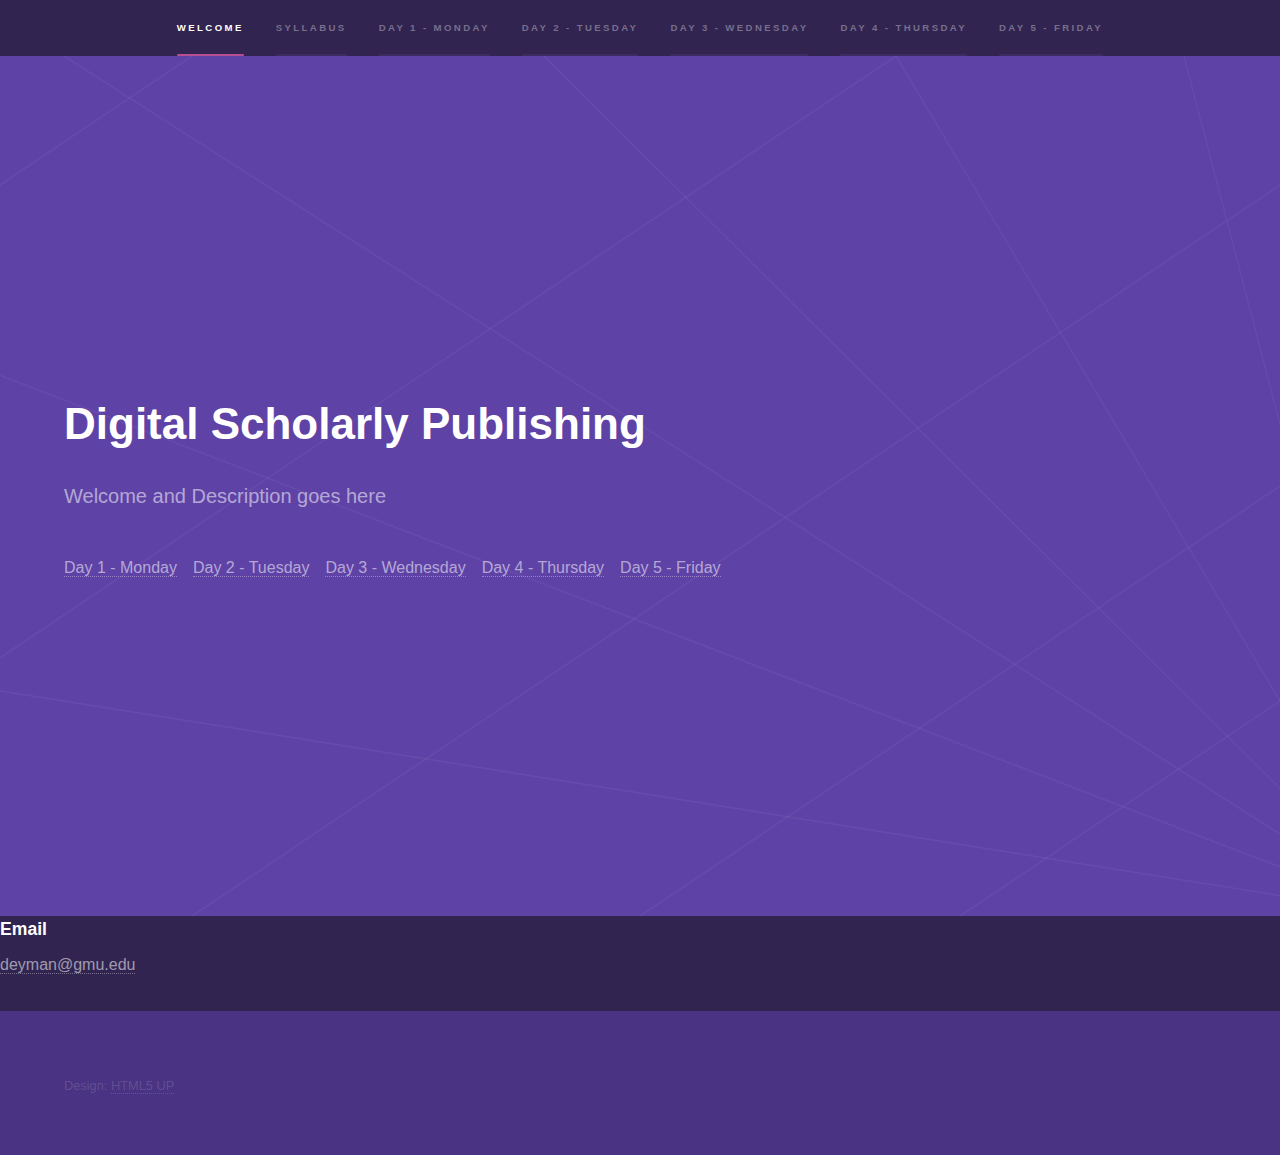
<file: index.html>
<!DOCTYPE HTML>
<!--
	Hyperspace by HTML5 UP
	html5up.net | @ajlkn
	Free for personal and commercial use under the CCA 3.0 license (html5up.net/license)
-->
<html>
	<head>
		<title>NDSU Summer Seminar: Digital Scholarly Publishing</title>
		<meta charset="utf-8" />
		<meta name="viewport" content="width=device-width, initial-scale=1, user-scalable=no" />
		<link rel="stylesheet" href="assets/css/main.css" />
		<noscript><link rel="stylesheet" href="assets/css/noscript.css" /></noscript>
	</head>
	<body class="is-preload">

		<!-- Sidebar -->
			<section id="sidebar">
				<div class="inner">
					<nav>
						<ul>
							<li><a href="#intro">Welcome</a></li>
							<li><a href="syllabus.pdf">Syllabus</a></li>
							<li><a href="dayone.html">Day 1 - Monday</a></li>
							<li><a href="daytwo.html">Day 2 - Tuesday</a></li>
							<li><a href="daythree.html">Day 3 - Wednesday</a></li>
							<li><a href="dayfour.html">Day 4 - Thursday</a></li>
							<li><a href="dayfive.html">Day 5 - Friday</a></li>
						</ul>
					</nav>
				</div>
			</section>

		<!-- Wrapper -->
			<div id="wrapper">

				<!-- Intro -->
					<section id="intro" class="wrapper style1 fullscreen fade-up">
						<div class="inner">
							<h1>Digital Scholarly Publishing</h1>
							<p>Welcome and Description goes here</p>
							<ul class="actions">
								<li><a href="dayone.html">Day 1 - Monday</a></li>
							<li><a href="daytwo.html">Day 2 - Tuesday</a></li>
							<li><a href="daythree.html">Day 3 - Wednesday</a></li>
							<li><a href="dayfour.html">Day 4 - Thursday</a></li>
							<li><a href="dayfive.html">Day 5 - Friday</a></li>
							</ul>
						</div>
					</section>

				
								<section>
									<ul class="contact">
									
										<li>
											<h3>Email</h3>
											<a href="mailto:deyman@gmu.edu">deyman@gmu.edu</a>
										</li>
										
								</section>
							</div>
						</div>
					</section>

			</div>

		<!-- Footer -->
			<footer id="footer" class="wrapper style1-alt">
				<div class="inner">
					<ul class="menu">
						<li>Design: <a href="http://html5up.net">HTML5 UP</a></li>
					</ul>
				</div>
			</footer>

		<!-- Scripts -->
			<script src="assets/js/jquery.min.js"></script>
			<script src="assets/js/jquery.scrollex.min.js"></script>
			<script src="assets/js/jquery.scrolly.min.js"></script>
			<script src="assets/js/browser.min.js"></script>
			<script src="assets/js/breakpoints.min.js"></script>
			<script src="assets/js/util.js"></script>
			<script src="assets/js/main.js"></script>

	</body>
</html>
</file>
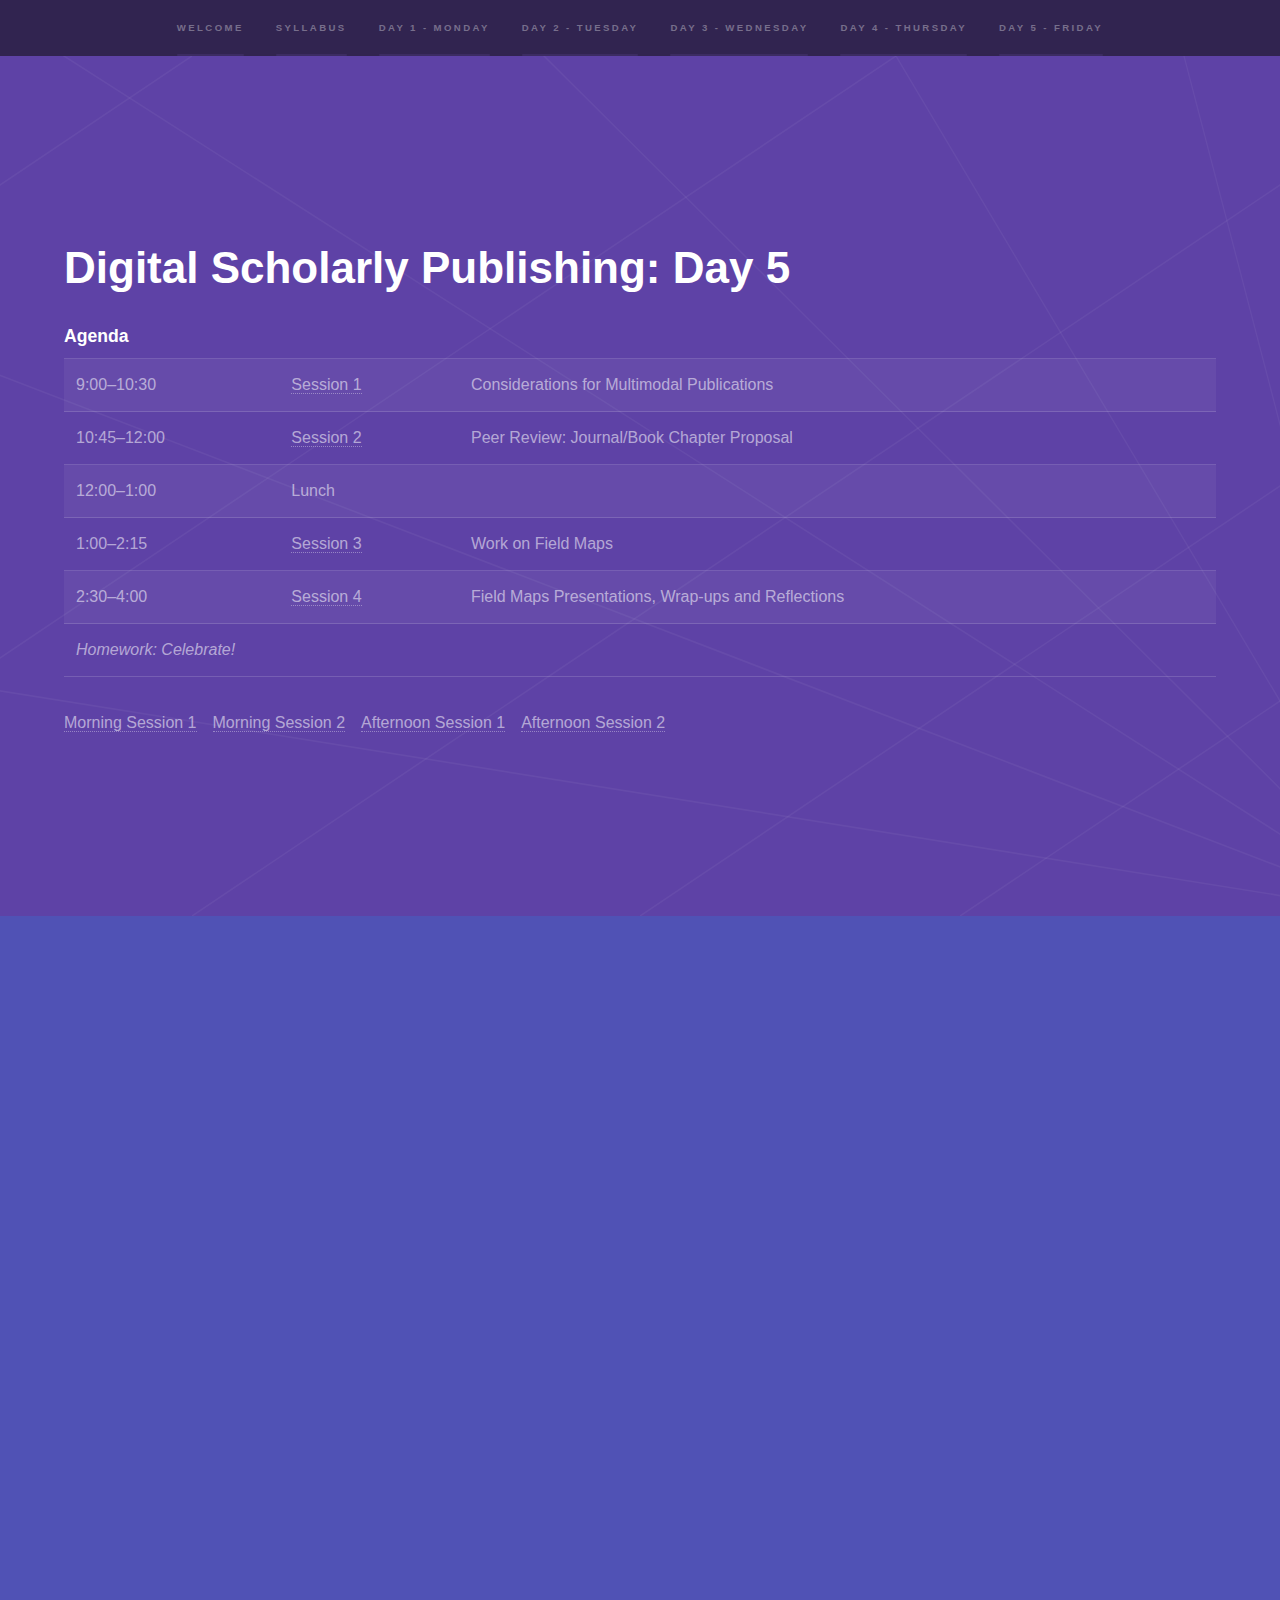
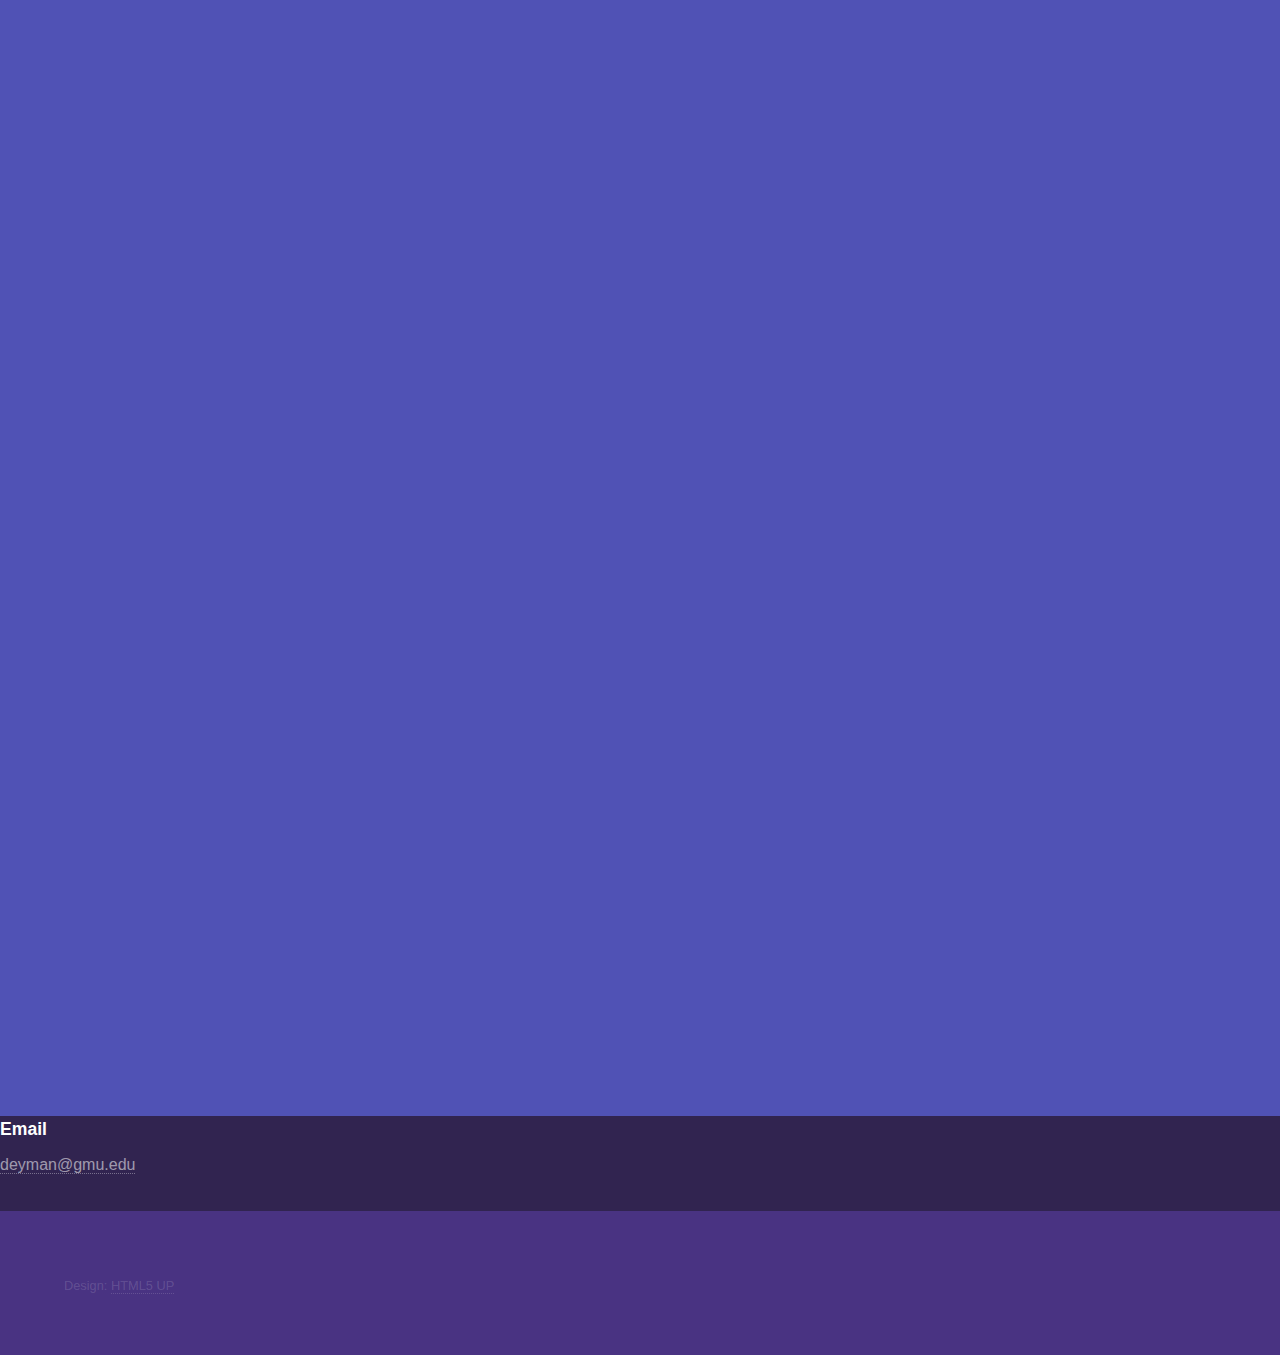
<file: dayfive.html>
<!DOCTYPE HTML>
<!--
	Hyperspace by HTML5 UP
	html5up.net | @ajlkn
	Free for personal and commercial use under the CCA 3.0 license (html5up.net/license)
-->
<html>
	<head>
		<title>NDSU Summer Seminar: Digital Scholarly Publishing</title>
		<meta charset="utf-8" />
		<meta name="viewport" content="width=device-width, initial-scale=1, user-scalable=no" />
		<link rel="stylesheet" href="assets/css/main.css" />
		<noscript><link rel="stylesheet" href="assets/css/noscript.css" /></noscript>
	</head>
	<body class="is-preload">

		<!-- Sidebar -->
			<section id="sidebar">
				<div class="inner">
					<nav>
						<ul>
							<li><a href="index.html">Welcome</a></li>
							<li><a href="syllabus.pdf">Syllabus</a></li>
							<li><a href="dayone.html">Day 1 - Monday</a></li>
							<li><a href="daytwo.html">Day 2 - Tuesday</a></li>
							<li><a href="daythree.html">Day 3 - Wednesday</a></li>
							<li><a href="dayfour.html">Day 4 - Thursday</a></li>
							<li><a href="dayfive.html">Day 5 - Friday</a></li>
						</ul>
					</nav>
				</div>
			</section>

		<!-- Wrapper -->
			<div id="wrapper">

				<!-- Intro -->
					<section id="intro" class="wrapper style1 fullscreen fade-up">
						<div class="inner">
							<h1>Digital Scholarly Publishing: Day 5</h1>
							<h3>Agenda</h3>
							<table>
                                <tr><td>9:00&ndash;10:30</td><td><a href="#one">Session 1</a></td><td>Considerations for Multimodal Publications</td></tr>
                                <tr><td>10:45&ndash;12:00</td><td><a href="#two">Session 2</a></td><td>Peer Review: Journal/Book Chapter Proposal</td></tr>
                                <tr><td>12:00&ndash;1:00</td><td colspan="2">Lunch</td></tr>
							<tr><td>1:00&ndash;2:15</td><td><a href="#three">Session 3</a></td><td>Work on Field Maps</td></tr>
                            <tr><td>2:30&ndash;4:00</td><td><a href="#four">Session 4</a></td><td>Field Maps Presentations, Wrap-ups and Reflections</td></tr>
                                <tr><td colspan="3"><em>Homework: Celebrate!</em></td></tr>
                                </table>
							<ul class="actions">
								<li><a href="#one">Morning Session 1</a></li>
							<li><a href="#two">Morning Session 2</a></li>
							<li><a href="#three">Afternoon Session 1</a></li>
							<li><a href="#four">Afternoon Session 2</a></li>
							</ul>
						</div>
					</section>

				<!-- One -->
					<section id="one" class="wrapper style2 spotlights">
						<section>
							
							<div class="content">
								<div class="inner">
									<h2>Morning Session 1 - Considerations for Multimodal Publications</h2>
									<p>We'll take a closer look at the affordances and constraints of creating multimodal scholarship, from expertise to labor to field acceptance and value.</p>
								</div>
							</div>
						</section>
						
					</section>

				<!-- Two -->
				<section id="two" class="wrapper style2 spotlights">
					<section>
						
						<div class="content">
							<div class="inner">
								<h2>Morning Session 2 - Peer Review: Journal/Book Chapter Proposal</h2>
								<p>We'll carry out peer-reviews of our proposals in this session. We'll also look at writing the cover email that accompanies the submission.</p>
							</div>
						</div>
					</section>
					
				</section>

				<!-- Three -->
				<section id="three" class="wrapper style2 spotlights">
					<section>
						
						<div class="content">
							<div class="inner">
								<h2>Afternoon Session 1 - Field Maps</h2>
								<p>You'll have some time to finish up your field maps and prepare for presenting them. We may begin presentations in the second half of this session to make sure we have enough time to provide Q&A.</p>
							</div>
						</div>
					</section>
					
				</section>

				<!-- Four -->
				<section id="four" class="wrapper style2 spotlights">
					<section>
						<div class="content">
							<div class="inner">
								<h2>Afternoon Session 2 - Field Map Presentations, Reflections, and Wrap-Up</h2>
								<p>We'll finish our presentations and then take some time to reflect on what we've learned and what we hope to take with us from the seminar.</p>
							</div>
						</div>
					</section>
					
				</section>

				<!-- homework -->
				<section id="homework" class="wrapper style2 spotlights">
					<section>
						
						<div class="content">
							<div class="inner">
								<h2>Homework</h2>
								<p>Some description</p>
								<ul>
									<li>List Readings Here</li>
									<li>Tasks</li>
								</ul>
							</div>
						</div>
					</section>
					
				</section>


								<section>
									<ul class="contact">
									
										<li>
											<h3>Email</h3>
											<a href="mailto:deyman@gmu.edu">deyman@gmu.edu</a>
										</li>
										
								</section>
							

			</div>

		<!-- Footer -->
			<footer id="footer" class="wrapper style1-alt">
				<div class="inner">
					<ul class="menu">
						<li>Design: <a href="http://html5up.net">HTML5 UP</a></li>
					</ul>
				</div>
			</footer>

		<!-- Scripts -->
			<script src="assets/js/jquery.min.js"></script>
			<script src="assets/js/jquery.scrollex.min.js"></script>
			<script src="assets/js/jquery.scrolly.min.js"></script>
			<script src="assets/js/browser.min.js"></script>
			<script src="assets/js/breakpoints.min.js"></script>
			<script src="assets/js/util.js"></script>
			<script src="assets/js/main.js"></script>

	</body>
</html>
</file>
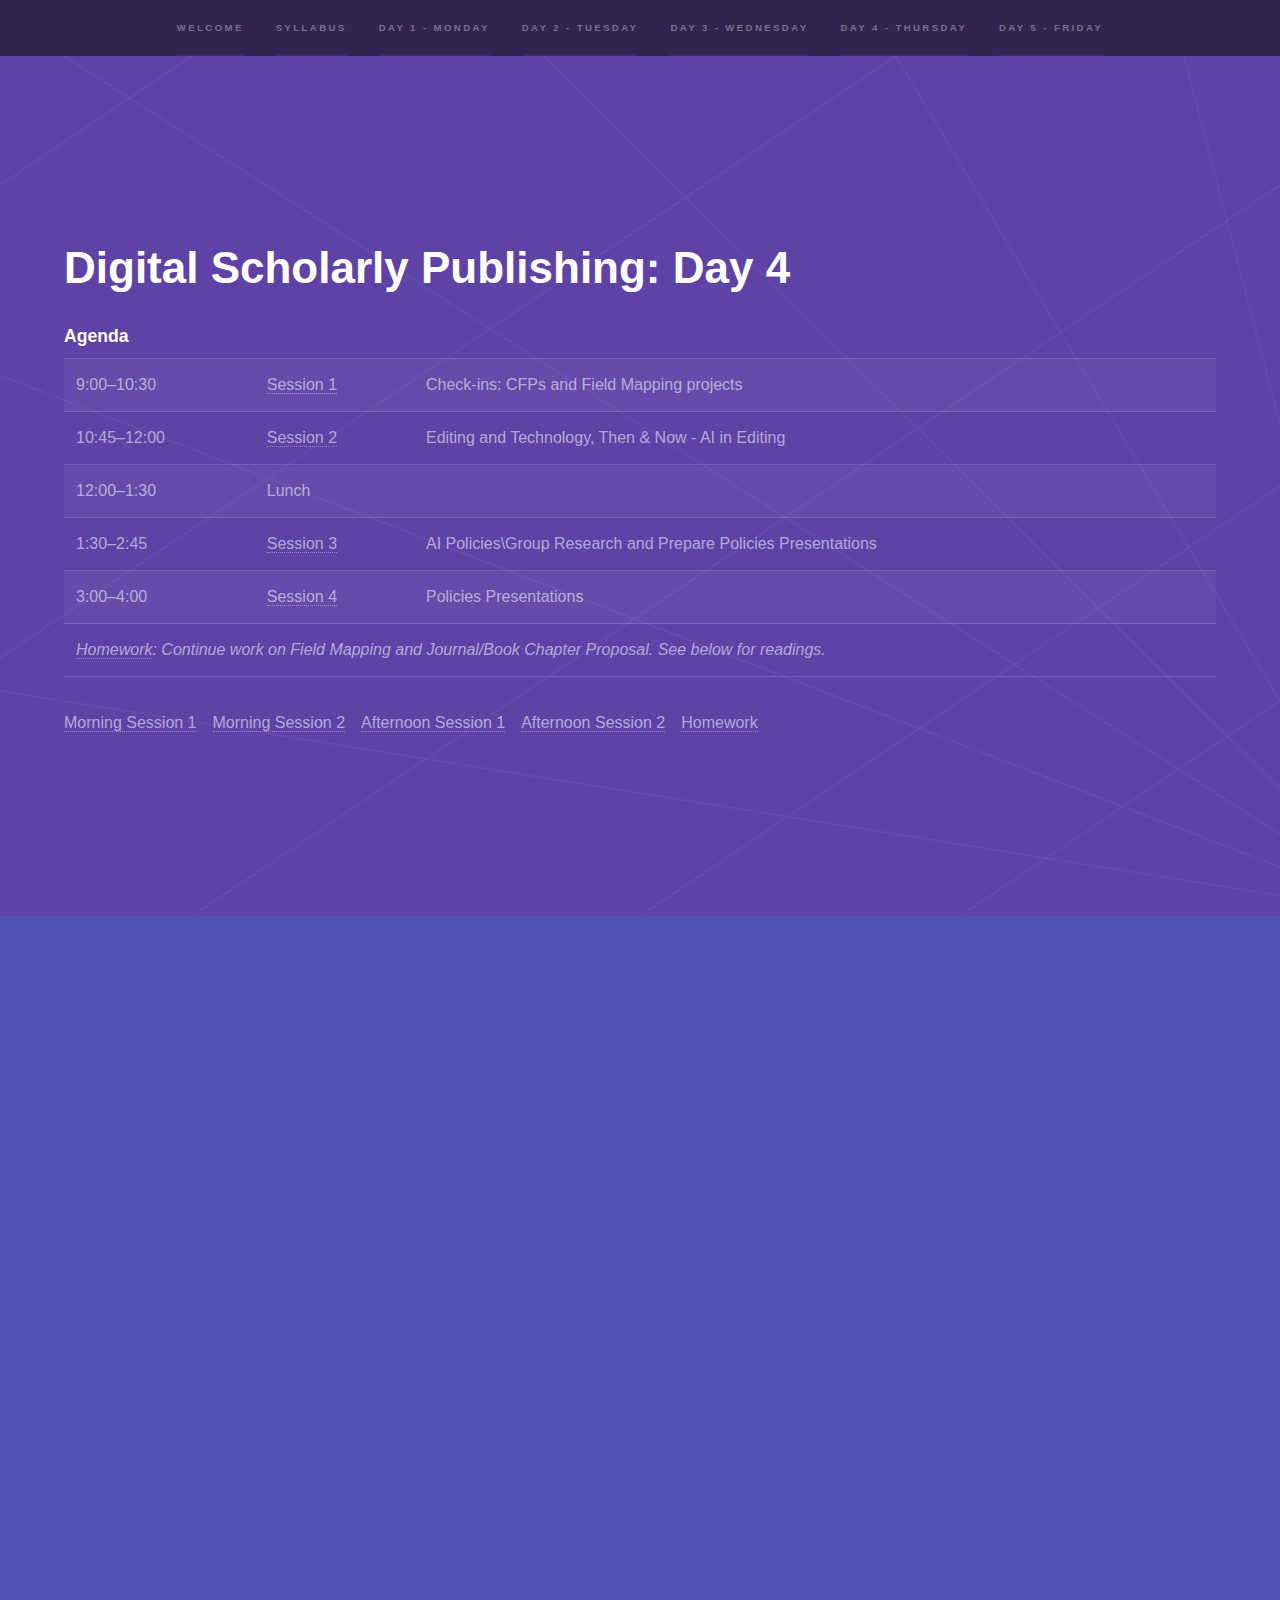
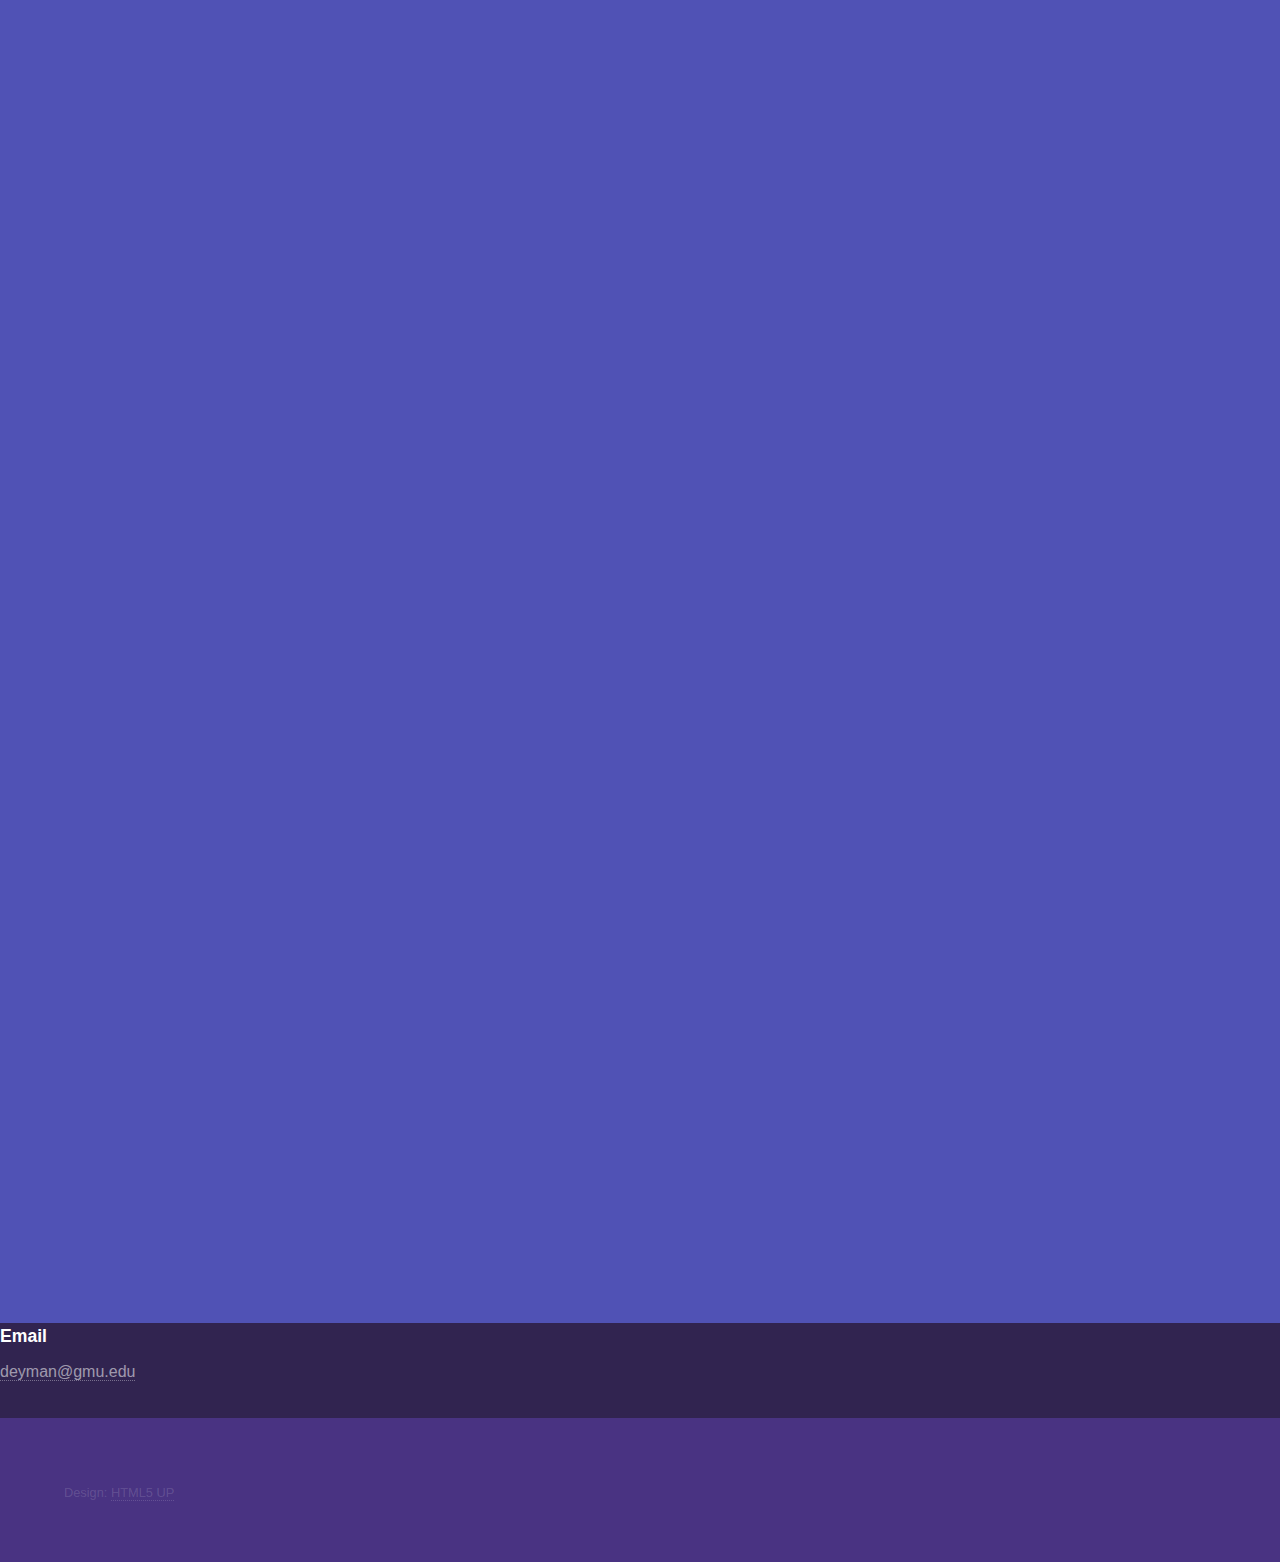
<file: dayfour.html>
<!DOCTYPE HTML>
<!--
	Hyperspace by HTML5 UP
	html5up.net | @ajlkn
	Free for personal and commercial use under the CCA 3.0 license (html5up.net/license)
-->
<html>
	<head>
		<title>NDSU Summer Seminar: Digital Scholarly Publishing</title>
		<meta charset="utf-8" />
		<meta name="viewport" content="width=device-width, initial-scale=1, user-scalable=no" />
		<link rel="stylesheet" href="assets/css/main.css" />
		<noscript><link rel="stylesheet" href="assets/css/noscript.css" /></noscript>
	</head>
	<body class="is-preload">

		<!-- Sidebar -->
			<section id="sidebar">
				<div class="inner">
					<nav>
						<ul>
							<li><a href="index.html">Welcome</a></li>
							<li><a href="syllabus.pdf">Syllabus</a></li>
							<li><a href="dayone.html">Day 1 - Monday</a></li>
							<li><a href="daytwo.html">Day 2 - Tuesday</a></li>
							<li><a href="daythree.html">Day 3 - Wednesday</a></li>
							<li><a href="dayfour.html">Day 4 - Thursday</a></li>
							<li><a href="dayfive.html">Day 5 - Friday</a></li>
						</ul>
					</nav>
				</div>
			</section>

		<!-- Wrapper -->
			<div id="wrapper">

				<!-- Intro -->
					<section id="intro" class="wrapper style1 fullscreen fade-up">
						<div class="inner">
							<h1>Digital Scholarly Publishing: Day 4</h1>
							<h3>Agenda</h3>
							<table>
								<tr><td>9:00&ndash;10:30</td><td><a href="#one">Session 1</a></td><td>Check-ins: CFPs and Field Mapping projects</td></tr>
								<tr><td>10:45&ndash;12:00</td><td><a href="#two">Session 2</a></td><td>Editing and Technology, Then & Now - AI in Editing</td></tr>
								<tr><td>12:00&ndash;1:30</td><td colspan="2">Lunch</td></tr>
							<tr><td>1:30&ndash;2:45</td><td><a href="#three">Session 3</a></td><td>AI Policies\Group Research and Prepare Policies Presentations</td></tr>
							<tr><td>3:00&ndash;4:00</td><td><a href="#four">Session 4</a></td><td>Policies Presentations</td></tr>
								<tr><td colspan="3"><em><a href="#homework">Homework</a>: Continue work on Field Mapping and Journal/Book Chapter Proposal. See below for readings.</em></td></tr>
								</table>
							<ul class="actions">
								<li><a href="#one">Morning Session 1</a></li>
							<li><a href="#two">Morning Session 2</a></li>
							<li><a href="#three">Afternoon Session 1</a></li>
							<li><a href="#four">Afternoon Session 2</a></li>
							<li><a href="#homework">Homework</a></li>
							</ul>
						</div>
					</section>

				<!-- One -->
					<section id="one" class="wrapper style2 spotlights">
						<section>
							
							<div class="content">
								<div class="inner">
									<h2>Morning Session 1 - Editing and Technology</h2>
									<p>We'll talk about how technology has changed the nature of publishing and consider some of the "lessons learned" from when said technology goes terribly wrong.</p>
								</div>
							</div>
						</section>
						
					</section>

				<!-- Two -->
				<section id="two" class="wrapper style2 spotlights">
					<section>
						
						<div class="content">
							<div class="inner">
								<h2>Morning Session 2 - The AI Question</h2>
								<p>We'll take some to consider AI - how it should or should not be used for authoring, reviewing, and editing.</p>
							</div>
						</div>
					</section>
					
				</section>

				<!-- Three -->
				<section id="three" class="wrapper style2 spotlights">
					<section>
						
						<div class="content">
							<div class="inner">
								<h2>Afternoon Session 1 - Editorial Policies</h2>
								<p>In this session, we'll work in teams to look at editorial policies, with a special interest in policies about AI. But we are also interested in how publishing venues talk about plagiarism, data, fair use, and IRB approvals. We'll create brief presentations about these policies to share with faculty and peers.</p>
							</div>
						</div>
					</section>
					
				</section>

				<!-- Four -->
				<section id="four" class="wrapper style2 spotlights">
					<section>
						<div class="content">
							<div class="inner">
								<h2>Afternoon Session 2 - Policy Presentations</h2>
								<p>We'll finish up crafting our presentations and then move on to presenting them. We'll have three or four presentations, so we can take a good 15 minutes each. Think of the structure and format as similar to a conference presentation.</p>
							</div>
						</div>
					</section>
					
				</section>

				<!-- homework -->
				<section id="homework" class="wrapper style2 spotlights">
					<section>
						
						<div class="content">
							<div class="inner">
								<h2>Homework</h2>
								<p>Continue work on Field Mapping and Journal/Book Chapter Proposal.</p>
<h3>Readings</h3>
<ul>
<li><a href="https://digital-scholarship.ghost.io/defining-born-digital-scholarship/" target="_blank">Defining Born-Digital Scholarship</a></li>
<li><a href="readings/ExPoints-49.pdf" target="_blank">Text/Design/Code</a></li>
</ul>
<p>Pick one of the following readings to review fully; skim the others if you have time. </p>
								<ul>
									<li><a href="readings/tham+grace.pdf" target="_blank">Tham and Grace: Designing born-digital scholarship</a></li>
									<li><a href="readings/chapter11.pdf" target="_blank">Ball, Morrison, Eyman: The Rise of Multimodality in Academic Publishing</a></li>
                  <li><a href="readings/DHchapter-eymanball-draft2.pdf" target="_blank">Eyman and Ball: Digital Humanities Scholarship and Electronic Publication</a></li>
                  <li><a href="readings/chapter5.pdf" target="_blank">Muhlhauser and Sheffield: Complicating Techno-Afterglow: Pursuing Compositional Equity and Making Labor Visible in Digital Scholarly Production</a></li>
								</ul>
							</div>
						</div>
					</section>
					
				</section>


								<section>
									<ul class="contact">
									
										<li>
											<h3>Email</h3>
											<a href="mailto:deyman@gmu.edu">deyman@gmu.edu</a>
										</li>
										
								</section>
							

			</div>

		<!-- Footer -->
			<footer id="footer" class="wrapper style1-alt">
				<div class="inner">
					<ul class="menu">
						<li>Design: <a href="http://html5up.net">HTML5 UP</a></li>
					</ul>
				</div>
			</footer>

		<!-- Scripts -->
			<script src="assets/js/jquery.min.js"></script>
			<script src="assets/js/jquery.scrollex.min.js"></script>
			<script src="assets/js/jquery.scrolly.min.js"></script>
			<script src="assets/js/browser.min.js"></script>
			<script src="assets/js/breakpoints.min.js"></script>
			<script src="assets/js/util.js"></script>
			<script src="assets/js/main.js"></script>

	</body>
</html>
</file>
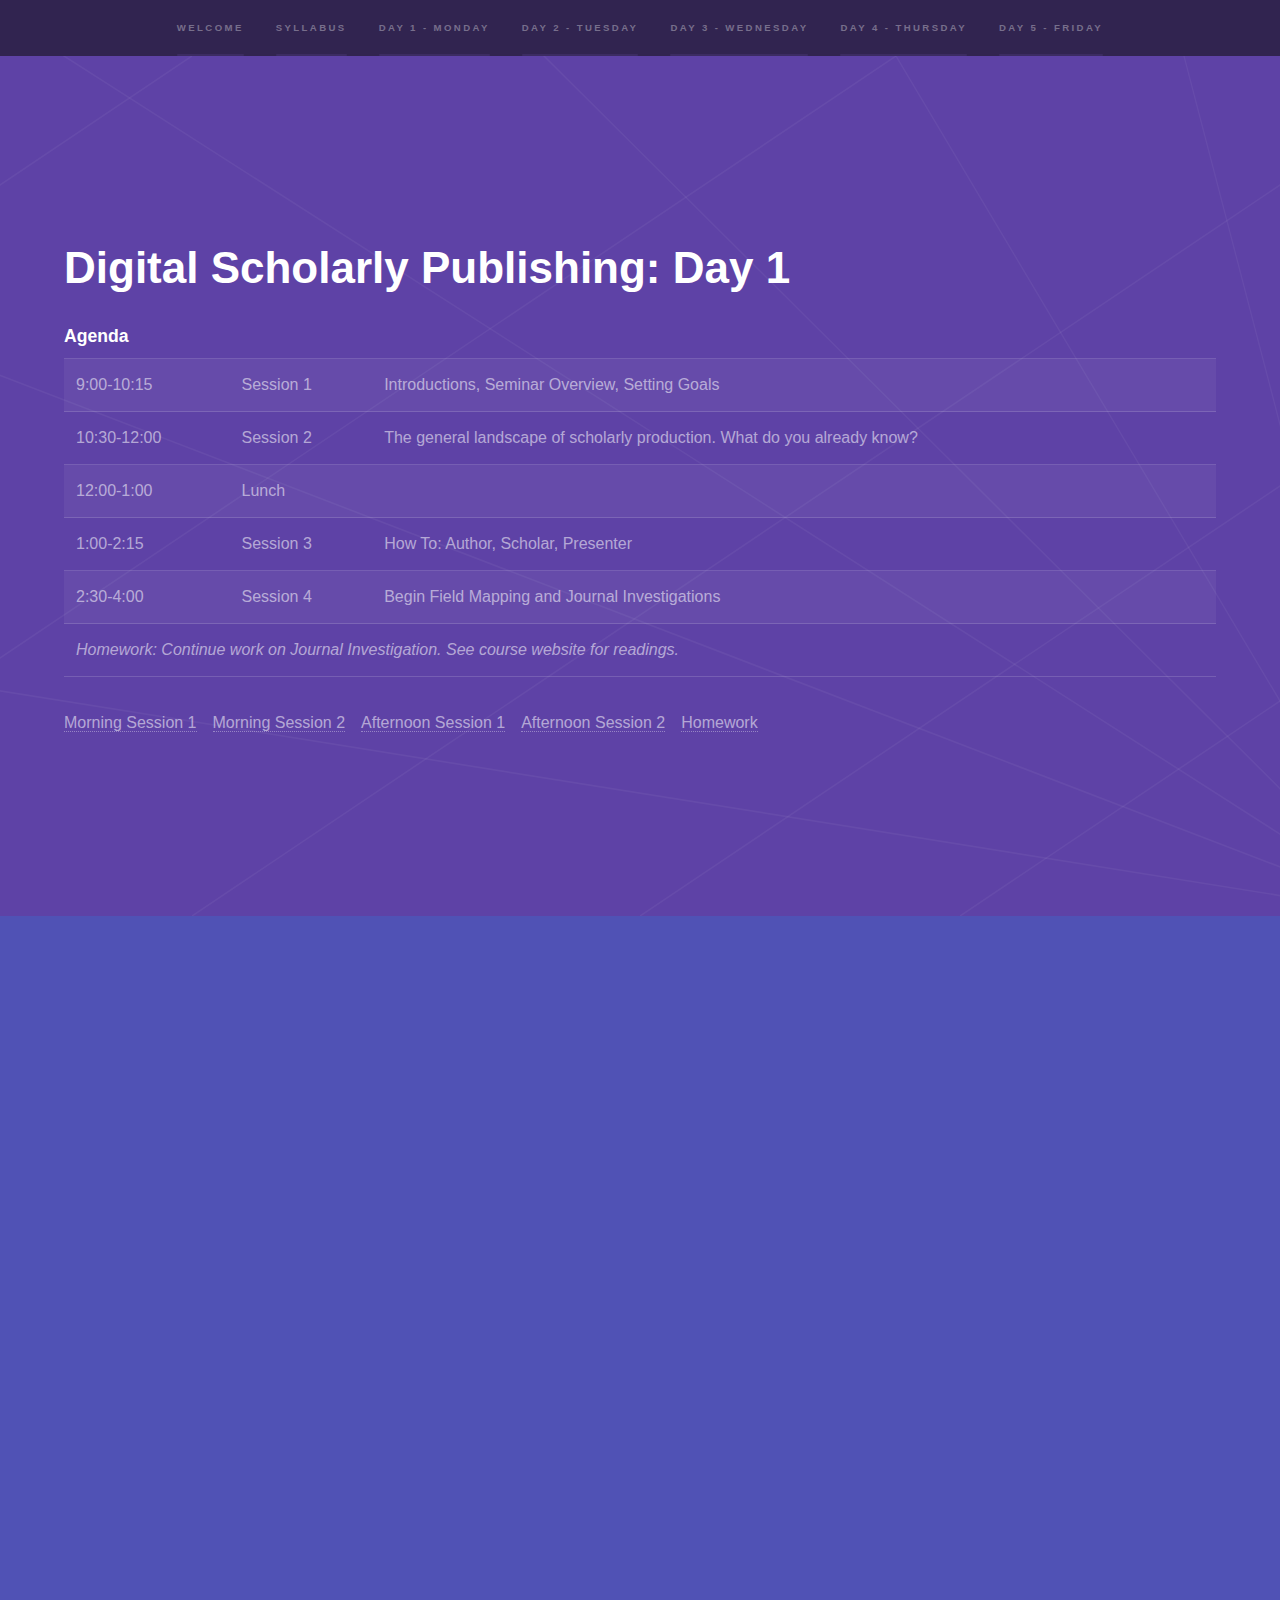
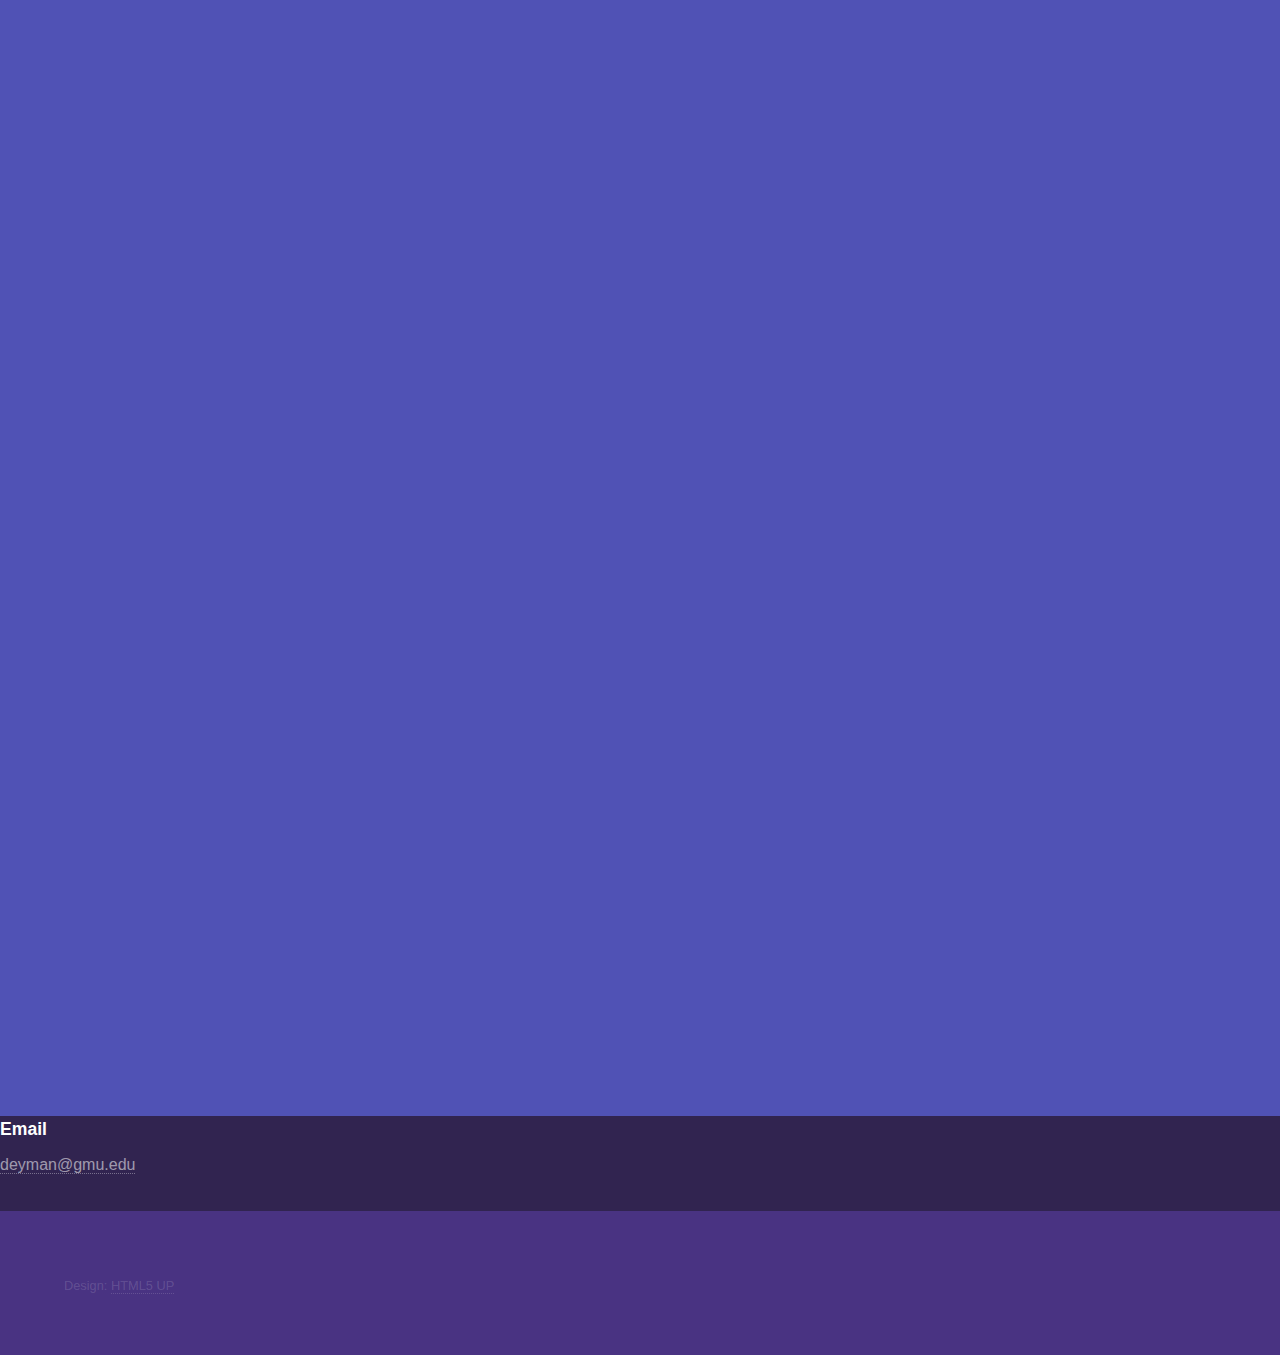
<file: dayone.html>
<!DOCTYPE HTML>
<!--
	Hyperspace by HTML5 UP
	html5up.net | @ajlkn
	Free for personal and commercial use under the CCA 3.0 license (html5up.net/license)
-->
<html>
	<head>
		<title>NDSU Summer Seminar: Digital Scholarly Publishing</title>
		<meta charset="utf-8" />
		<meta name="viewport" content="width=device-width, initial-scale=1, user-scalable=no" />
		<link rel="stylesheet" href="assets/css/main.css" />
		<noscript><link rel="stylesheet" href="assets/css/noscript.css" /></noscript>
	</head>
	<body class="is-preload">

		<!-- Sidebar -->
			<section id="sidebar">
				<div class="inner">
					<nav>
						<ul>
							<li><a href="index.html">Welcome</a></li>
							<li><a href="syllabus.pdf">Syllabus</a></li>
							<li><a href="dayone.html">Day 1 - Monday</a></li>
							<li><a href="daytwo.html">Day 2 - Tuesday</a></li>
							<li><a href="daythree.html">Day 3 - Wednesday</a></li>
							<li><a href="dayfour.html">Day 4 - Thursday</a></li>
							<li><a href="dayfive.html">Day 5 - Friday</a></li>
						</ul>
					</nav>
				</div>
			</section>

		<!-- Wrapper -->
			<div id="wrapper">

				<!-- Intro -->
					<section id="intro" class="wrapper style1 fullscreen fade-up">
						<div class="inner">
							<h1>Digital Scholarly Publishing: Day 1</h1>
							<h3>Agenda</h3>
							<table>
							<tr><td>9:00-10:15</td><td>Session 1</td><td>Introductions, Seminar Overview, Setting Goals</td></tr>
							<tr><td>10:30-12:00</td><td>Session 2</td><td>The general landscape of scholarly production. What do you already know?</td></tr>
							<tr><td>12:00-1:00</td><td colspan="2">Lunch</td></tr>
							<tr><td>1:00-2:15</td><td>Session 3</td><td>How To: Author, Scholar, Presenter</td></tr>
							<tr><td>2:30-4:00</td><td>Session 4</td><td>Begin Field Mapping and Journal Investigations</td></tr>
							<tr><td colspan="3"><em>Homework: Continue work on Journal Investigation. See course website for readings.</em></td></tr>
							</table>
</table>

							<ul class="actions">
								<li><a href="#one">Morning Session 1</a></li>
							<li><a href="#two">Morning Session 2</a></li>
							<li><a href="#three">Afternoon Session 1</a></li>
							<li><a href="#four">Afternoon Session 2</a></li>
							<li><a href="#homework">Homework</a></li>
							</ul>
						</div>
					</section>

				<!-- One -->
					<section id="one" class="wrapper style2 spotlights">
						<section>
							
							<div class="content">
								<div class="inner">
									<h2>Morning Session 1</h2>
									<p>Some description</p>
									<ul>
										<li>Introductions</li>
										<li>**Topic**</li>
										<li>Tasks</li>
									</ul>
								</div>
							</div>
						</section>
						
					</section>

				<!-- Two -->
				<section id="two" class="wrapper style2 spotlights">
					<section>
						
						<div class="content">
							<div class="inner">
								<h2>Morning Session 2</h2>
								<p>Some description</p>
								<ul>
									<li>Introductions</li>
									<li>**Topic**</li>
									<li>Tasks</li>
								</ul>
							</div>
						</div>
					</section>
					
				</section>

				<!-- Three -->
				<section id="three" class="wrapper style2 spotlights">
					<section>
						
						<div class="content">
							<div class="inner">
								<h2>Afternoon Session 1</h2>
								<p>Some description</p>
								<ul>
									<li>Introductions</li>
									<li>**Topic**</li>
									<li>Tasks</li>
								</ul>
							</div>
						</div>
					</section>
					
				</section>

				<!-- Four -->
				<section id="four" class="wrapper style2 spotlights">
					<section>
						<div class="content">
							<div class="inner">
								<h2>Afternoon Session 2</h2>
								<p>Some description</p>
								<ul>
									<li>Introductions</li>
									<li>**Topic**</li>
									<li>Tasks</li>
								</ul>
							</div>
						</div>
					</section>
					
				</section>

				<!-- homework -->
				<section id="homework" class="wrapper style2 spotlights">
					<section>
						
						<div class="content">
							<div class="inner">
								<h2>Homework</h2>
								<p>Some description</p>
								<ul>
									<li>List Readings Here</li>
									<li>Tasks</li>
								</ul>
							</div>
						</div>
					</section>
					
				</section>


								<section>
									<ul class="contact">
									
										<li>
											<h3>Email</h3>
											<a href="mailto:deyman@gmu.edu">deyman@gmu.edu</a>
										</li>
										
								</section>
							

			</div>

		<!-- Footer -->
			<footer id="footer" class="wrapper style1-alt">
				<div class="inner">
					<ul class="menu">
						<li>Design: <a href="http://html5up.net">HTML5 UP</a></li>
					</ul>
				</div>
			</footer>

		<!-- Scripts -->
			<script src="assets/js/jquery.min.js"></script>
			<script src="assets/js/jquery.scrollex.min.js"></script>
			<script src="assets/js/jquery.scrolly.min.js"></script>
			<script src="assets/js/browser.min.js"></script>
			<script src="assets/js/breakpoints.min.js"></script>
			<script src="assets/js/util.js"></script>
			<script src="assets/js/main.js"></script>

	</body>
</html>
</file>
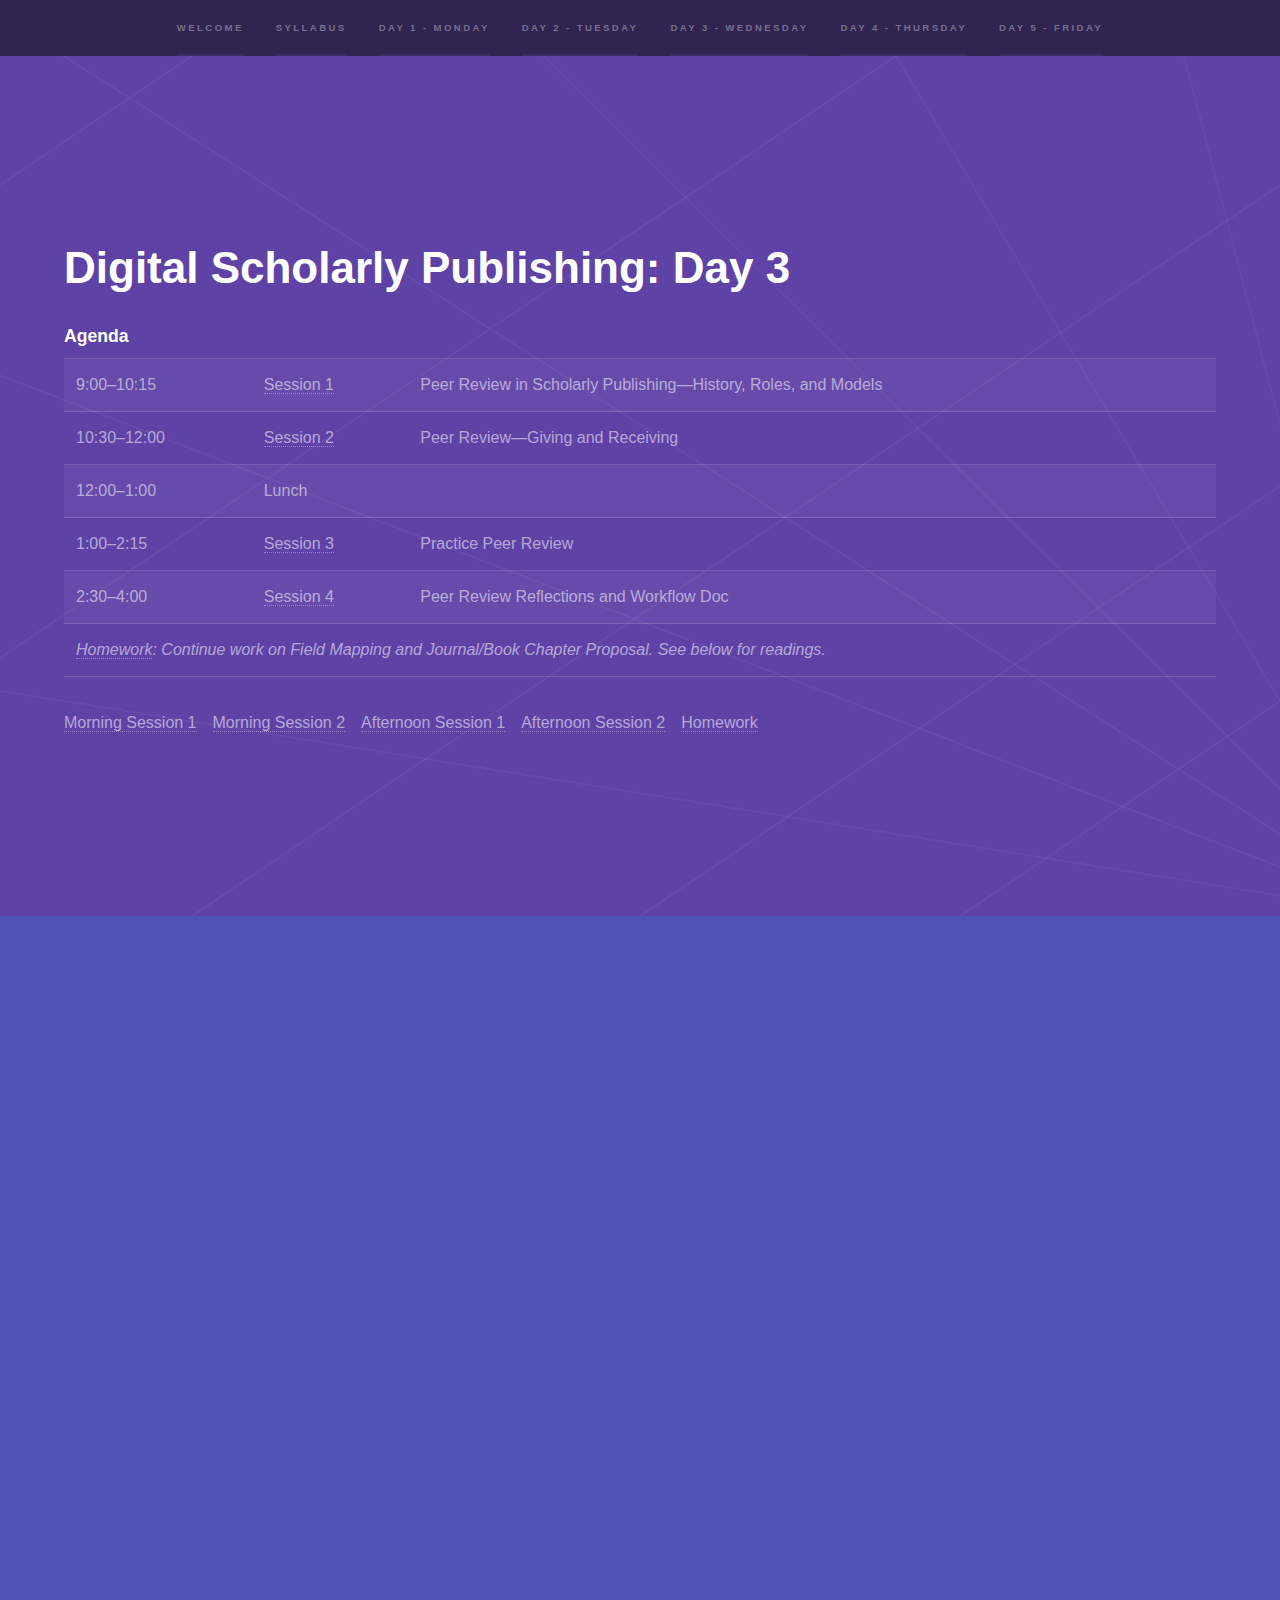
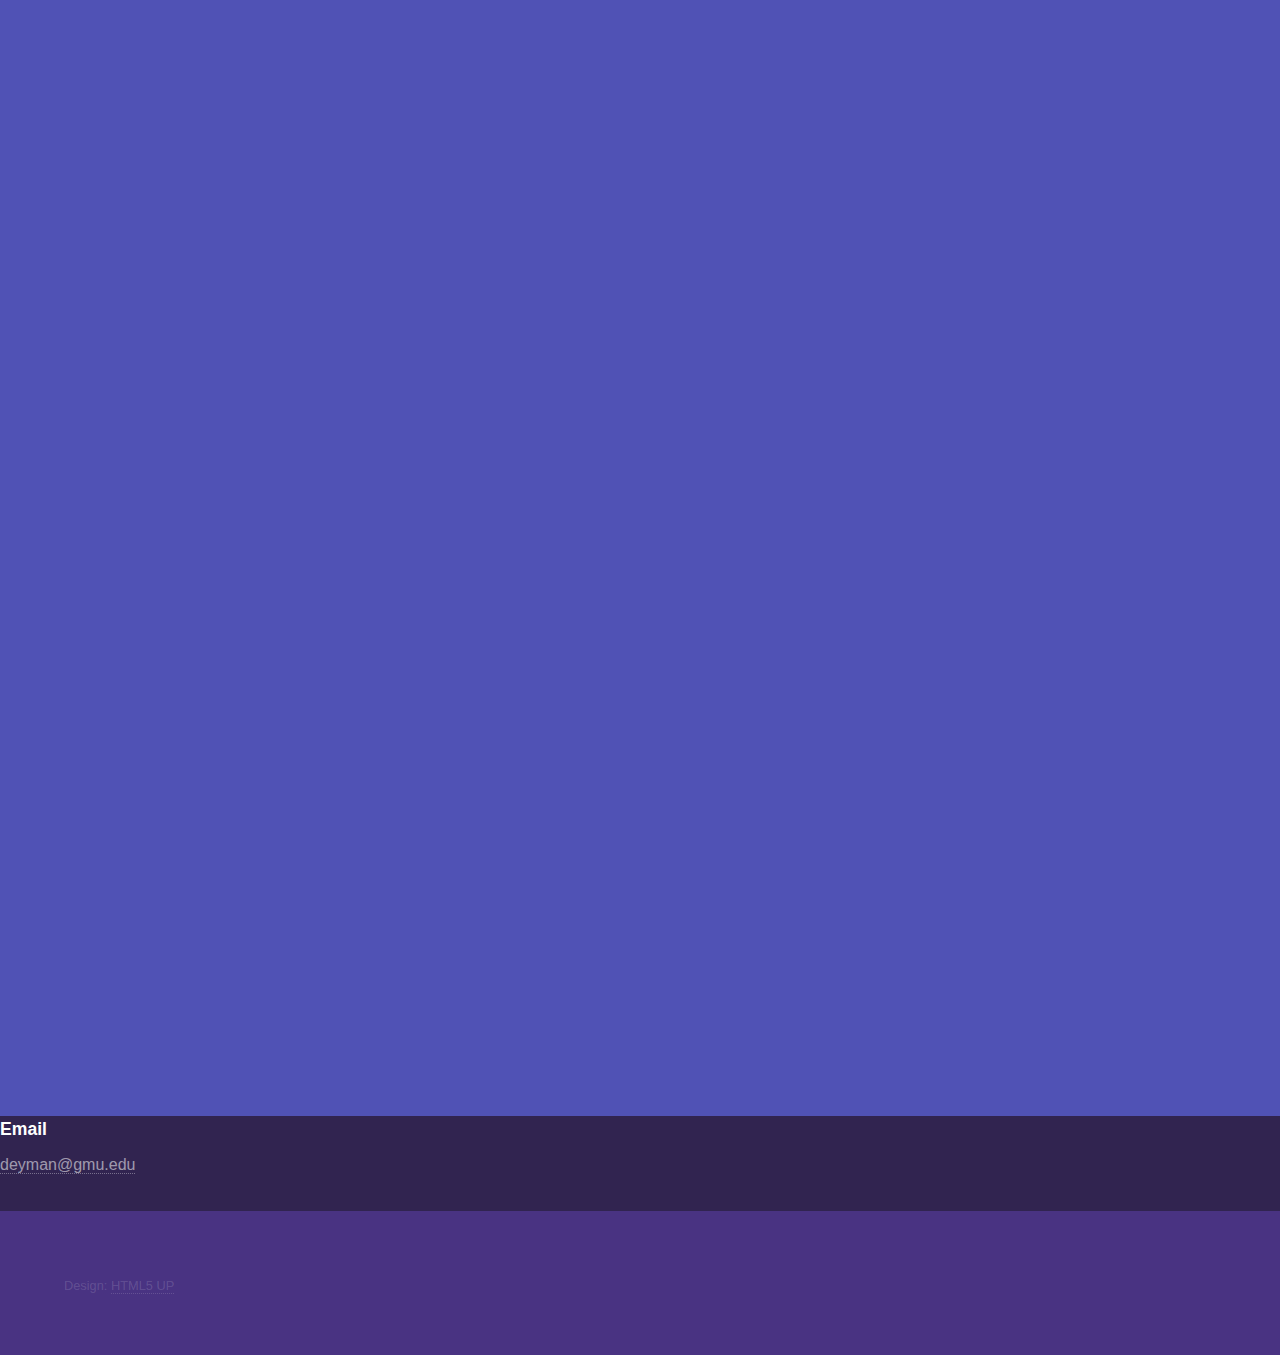
<file: daythree.html>
<!DOCTYPE HTML>
<!--
	Hyperspace by HTML5 UP
	html5up.net | @ajlkn
	Free for personal and commercial use under the CCA 3.0 license (html5up.net/license)
-->
<html>
	<head>
		<title>NDSU Summer Seminar: Digital Scholarly Publishing</title>
		<meta charset="utf-8" />
		<meta name="viewport" content="width=device-width, initial-scale=1, user-scalable=no" />
		<link rel="stylesheet" href="assets/css/main.css" />
		<noscript><link rel="stylesheet" href="assets/css/noscript.css" /></noscript>
	</head>
	<body class="is-preload">

		<!-- Sidebar -->
			<section id="sidebar">
				<div class="inner">
					<nav>
						<ul>
							<li><a href="index.html">Welcome</a></li>
							<li><a href="syllabus.pdf">Syllabus</a></li>
							<li><a href="dayone.html">Day 1 - Monday</a></li>
							<li><a href="daytwo.html">Day 2 - Tuesday</a></li>
							<li><a href="daythree.html">Day 3 - Wednesday</a></li>
							<li><a href="dayfour.html">Day 4 - Thursday</a></li>
							<li><a href="dayfive.html">Day 5 - Friday</a></li>
						</ul>
					</nav>
				</div>
			</section>

		<!-- Wrapper -->
			<div id="wrapper">

				<!-- Intro -->
					<section id="intro" class="wrapper style1 fullscreen fade-up">
						<div class="inner">
							<h1>Digital Scholarly Publishing: Day 3</h1>
							<h3>Agenda</h3>
							<table>
								<tr><td>9:00&ndash;10:15</td><td><a href="#one">Session 1</a></td><td>Peer Review in Scholarly Publishing&mdash;History, Roles, and Models</td></tr>
								<tr><td>10:30&ndash;12:00</td><td><a href="#two">Session 2</a></td><td>Peer Review&mdash;Giving and Receiving</td></tr>
								<tr><td>12:00&ndash;1:00</td><td colspan="2">Lunch</td></tr>
							<tr><td>1:00&ndash;2:15</td><td><a href="#three">Session 3</a></td><td>Practice Peer Review</td></tr>
							<tr><td>2:30&ndash;4:00</td><td><a href="#four">Session 4</a></td><td>Peer Review Reflections and Workflow Doc</td></tr>
								<tr><td colspan="3"><em><a href="#homework">Homework</a>: Continue work on Field Mapping and Journal/Book Chapter Proposal. See below for readings.</em></td></tr>
								</table>
							<ul class="actions">
								<li><a href="#one">Morning Session 1</a></li>
							<li><a href="#two">Morning Session 2</a></li>
							<li><a href="#three">Afternoon Session 1</a></li>
							<li><a href="#four">Afternoon Session 2</a></li>
							<li><a href="#homework">Homework</a></li>
							</ul>
						</div>
					</section>

				<!-- One -->
					<section id="one" class="wrapper style2 spotlights">
						<section>
							
							<div class="content">
								<div class="inner">
									<h2>Morning Session 1</h2>
									<p>Some description</p>
									<ul>
										<li>Introductions</li>
										<li>**Topic**</li>
										<li>Tasks</li>
									</ul>
								</div>
							</div>
						</section>
						
					</section>

				<!-- Two -->
				<section id="two" class="wrapper style2 spotlights">
					<section>
						
						<div class="content">
							<div class="inner">
								<h2>Morning Session 2</h2>
								<p>Some description</p>
								<ul>
									<li>Introductions</li>
									<li>**Topic**</li>
									<li>Tasks</li>
								</ul>
							</div>
						</div>
					</section>
					
				</section>

				<!-- Three -->
				<section id="three" class="wrapper style2 spotlights">
					<section>
						
						<div class="content">
							<div class="inner">
								<h2>Afternoon Session 1</h2>
								<p>Some description</p>
								<ul>
									<li>Introductions</li>
									<li>**Topic**</li>
									<li>Tasks</li>
								</ul>
							</div>
						</div>
					</section>
					
				</section>

				<!-- Four -->
				<section id="four" class="wrapper style2 spotlights">
					<section>
						<div class="content">
							<div class="inner">
								<h2>Afternoon Session 2</h2>
								<p>Some description</p>
								<ul>
									<li>Introductions</li>
									<li>**Topic**</li>
									<li>Tasks</li>
								</ul>
							</div>
						</div>
					</section>
					
				</section>

				<!-- homework -->
				<section id="homework" class="wrapper style2 spotlights">
					<section>
						
						<div class="content">
							<div class="inner">
								<h2>Homework</h2>
								<p>Some description</p>
								<ul>
									<li>List Readings Here</li>
									<li>Tasks</li>
								</ul>
							</div>
						</div>
					</section>
					
				</section>


								<section>
									<ul class="contact">
									
										<li>
											<h3>Email</h3>
											<a href="mailto:deyman@gmu.edu">deyman@gmu.edu</a>
										</li>
										
								</section>
							

			</div>

		<!-- Footer -->
			<footer id="footer" class="wrapper style1-alt">
				<div class="inner">
					<ul class="menu">
						<li>Design: <a href="http://html5up.net">HTML5 UP</a></li>
					</ul>
				</div>
			</footer>

		<!-- Scripts -->
			<script src="assets/js/jquery.min.js"></script>
			<script src="assets/js/jquery.scrollex.min.js"></script>
			<script src="assets/js/jquery.scrolly.min.js"></script>
			<script src="assets/js/browser.min.js"></script>
			<script src="assets/js/breakpoints.min.js"></script>
			<script src="assets/js/util.js"></script>
			<script src="assets/js/main.js"></script>

	</body>
</html>
</file>
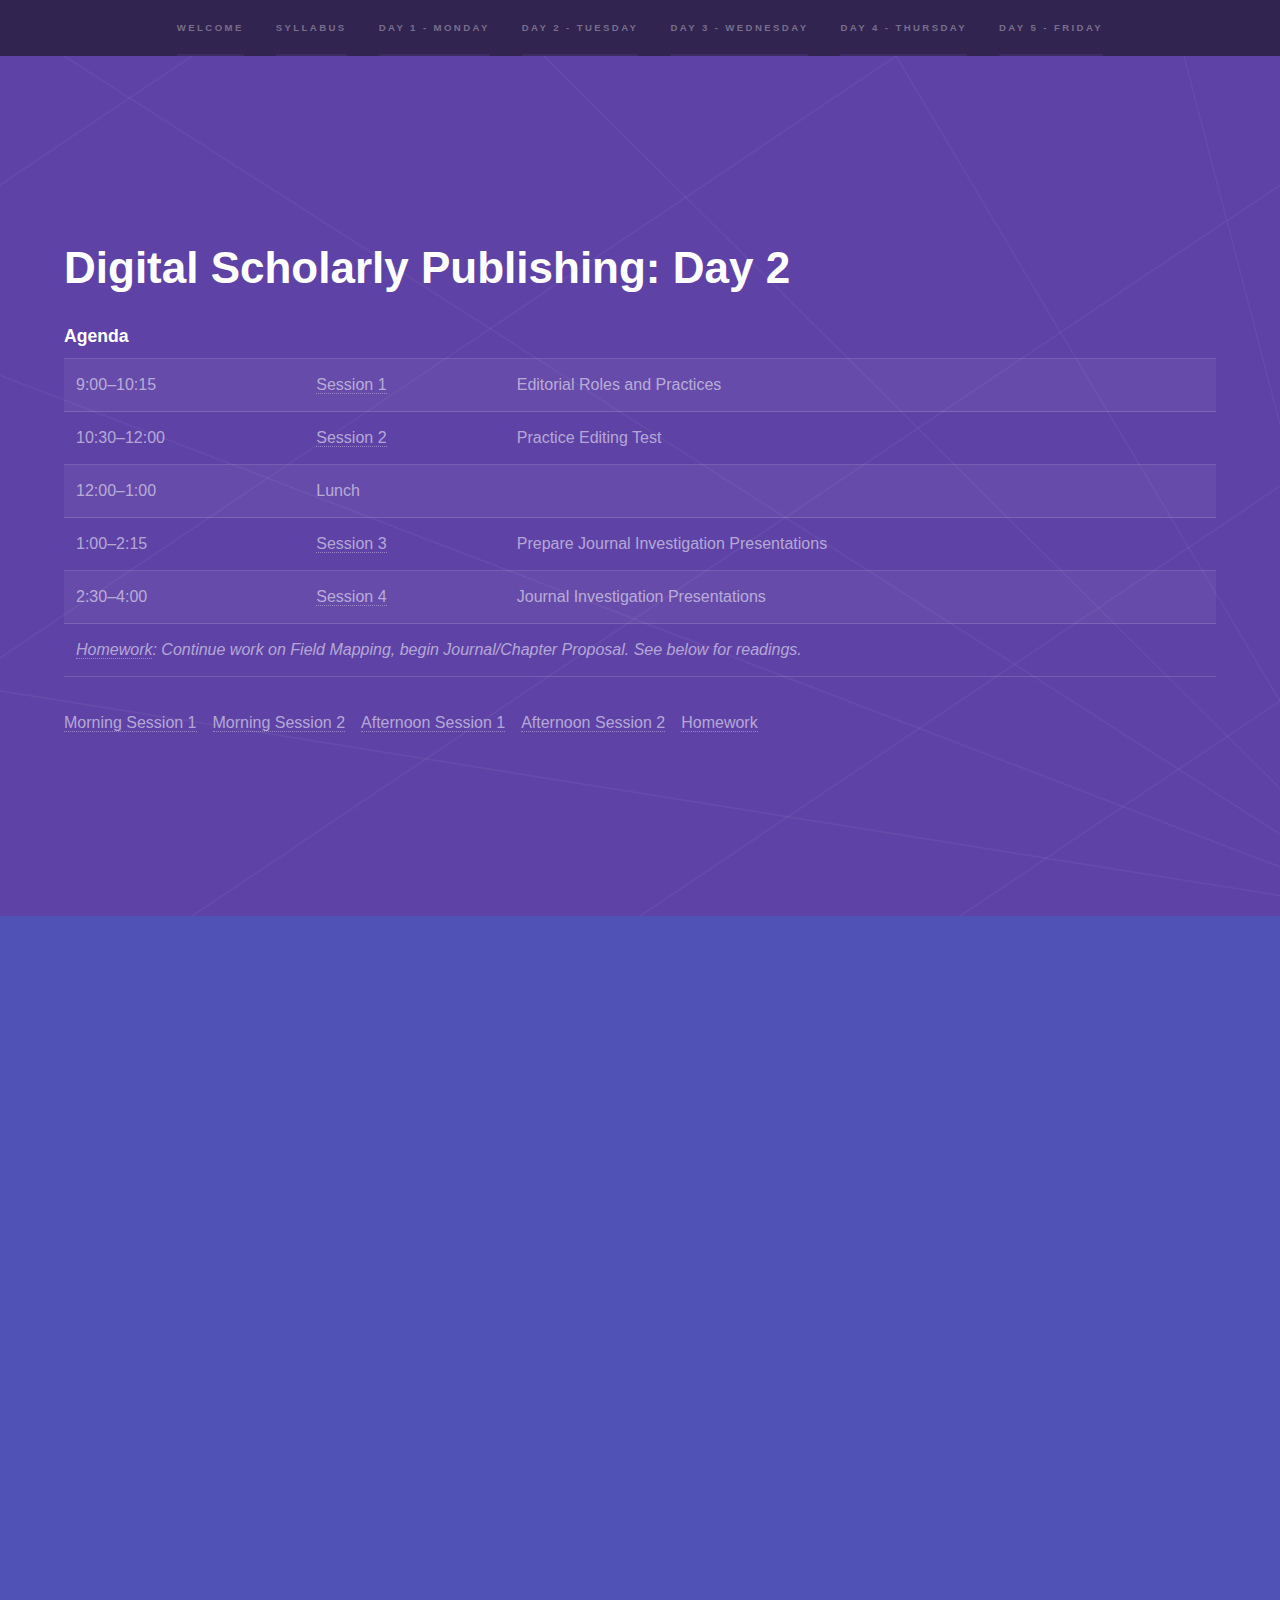
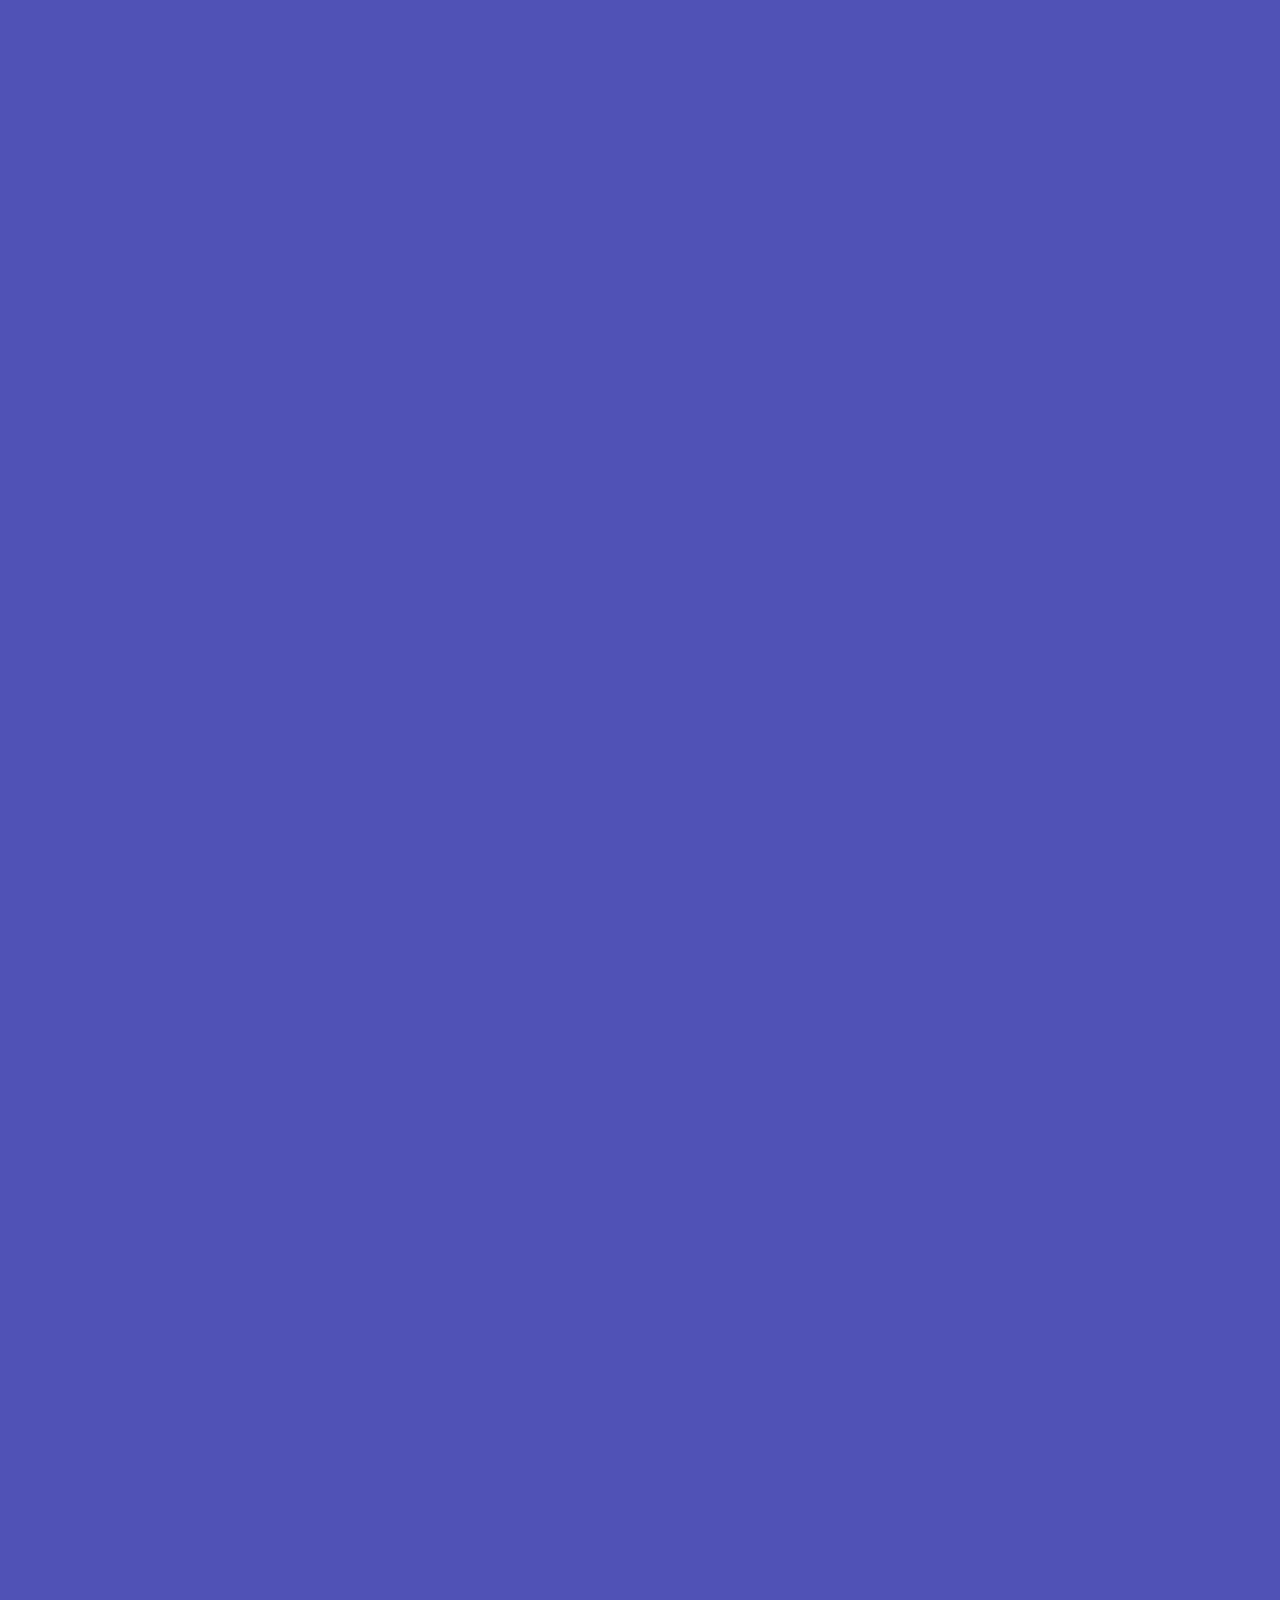
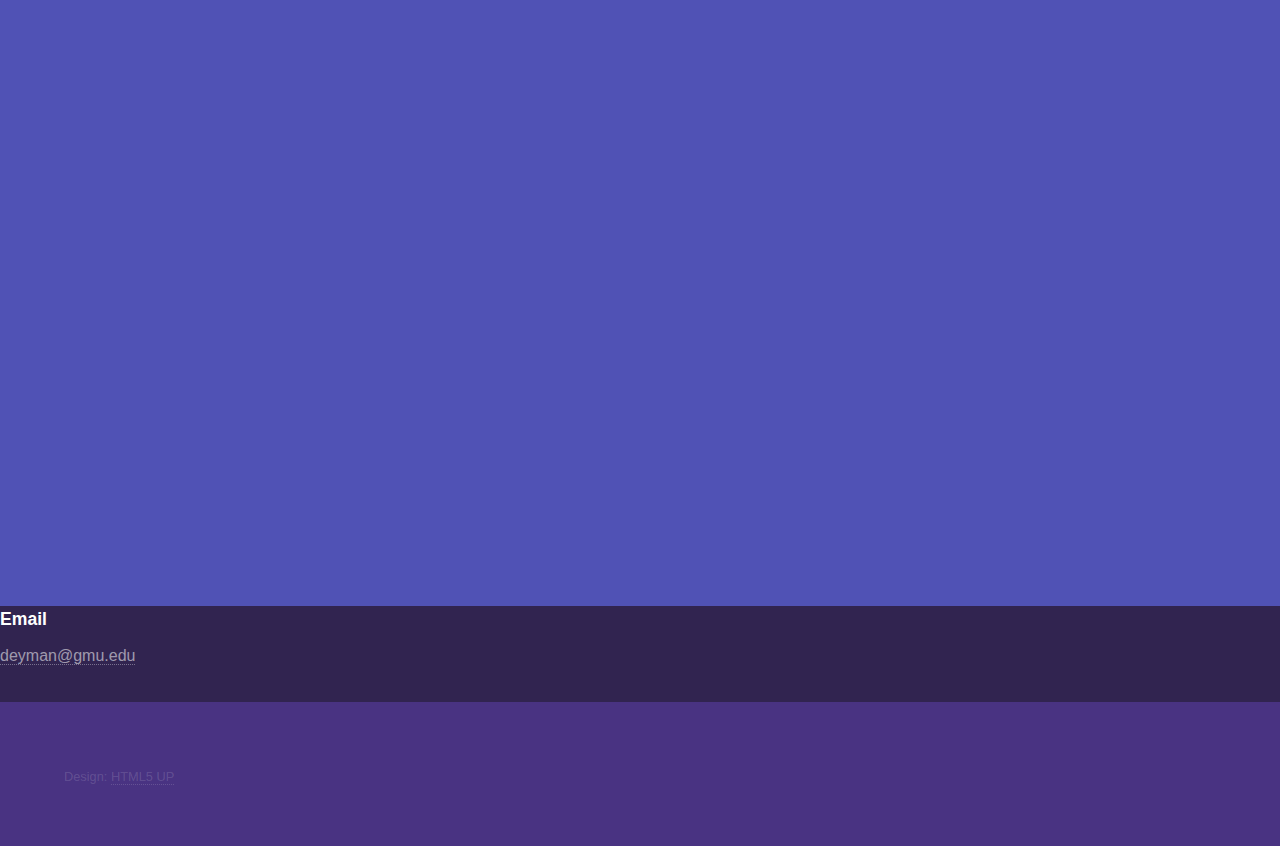
<file: daytwo.html>
<!DOCTYPE HTML>
<!--
	Hyperspace by HTML5 UP
	html5up.net | @ajlkn
	Free for personal and commercial use under the CCA 3.0 license (html5up.net/license)
-->
<html>
	<head>
		<title>NDSU Summer Seminar: Digital Scholarly Publishing</title>
		<meta charset="utf-8" />
		<meta name="viewport" content="width=device-width, initial-scale=1, user-scalable=no" />
		<link rel="stylesheet" href="assets/css/main.css" />
		<noscript><link rel="stylesheet" href="assets/css/noscript.css" /></noscript>
	</head>
	<body class="is-preload">

		<!-- Sidebar -->
			<section id="sidebar">
				<div class="inner">
					<nav>
						<ul>
							<li><a href="index.html">Welcome</a></li>
							<li><a href="syllabus.pdf">Syllabus</a></li>
							<li><a href="dayone.html">Day 1 - Monday</a></li>
							<li><a href="daytwo.html">Day 2 - Tuesday</a></li>
							<li><a href="daythree.html">Day 3 - Wednesday</a></li>
							<li><a href="dayfour.html">Day 4 - Thursday</a></li>
							<li><a href="dayfive.html">Day 5 - Friday</a></li>
						</ul>
					</nav>
				</div>
			</section>

		<!-- Wrapper -->
			<div id="wrapper">

				<!-- Intro -->
					<section id="intro" class="wrapper style1 fullscreen fade-up">
						<div class="inner">
							<h1>Digital Scholarly Publishing: Day 2</h1>
							<h3>Agenda</h3>
							<table>
								<tr><td>9:00&ndash;10:15</td><td><a href="#one">Session 1</a></td><td>Editorial Roles and Practices</td></tr>
								<tr><td>10:30&ndash;12:00</td><td><a href="#two">Session 2</a></td><td>Practice Editing Test</td></tr>
								<tr><td>12:00&ndash;1:00</td><td colspan="2">Lunch</td></tr>
							<tr><td>1:00&ndash;2:15</td><td><a href="#three">Session 3</a></td><td>Prepare Journal Investigation Presentations</td></tr>
							<tr><td>2:30&ndash;4:00</td><td><a href="#four">Session 4</a></td><td>Journal Investigation Presentations</td></tr>
								<tr><td colspan="3"><em><a href="#homework">Homework</a>: Continue work on Field Mapping, begin Journal/Chapter Proposal. See below for readings.</em></td></tr>
								</table>
							<ul class="actions">
								<li><a href="#one">Morning Session 1</a></li>
							<li><a href="#two">Morning Session 2</a></li>
							<li><a href="#three">Afternoon Session 1</a></li>
							<li><a href="#four">Afternoon Session 2</a></li>
							<li><a href="#homework">Homework</a></li>
							</ul>
						</div>
					</section>

				<!-- One -->
					<section id="one" class="wrapper style2 spotlights">
						<section>
							
							<div class="content">
								<div class="inner">
									<h2>Morning Session 1 - Editorial Roles and Practices</h2>

									<p>There's relatively little scholarship about the role of editors in writing studies or in the humanities generally - much of the interest and research about editors and editing is situated mostly in the sciences. In this session, We'll look at a few different journals to see what editorial roles they explictly reference and I'll provide a closer look at the organizational structure for <em>Kairos</em>.</p>
<p>Journal Links</p>
<ul>
<li><a href="https://compstudiesjournal.com/staff/" target="_blank"><em>Composition Studies</em></a></li>
<li><a href="https://licsjournal.org/index.php/LiCS/about/editorialTeam" target="_blank"><em>Literacy in Composition Studies</em></a></li>
<li><a href="https://cuny.manifoldapp.org/read/about-jitp/section/309f1b26-876a-4049-8ffe-75b7d596da02#masthead" target="_blank"><em>Journal of Interactive Technology and Pedagogy</em></a></li>
<li><a href="https://techcommsocialjustice.org/index.php/tcsj/about/editorialTeam" target="_blank"><em>Technical Communication and socil Justice</em></a></li>
<li><a href="https://enculturation.net/editors" target="_blank"><em>Enculturation</em></a></li>
<li><a href="https://journalofmultimodalrhetorics.com/editorial-staff/board" target="_blank"><em>Journal of Multimodal Rhetorics</em></a></li>
<li><a href="https://kairos.technorhetoric.net/staff.html" target="_blank"><em>Kairos</em></a></li>
</ul>
								</div>
							</div>
						</section>
						
					</section>

				<!-- Two -->
				<section id="two" class="wrapper style2 spotlights">
					<section>
						
						<div class="content">
							<div class="inner">
								<h2>Morning Session 2 - The <em>Kairos</em> Editing Test</h2>
								<p>We'll work in teams to complete the editing test we ask <em>Kairos</em> Assistant Editor applicants to complete as part of the interview process. Because we focus on webtexts rather than traditional print texts, we have both textual and design copyediting tasks in the test.</p>
                <p>I'll provide the login information and test access/requirements in class.</p>
								
							</div>
						</div>
					</section>
					
				</section>

				<!-- Three -->
				<section id="three" class="wrapper style2 spotlights">
					<section>
						
						<div class="content">
							<div class="inner">
								<h2>Afternoon Session 1 - Craft JI Presentations</h2>
<p><a href="examplerubric.docx">Example Journal Rubric/"Cheat Sheet"</a></p>
								<p>We'll take time in class to work on our journal investigation presentations. I suspect we won't need the full time alloted (especiallly if you started the presentations yesterday), so if time allows, we can also discuss other issues that have come up so far in the seminar, or issues that you want to consider that aren't in the main syllabus.</p>
<ul>
<li>Your presentation should have a slide deck.</li>
<li>Each presentation should be 5-7 minutes long.</li>
<li>Start with exigence: why are <em>you</em> interested in this specific journal.</li>
<li>Spend more time on the journal's scope, audience, and position in the field than details about editorial staff or submission requirements (but feel free to note if there is something different or interesting that you've found).</li>
</ul>
							</div>
						</div>
					</section>
					
				</section>

				<!-- Four -->
				<section id="four" class="wrapper style2 spotlights">
					<section>
						<div class="content">
							<div class="inner">
								<h2>Afternoon Session 2 - Journal Investigation Presentations</h2>
								<p>In this final session of the day, we'll present and discuss our journal investigations.</p>
							</div>
						</div>
					</section>
					
				</section>

				<!-- homework -->
				<section id="homework" class="wrapper style2 spotlights">
					<section>
						
						<div class="content">
							<div class="inner">
								<h2>Homework</h2>
								<p>Continue work on Journal/Chapter Proposal. Begin working on field maps.</p>
<h3>Field Mapping</h3>
<p>The field mapping exercise is similar to the journal investigation&mdash;in fact, the journal investigation can be part of it!&mdash;but it takes a larger view of the field as a whole. Your goal is to identify key</p>
<ul>
<li><strong>People</strong> (based on publications, service to the field, or teaching)</li>
<li><strong>Texts</strong> (you need not have already read them)</li>
<li><strong>Publications</strong> (journals, book series, websites)</li>
<li><strong>Events</strong> (conferences and workshops)</li>
<li><strong>Organizations</strong> (sponsors of publications, conferences, professional development)</li>
<li><strong>Programs</strong> (like the PhD program you are in right now)</li>
<li><strong>Opportunities</strong> (awards, grants, mentoring)</li>
<li><strong>Resources</strong> (anything not covered in the above descriptions)</li>
</ul>
<p>Your aim is to create a map that will help you figure out how you fit in the field, how to make sure you have a solid scholarly foundation, how to build your professional networks, and how to find and take advantage of opportunities and resources.</p>
<p>We'll work on this in the coming days, with more specific details about how to conduct the research for building the map.</p>




<h3>Readings</h3>
								<ul>
									<li><a href="https://digital-scholarship.ghost.io/what-is-peer-review-who-are-peer-reviewers/" target="_blank">What is Peer Review & Who Are Peer Reviewers?</a></li>
<li><a href="https://digital-scholarship.ghost.io/peer-review-models-editorial-anonymous-reviewing/" target="_blank">Peer Review Models: Editorial & Anonymous Reviewing</a></li>
<li><a href="https://digital-scholarship.ghost.io/can-ai-peer-review/" target="_blank">Can AI Peer Review?</a></li>
<li><a href="https://docs.google.com/document/d/1lZmZqeNNnYfYgmTKSbL2ijYbR4OMovv6A-bDwJRnwx8/edit?tab=t.0#heading=h.x3763zo5d2qe" target="_blank">Anti-Racist Scholarly Reviewing Practices</a></li>
								</ul>
							</div>
						</div>
					</section>
					
				</section>


								<section>
									<ul class="contact">
									
										<li>
											<h3>Email</h3>
											<a href="mailto:deyman@gmu.edu">deyman@gmu.edu</a>
										</li>
										
								</section>
							

			</div>

		<!-- Footer -->
			<footer id="footer" class="wrapper style1-alt">
				<div class="inner">
					<ul class="menu">
						<li>Design: <a href="http://html5up.net">HTML5 UP</a></li>
					</ul>
				</div>
			</footer>

		<!-- Scripts -->
			<script src="assets/js/jquery.min.js"></script>
			<script src="assets/js/jquery.scrollex.min.js"></script>
			<script src="assets/js/jquery.scrolly.min.js"></script>
			<script src="assets/js/browser.min.js"></script>
			<script src="assets/js/breakpoints.min.js"></script>
			<script src="assets/js/util.js"></script>
			<script src="assets/js/main.js"></script>

	</body>
</html>
</file>
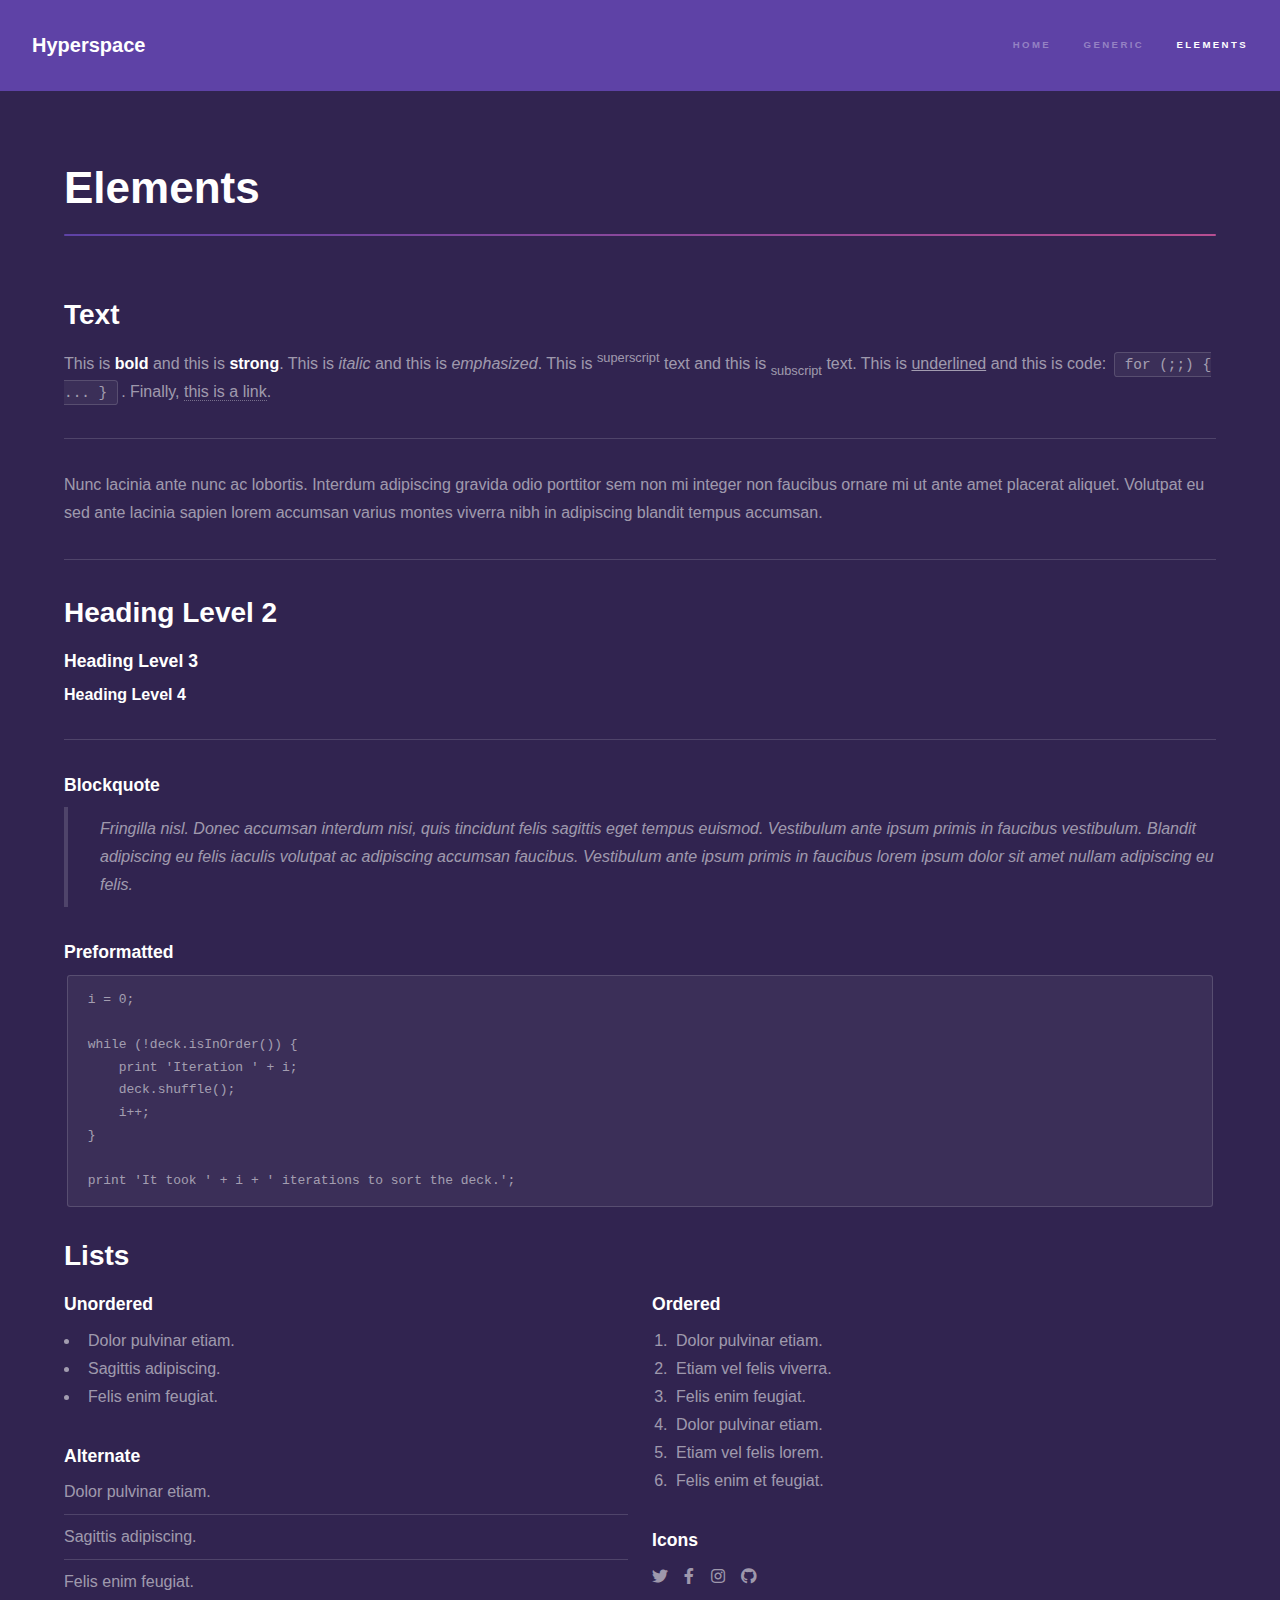
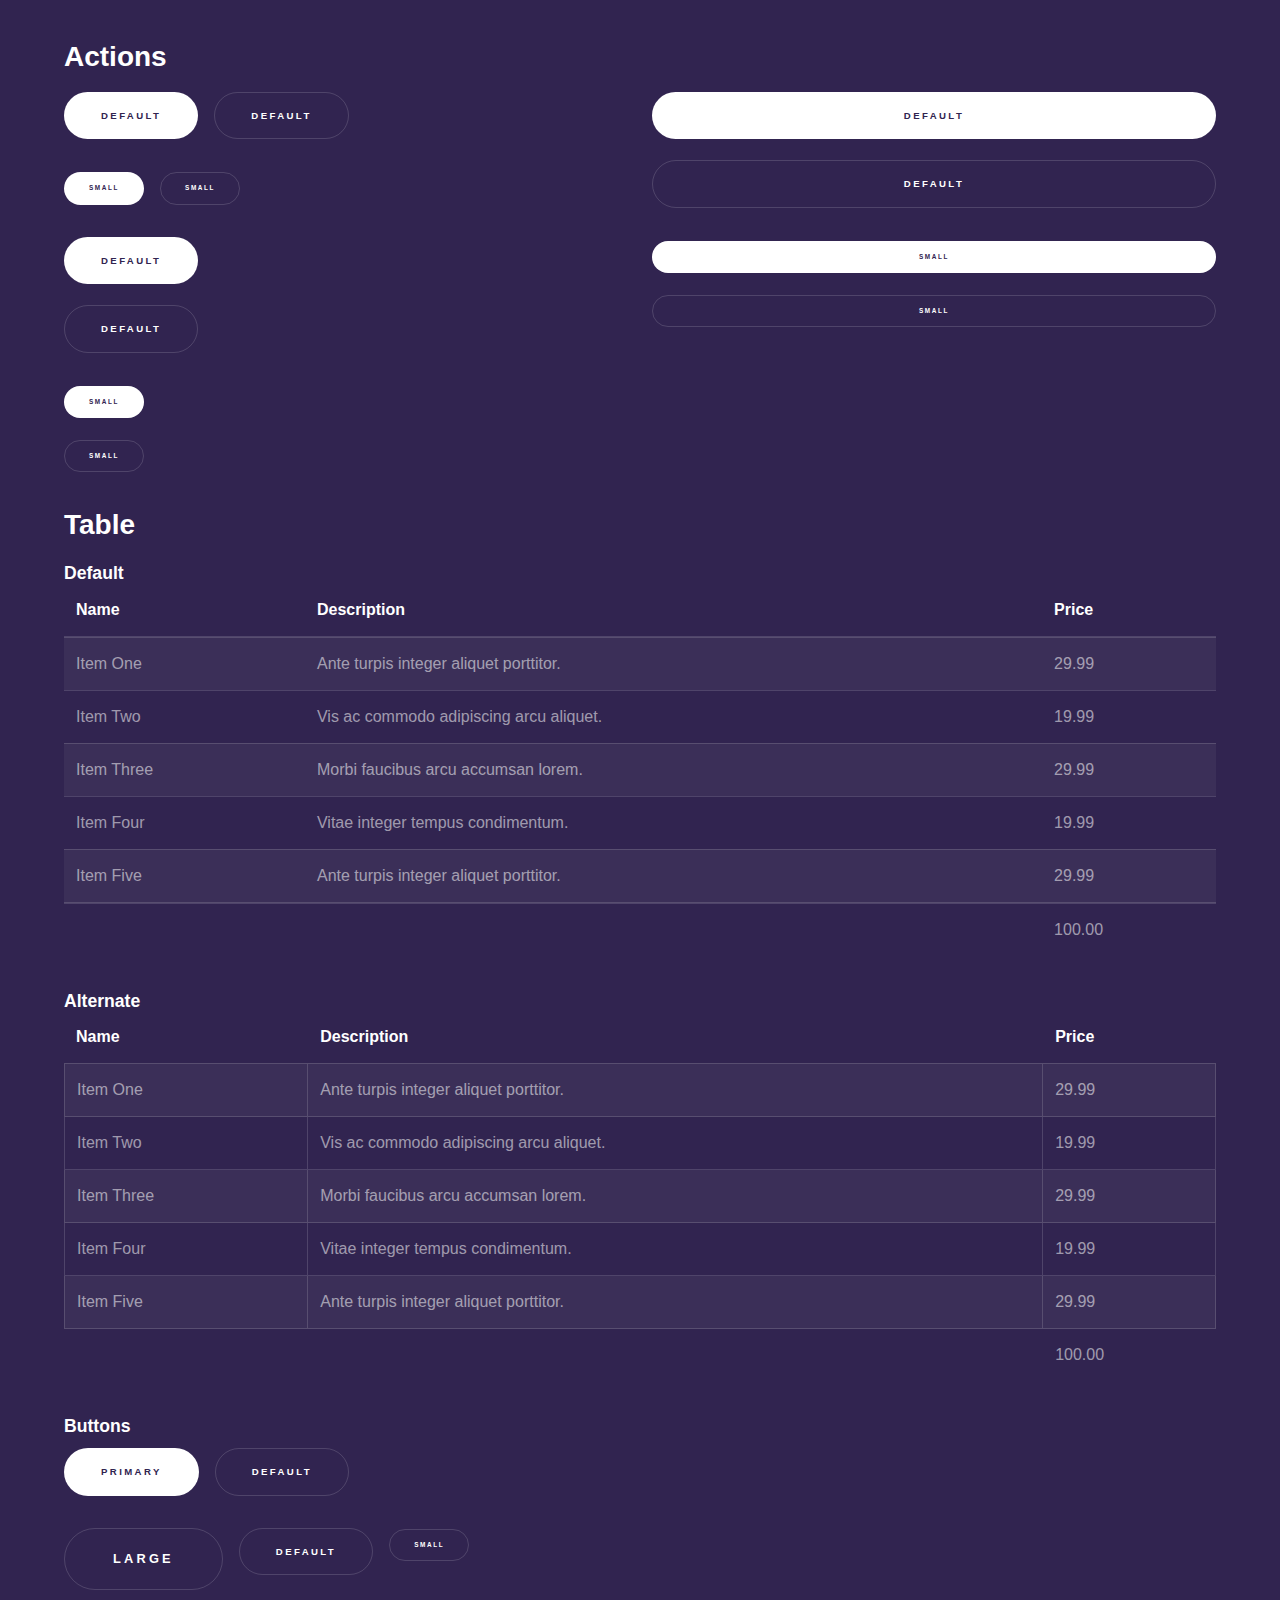
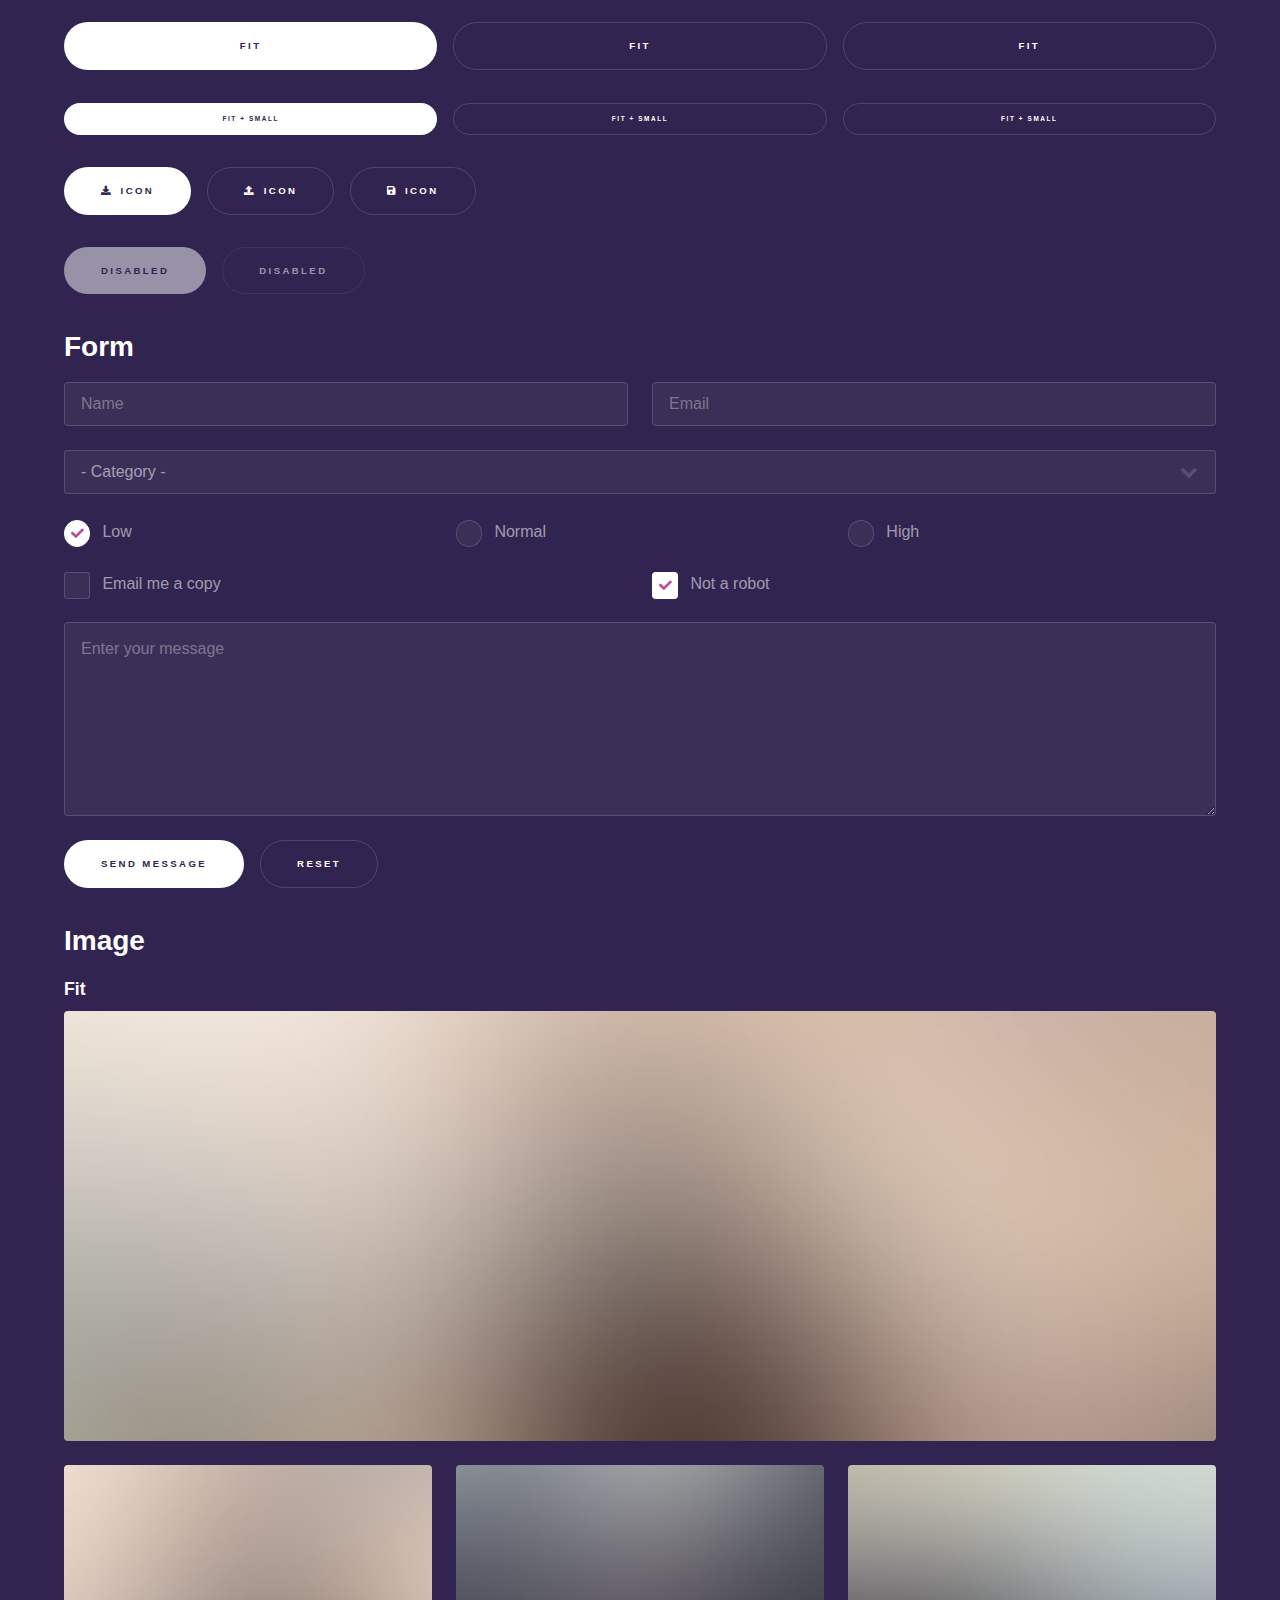
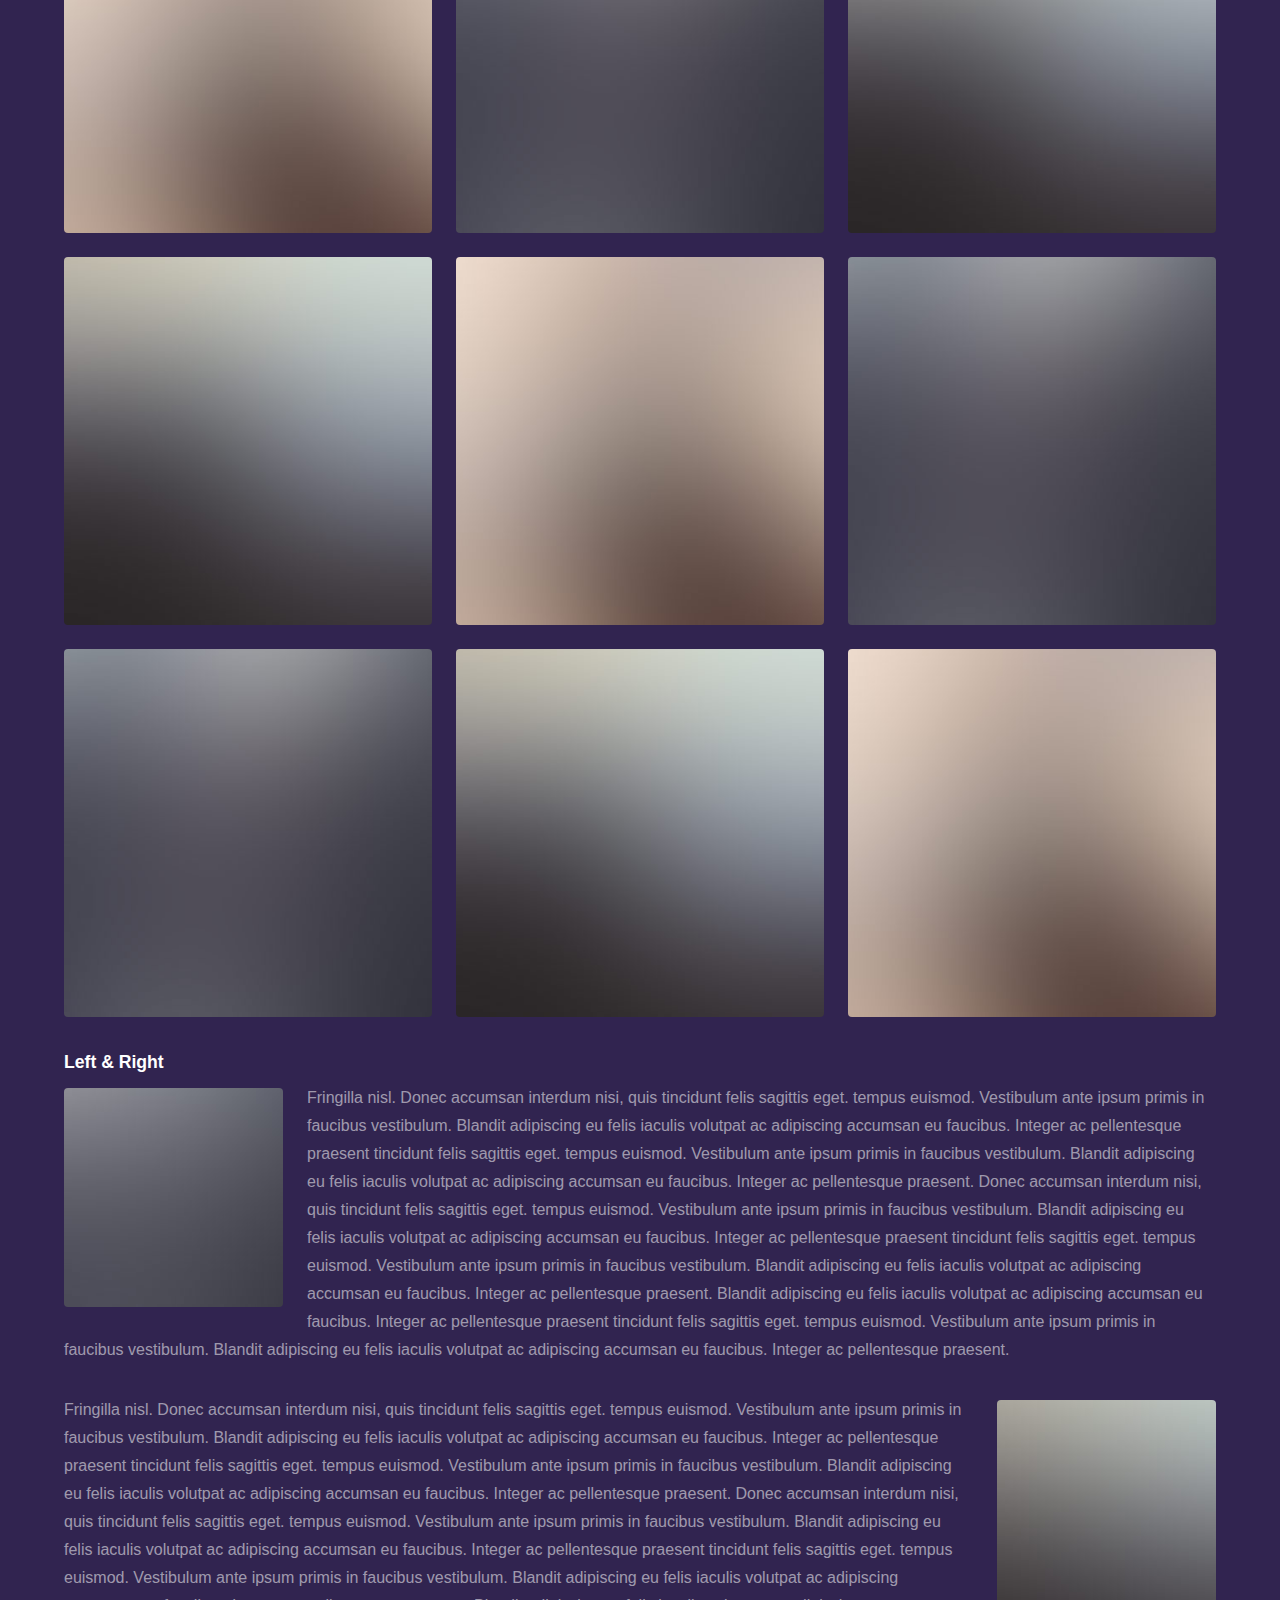
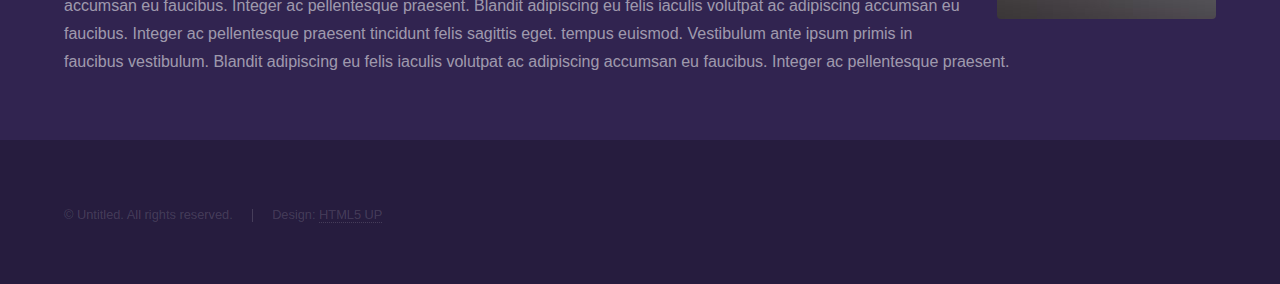
<file: elements.html>
<!DOCTYPE HTML>
<!--
	Hyperspace by HTML5 UP
	html5up.net | @ajlkn
	Free for personal and commercial use under the CCA 3.0 license (html5up.net/license)
-->
<html>
	<head>
		<title>Elements - Hyperspace by HTML5 UP</title>
		<meta charset="utf-8" />
		<meta name="viewport" content="width=device-width, initial-scale=1, user-scalable=no" />
		<link rel="stylesheet" href="assets/css/main.css" />
		<noscript><link rel="stylesheet" href="assets/css/noscript.css" /></noscript>
	</head>
	<body class="is-preload">

		<!-- Header -->
			<header id="header">
				<a href="index.html" class="title">Hyperspace</a>
				<nav>
					<ul>
						<li><a href="index.html">Home</a></li>
						<li><a href="generic.html">Generic</a></li>
						<li><a href="elements.html"  class="active">Elements</a></li>
					</ul>
				</nav>
			</header>

		<!-- Wrapper -->
			<div id="wrapper">

				<!-- Main -->
					<section id="main" class="wrapper">
						<div class="inner">
							<h1 class="major">Elements</h1>

							<!-- Text -->
								<section>
									<h2>Text</h2>
									<p>This is <b>bold</b> and this is <strong>strong</strong>. This is <i>italic</i> and this is <em>emphasized</em>.
									This is <sup>superscript</sup> text and this is <sub>subscript</sub> text.
									This is <u>underlined</u> and this is code: <code>for (;;) { ... }</code>. Finally, <a href="#">this is a link</a>.</p>
									<hr />
									<p>Nunc lacinia ante nunc ac lobortis. Interdum adipiscing gravida odio porttitor sem non mi integer non faucibus ornare mi ut ante amet placerat aliquet. Volutpat eu sed ante lacinia sapien lorem accumsan varius montes viverra nibh in adipiscing blandit tempus accumsan.</p>
									<hr />
									<h2>Heading Level 2</h2>
									<h3>Heading Level 3</h3>
									<h4>Heading Level 4</h4>
									<hr />
									<h3>Blockquote</h3>
									<blockquote>Fringilla nisl. Donec accumsan interdum nisi, quis tincidunt felis sagittis eget tempus euismod. Vestibulum ante ipsum primis in faucibus vestibulum. Blandit adipiscing eu felis iaculis volutpat ac adipiscing accumsan faucibus. Vestibulum ante ipsum primis in faucibus lorem ipsum dolor sit amet nullam adipiscing eu felis.</blockquote>
									<h3>Preformatted</h3>
									<pre><code>i = 0;

while (!deck.isInOrder()) {
    print 'Iteration ' + i;
    deck.shuffle();
    i++;
}

print 'It took ' + i + ' iterations to sort the deck.';</code></pre>
								</section>

							<!-- Lists -->
								<section>
									<h2>Lists</h2>
									<div class="row">
										<div class="col-6 col-12-medium">
											<h3>Unordered</h3>
											<ul>
												<li>Dolor pulvinar etiam.</li>
												<li>Sagittis adipiscing.</li>
												<li>Felis enim feugiat.</li>
											</ul>
											<h3>Alternate</h3>
											<ul class="alt">
												<li>Dolor pulvinar etiam.</li>
												<li>Sagittis adipiscing.</li>
												<li>Felis enim feugiat.</li>
											</ul>
										</div>
										<div class="col-6 col-12-medium">
											<h3>Ordered</h3>
											<ol>
												<li>Dolor pulvinar etiam.</li>
												<li>Etiam vel felis viverra.</li>
												<li>Felis enim feugiat.</li>
												<li>Dolor pulvinar etiam.</li>
												<li>Etiam vel felis lorem.</li>
												<li>Felis enim et feugiat.</li>
											</ol>
											<h3>Icons</h3>
											<ul class="icons">
												<li><a href="#" class="icon brands fa-twitter"><span class="label">Twitter</span></a></li>
												<li><a href="#" class="icon brands fa-facebook-f"><span class="label">Facebook</span></a></li>
												<li><a href="#" class="icon brands fa-instagram"><span class="label">Instagram</span></a></li>
												<li><a href="#" class="icon brands fa-github"><span class="label">Github</span></a></li>
											</ul>
										</div>
									</div>
									<h2>Actions</h2>
									<div class="row">
										<div class="col-6 col-12-medium">
											<ul class="actions">
												<li><a href="#" class="button primary">Default</a></li>
												<li><a href="#" class="button">Default</a></li>
											</ul>
											<ul class="actions small">
												<li><a href="#" class="button primary small">Small</a></li>
												<li><a href="#" class="button small">Small</a></li>
											</ul>
											<ul class="actions stacked">
												<li><a href="#" class="button primary">Default</a></li>
												<li><a href="#" class="button">Default</a></li>
											</ul>
											<ul class="actions stacked">
												<li><a href="#" class="button primary small">Small</a></li>
												<li><a href="#" class="button small">Small</a></li>
											</ul>
										</div>
										<div class="col-6 col-12-medium">
											<ul class="actions stacked">
												<li><a href="#" class="button primary fit">Default</a></li>
												<li><a href="#" class="button fit">Default</a></li>
											</ul>
											<ul class="actions stacked">
												<li><a href="#" class="button primary small fit">Small</a></li>
												<li><a href="#" class="button small fit">Small</a></li>
											</ul>
										</div>
									</div>
								</section>

							<!-- Table -->
								<section>
									<h2>Table</h2>
									<h3>Default</h3>
									<div class="table-wrapper">
										<table>
											<thead>
												<tr>
													<th>Name</th>
													<th>Description</th>
													<th>Price</th>
												</tr>
											</thead>
											<tbody>
												<tr>
													<td>Item One</td>
													<td>Ante turpis integer aliquet porttitor.</td>
													<td>29.99</td>
												</tr>
												<tr>
													<td>Item Two</td>
													<td>Vis ac commodo adipiscing arcu aliquet.</td>
													<td>19.99</td>
												</tr>
												<tr>
													<td>Item Three</td>
													<td> Morbi faucibus arcu accumsan lorem.</td>
													<td>29.99</td>
												</tr>
												<tr>
													<td>Item Four</td>
													<td>Vitae integer tempus condimentum.</td>
													<td>19.99</td>
												</tr>
												<tr>
													<td>Item Five</td>
													<td>Ante turpis integer aliquet porttitor.</td>
													<td>29.99</td>
												</tr>
											</tbody>
											<tfoot>
												<tr>
													<td colspan="2"></td>
													<td>100.00</td>
												</tr>
											</tfoot>
										</table>
									</div>

									<h3>Alternate</h3>
									<div class="table-wrapper">
										<table class="alt">
											<thead>
												<tr>
													<th>Name</th>
													<th>Description</th>
													<th>Price</th>
												</tr>
											</thead>
											<tbody>
												<tr>
													<td>Item One</td>
													<td>Ante turpis integer aliquet porttitor.</td>
													<td>29.99</td>
												</tr>
												<tr>
													<td>Item Two</td>
													<td>Vis ac commodo adipiscing arcu aliquet.</td>
													<td>19.99</td>
												</tr>
												<tr>
													<td>Item Three</td>
													<td> Morbi faucibus arcu accumsan lorem.</td>
													<td>29.99</td>
												</tr>
												<tr>
													<td>Item Four</td>
													<td>Vitae integer tempus condimentum.</td>
													<td>19.99</td>
												</tr>
												<tr>
													<td>Item Five</td>
													<td>Ante turpis integer aliquet porttitor.</td>
													<td>29.99</td>
												</tr>
											</tbody>
											<tfoot>
												<tr>
													<td colspan="2"></td>
													<td>100.00</td>
												</tr>
											</tfoot>
										</table>
									</div>
								</section>

							<!-- Buttons -->
								<section>
									<h3>Buttons</h3>
									<ul class="actions">
										<li><a href="#" class="button primary">Primary</a></li>
										<li><a href="#" class="button">Default</a></li>
									</ul>
									<ul class="actions">
										<li><a href="#" class="button large">Large</a></li>
										<li><a href="#" class="button">Default</a></li>
										<li><a href="#" class="button small">Small</a></li>
									</ul>
									<ul class="actions fit">
										<li><a href="#" class="button primary fit">Fit</a></li>
										<li><a href="#" class="button fit">Fit</a></li>
										<li><a href="#" class="button fit">Fit</a></li>
									</ul>
									<ul class="actions fit small">
										<li><a href="#" class="button primary fit small">Fit + Small</a></li>
										<li><a href="#" class="button fit small">Fit + Small</a></li>
										<li><a href="#" class="button fit small">Fit + Small</a></li>
									</ul>
									<ul class="actions">
										<li><a href="#" class="button primary icon solid fa-download">Icon</a></li>
										<li><a href="#" class="button icon solid fa-upload">Icon</a></li>
										<li><a href="#" class="button icon solid fa-save">Icon</a></li>
									</ul>
									<ul class="actions">
										<li><span class="button primary disabled">Disabled</span></li>
										<li><span class="button disabled">Disabled</span></li>
									</ul>
								</section>

							<!-- Form -->
								<section>
									<h2>Form</h2>
									<form method="post" action="#">
										<div class="row gtr-uniform">
											<div class="col-6 col-12-xsmall">
												<input type="text" name="demo-name" id="demo-name" value="" placeholder="Name" />
											</div>
											<div class="col-6 col-12-xsmall">
												<input type="email" name="demo-email" id="demo-email" value="" placeholder="Email" />
											</div>
											<div class="col-12">
												<select name="demo-category" id="demo-category">
													<option value="">- Category -</option>
													<option value="1">Manufacturing</option>
													<option value="1">Shipping</option>
													<option value="1">Administration</option>
													<option value="1">Human Resources</option>
												</select>
											</div>
											<div class="col-4 col-12-small">
												<input type="radio" id="demo-priority-low" name="demo-priority" checked>
												<label for="demo-priority-low">Low</label>
											</div>
											<div class="col-4 col-12-small">
												<input type="radio" id="demo-priority-normal" name="demo-priority">
												<label for="demo-priority-normal">Normal</label>
											</div>
											<div class="col-4 col-12-small">
												<input type="radio" id="demo-priority-high" name="demo-priority">
												<label for="demo-priority-high">High</label>
											</div>
											<div class="col-6 col-12-small">
												<input type="checkbox" id="demo-copy" name="demo-copy">
												<label for="demo-copy">Email me a copy</label>
											</div>
											<div class="col-6 col-12-small">
												<input type="checkbox" id="demo-human" name="demo-human" checked>
												<label for="demo-human">Not a robot</label>
											</div>
											<div class="col-12">
												<textarea name="demo-message" id="demo-message" placeholder="Enter your message" rows="6"></textarea>
											</div>
											<div class="col-12">
												<ul class="actions">
													<li><input type="submit" value="Send Message" class="primary" /></li>
													<li><input type="reset" value="Reset" /></li>
												</ul>
											</div>
										</div>
									</form>
								</section>

							<!-- Image -->
								<section>
									<h2>Image</h2>
									<h3>Fit</h3>
									<div class="box alt">
										<div class="row gtr-uniform">
											<div class="col-12"><span class="image fit"><img src="images/pic04.jpg" alt="" /></span></div>
											<div class="col-4"><span class="image fit"><img src="images/pic01.jpg" alt="" /></span></div>
											<div class="col-4"><span class="image fit"><img src="images/pic02.jpg" alt="" /></span></div>
											<div class="col-4"><span class="image fit"><img src="images/pic03.jpg" alt="" /></span></div>
											<div class="col-4"><span class="image fit"><img src="images/pic03.jpg" alt="" /></span></div>
											<div class="col-4"><span class="image fit"><img src="images/pic01.jpg" alt="" /></span></div>
											<div class="col-4"><span class="image fit"><img src="images/pic02.jpg" alt="" /></span></div>
											<div class="col-4"><span class="image fit"><img src="images/pic02.jpg" alt="" /></span></div>
											<div class="col-4"><span class="image fit"><img src="images/pic03.jpg" alt="" /></span></div>
											<div class="col-4"><span class="image fit"><img src="images/pic01.jpg" alt="" /></span></div>
										</div>
									</div>
									<h3>Left &amp; Right</h3>
									<p><span class="image left"><img src="images/pic05.jpg" alt="" /></span>Fringilla nisl. Donec accumsan interdum nisi, quis tincidunt felis sagittis eget. tempus euismod. Vestibulum ante ipsum primis in faucibus vestibulum. Blandit adipiscing eu felis iaculis volutpat ac adipiscing accumsan eu faucibus. Integer ac pellentesque praesent tincidunt felis sagittis eget. tempus euismod. Vestibulum ante ipsum primis in faucibus vestibulum. Blandit adipiscing eu felis iaculis volutpat ac adipiscing accumsan eu faucibus. Integer ac pellentesque praesent. Donec accumsan interdum nisi, quis tincidunt felis sagittis eget. tempus euismod. Vestibulum ante ipsum primis in faucibus vestibulum. Blandit adipiscing eu felis iaculis volutpat ac adipiscing accumsan eu faucibus. Integer ac pellentesque praesent tincidunt felis sagittis eget. tempus euismod. Vestibulum ante ipsum primis in faucibus vestibulum. Blandit adipiscing eu felis iaculis volutpat ac adipiscing accumsan eu faucibus. Integer ac pellentesque praesent. Blandit adipiscing eu felis iaculis volutpat ac adipiscing accumsan eu faucibus. Integer ac pellentesque praesent tincidunt felis sagittis eget. tempus euismod. Vestibulum ante ipsum primis in faucibus vestibulum. Blandit adipiscing eu felis iaculis volutpat ac adipiscing accumsan eu faucibus. Integer ac pellentesque praesent.</p>
									<p><span class="image right"><img src="images/pic06.jpg" alt="" /></span>Fringilla nisl. Donec accumsan interdum nisi, quis tincidunt felis sagittis eget. tempus euismod. Vestibulum ante ipsum primis in faucibus vestibulum. Blandit adipiscing eu felis iaculis volutpat ac adipiscing accumsan eu faucibus. Integer ac pellentesque praesent tincidunt felis sagittis eget. tempus euismod. Vestibulum ante ipsum primis in faucibus vestibulum. Blandit adipiscing eu felis iaculis volutpat ac adipiscing accumsan eu faucibus. Integer ac pellentesque praesent. Donec accumsan interdum nisi, quis tincidunt felis sagittis eget. tempus euismod. Vestibulum ante ipsum primis in faucibus vestibulum. Blandit adipiscing eu felis iaculis volutpat ac adipiscing accumsan eu faucibus. Integer ac pellentesque praesent tincidunt felis sagittis eget. tempus euismod. Vestibulum ante ipsum primis in faucibus vestibulum. Blandit adipiscing eu felis iaculis volutpat ac adipiscing accumsan eu faucibus. Integer ac pellentesque praesent. Blandit adipiscing eu felis iaculis volutpat ac adipiscing accumsan eu faucibus. Integer ac pellentesque praesent tincidunt felis sagittis eget. tempus euismod. Vestibulum ante ipsum primis in faucibus vestibulum. Blandit adipiscing eu felis iaculis volutpat ac adipiscing accumsan eu faucibus. Integer ac pellentesque praesent.</p>
								</section>

						</div>
					</section>

			</div>

		<!-- Footer -->
			<footer id="footer" class="wrapper alt">
				<div class="inner">
					<ul class="menu">
						<li>&copy; Untitled. All rights reserved.</li><li>Design: <a href="http://html5up.net">HTML5 UP</a></li>
					</ul>
				</div>
			</footer>

		<!-- Scripts -->
			<script src="assets/js/jquery.min.js"></script>
			<script src="assets/js/jquery.scrollex.min.js"></script>
			<script src="assets/js/jquery.scrolly.min.js"></script>
			<script src="assets/js/browser.min.js"></script>
			<script src="assets/js/breakpoints.min.js"></script>
			<script src="assets/js/util.js"></script>
			<script src="assets/js/main.js"></script>

	</body>
</html>
</file>
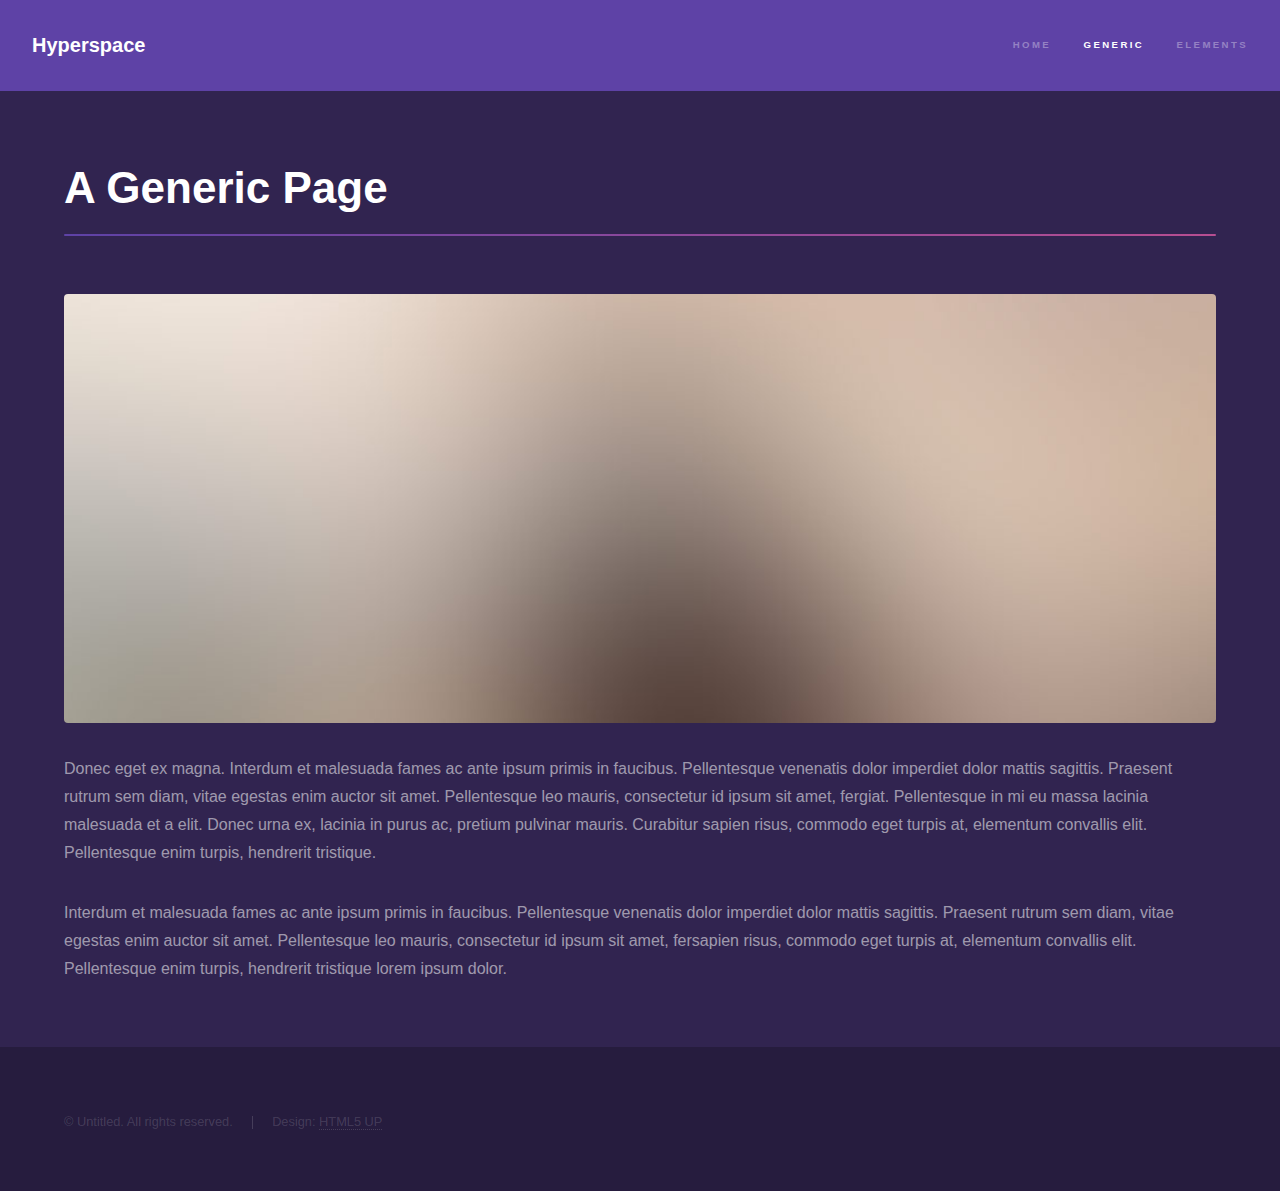
<file: generic.html>
<!DOCTYPE HTML>
<!--
	Hyperspace by HTML5 UP
	html5up.net | @ajlkn
	Free for personal and commercial use under the CCA 3.0 license (html5up.net/license)
-->
<html>
	<head>
		<title>Generic - Hyperspace by HTML5 UP</title>
		<meta charset="utf-8" />
		<meta name="viewport" content="width=device-width, initial-scale=1, user-scalable=no" />
		<link rel="stylesheet" href="assets/css/main.css" />
		<noscript><link rel="stylesheet" href="assets/css/noscript.css" /></noscript>
	</head>
	<body class="is-preload">

		<!-- Header -->
			<header id="header">
				<a href="index.html" class="title">Hyperspace</a>
				<nav>
					<ul>
						<li><a href="index.html">Home</a></li>
						<li><a href="generic.html" class="active">Generic</a></li>
						<li><a href="elements.html">Elements</a></li>
					</ul>
				</nav>
			</header>

		<!-- Wrapper -->
			<div id="wrapper">

				<!-- Main -->
					<section id="main" class="wrapper">
						<div class="inner">
							<h1 class="major">A Generic Page</h1>
							<span class="image fit"><img src="images/pic04.jpg" alt="" /></span>
							<p>Donec eget ex magna. Interdum et malesuada fames ac ante ipsum primis in faucibus. Pellentesque venenatis dolor imperdiet dolor mattis sagittis. Praesent rutrum sem diam, vitae egestas enim auctor sit amet. Pellentesque leo mauris, consectetur id ipsum sit amet, fergiat. Pellentesque in mi eu massa lacinia malesuada et a elit. Donec urna ex, lacinia in purus ac, pretium pulvinar mauris. Curabitur sapien risus, commodo eget turpis at, elementum convallis elit. Pellentesque enim turpis, hendrerit tristique.</p>
							<p>Interdum et malesuada fames ac ante ipsum primis in faucibus. Pellentesque venenatis dolor imperdiet dolor mattis sagittis. Praesent rutrum sem diam, vitae egestas enim auctor sit amet. Pellentesque leo mauris, consectetur id ipsum sit amet, fersapien risus, commodo eget turpis at, elementum convallis elit. Pellentesque enim turpis, hendrerit tristique lorem ipsum dolor.</p>
						</div>
					</section>

			</div>

		<!-- Footer -->
			<footer id="footer" class="wrapper alt">
				<div class="inner">
					<ul class="menu">
						<li>&copy; Untitled. All rights reserved.</li><li>Design: <a href="http://html5up.net">HTML5 UP</a></li>
					</ul>
				</div>
			</footer>

		<!-- Scripts -->
			<script src="assets/js/jquery.min.js"></script>
			<script src="assets/js/jquery.scrollex.min.js"></script>
			<script src="assets/js/jquery.scrolly.min.js"></script>
			<script src="assets/js/browser.min.js"></script>
			<script src="assets/js/breakpoints.min.js"></script>
			<script src="assets/js/util.js"></script>
			<script src="assets/js/main.js"></script>

	</body>
</html>
</file>
<file: assets/css/noscript.css>
/*
	Hyperspace by HTML5 UP
	html5up.net | @ajlkn
	Free for personal and commercial use under the CCA 3.0 license (html5up.net/license)
*/

/* Spotlights */

	.spotlights > section > .image:before {
		opacity: 0 !important;
	}

	.spotlights > section > .content > .inner {
		-moz-transform: none !important;
		-webkit-transform: none !important;
		-ms-transform: none !important;
		transform: none !important;
		opacity: 1 !important;
	}

/* Wrapper */

	.wrapper > .inner {
		opacity: 1 !important;
		-moz-transform: none !important;
		-webkit-transform: none !important;
		-ms-transform: none !important;
		transform: none !important;
	}

/* Sidebar */

	#sidebar > .inner {
		opacity: 1 !important;
	}

	#sidebar nav > ul > li {
		-moz-transform: none !important;
		-webkit-transform: none !important;
		-ms-transform: none !important;
		transform: none !important;
		opacity: 1 !important;
	}
</file>
<file: assets/css/main.css>
@import url(fontawesome-all.min.css);

/*
	Hyperspace by HTML5 UP
	html5up.net | @ajlkn
	Free for personal and commercial use under the CCA 3.0 license (html5up.net/license)
*/

html, body, div, span, applet, object,
iframe, h1, h2, h3, h4, h5, h6, p, blockquote,
pre, a, abbr, acronym, address, big, cite,
code, del, dfn, em, img, ins, kbd, q, s, samp,
small, strike, strong, sub, sup, tt, var, b,
u, i, center, dl, dt, dd, ol, ul, li, fieldset,
form, label, legend, table, caption, tbody,
tfoot, thead, tr, th, td, article, aside,
canvas, details, embed, figure, figcaption,
footer, header, hgroup, menu, nav, output, ruby,
section, summary, time, mark, audio, video {
	margin: 0;
	padding: 0;
	border: 0;
	font-size: 100%;
	font: inherit;
	vertical-align: baseline;}

article, aside, details, figcaption, figure,
footer, header, hgroup, menu, nav, section {
	display: block;}

body {
	line-height: 1;
}

ol, ul {
	list-style: none;
}

blockquote, q {
	quotes: none;
}

	blockquote:before, blockquote:after, q:before, q:after {
		content: '';
		content: none;
	}

table {
	border-collapse: collapse;
	border-spacing: 0;
}

body {
	-webkit-text-size-adjust: none;
}

mark {
	background-color: transparent;
	color: inherit;
}

input::-moz-focus-inner {
	border: 0;
	padding: 0;
}

input, select, textarea {
	-moz-appearance: none;
	-webkit-appearance: none;
	-ms-appearance: none;
	appearance: none;
}

/* Basic */

	@-ms-viewport {
		width: device-width;
	}

	body {
		-ms-overflow-style: scrollbar;
	}

	@media screen and (max-width: 480px) {

		html, body {
			min-width: 320px;
		}

	}

	html {
		box-sizing: border-box;
	}

	*, *:before, *:after {
		box-sizing: inherit;
	}

	body {
		background: #312450;
	}

		body.is-preload *, body.is-preload *:before, body.is-preload *:after {
			-moz-animation: none !important;
			-webkit-animation: none !important;
			-ms-animation: none !important;
			animation: none !important;
			-moz-transition: none !important;
			-webkit-transition: none !important;
			-ms-transition: none !important;
			transition: none !important;
		}

/* Type */

	body, input, select, textarea {
		color: rgba(255, 255, 255, 0.55);
		font-family: Arial, Helvetica, sans-serif;
		font-size: 16.5pt;
		font-weight: normal;
		line-height: 1.75;
	}

		@media screen and (max-width: 1680px) {

			body, input, select, textarea {
				font-size: 13pt;
			}

		}

		@media screen and (max-width: 1280px) {

			body, input, select, textarea {
				font-size: 12pt;
			}

		}

		@media screen and (max-width: 360px) {

			body, input, select, textarea {
				font-size: 11pt;
			}

		}

	a {
		-moz-transition: color 0.2s ease, border-bottom-color 0.2s ease;
		-webkit-transition: color 0.2s ease, border-bottom-color 0.2s ease;
		-ms-transition: color 0.2s ease, border-bottom-color 0.2s ease;
		transition: color 0.2s ease, border-bottom-color 0.2s ease;
		border-bottom: dotted 1px rgba(255, 255, 255, 0.35);
		color: inherit;
		text-decoration: none;
	}

		a:hover {
			border-bottom-color: transparent;
			color: #ffffff;
		}

	strong, b {
		color: #ffffff;
		font-weight: bold;
	}

	em, i {
		font-style: italic;
	}

	p {
		margin: 0 0 2em 0;
	}

	h1, h2, h3, h4, h5, h6 {
		color: #ffffff;
		font-weight: bold;
		line-height: 1.5;
		margin: 0 0 0.5em 0;
	}

		h1 a, h2 a, h3 a, h4 a, h5 a, h6 a {
			color: inherit;
			text-decoration: none;
		}

	h1 {
		font-size: 2.75em;
	}

		h1.major {
			margin: 0 0 1.3em 0;
			position: relative;
			padding-bottom: 0.35em;
		}

			h1.major:after {
				background-image: -moz-linear-gradient(to right, #5e42a6, #b74e91);
				background-image: -webkit-linear-gradient(to right, #5e42a6, #b74e91);
				background-image: -ms-linear-gradient(to right, #5e42a6, #b74e91);
				background-image: linear-gradient(to right, #5e42a6, #b74e91);
				-moz-transition: max-width 0.2s ease;
				-webkit-transition: max-width 0.2s ease;
				-ms-transition: max-width 0.2s ease;
				transition: max-width 0.2s ease;
				border-radius: 0.2em;
				bottom: 0;
				content: '';
				height: 0.05em;
				position: absolute;
				right: 0;
				width: 100%;
			}

	h2 {
		font-size: 1.75em;
	}

	h3 {
		font-size: 1.1em;
	}

	h4 {
		font-size: 1em;
	}

	h5 {
		font-size: 0.8em;
	}

	h6 {
		font-size: 0.6em;
	}

	@media screen and (max-width: 736px) {

		h1 {
			font-size: 2em;
		}

		h2 {
			font-size: 1.25em;
		}

		h3 {
			font-size: 1em;
		}

		h4 {
			font-size: 0.8em;
		}

		h5 {
			font-size: 0.6em;
		}

		h6 {
			font-size: 0.6em;
		}

	}

	sub {
		font-size: 0.8em;
		position: relative;
		top: 0.5em;
	}

	sup {
		font-size: 0.8em;
		position: relative;
		top: -0.5em;
	}

	blockquote {
		border-left: solid 4px rgba(255, 255, 255, 0.15);
		font-style: italic;
		margin: 0 0 2em 0;
		padding: 0.5em 0 0.5em 2em;
	}

	code {
		background: rgba(255, 255, 255, 0.05);
		border-radius: 0.25em;
		border: solid 1px rgba(255, 255, 255, 0.15);
		font-family: "Courier New", monospace;
		font-size: 0.9em;
		margin: 0 0.25em;
		padding: 0.25em 0.65em;
	}

	pre {
		-webkit-overflow-scrolling: touch;
		font-family: "Courier New", monospace;
		font-size: 0.9em;
		margin: 0 0 2em 0;
	}

		pre code {
			display: block;
			line-height: 1.75em;
			padding: 1em 1.5em;
			overflow-x: auto;
		}

	hr {
		border: 0;
		border-bottom: solid 1px rgba(255, 255, 255, 0.15);
		margin: 2em 0;
	}

		hr.major {
			margin: 3em 0;
		}

	.align-left {
		text-align: left;
	}

	.align-center {
		text-align: center;
	}

	.align-right {
		text-align: right;
	}

/* Row */

	.row {
		display: flex;
		flex-wrap: wrap;
		box-sizing: border-box;
		align-items: stretch;
	}

		.row > * {
			box-sizing: border-box;
		}

		.row.gtr-uniform > * > :last-child {
			margin-bottom: 0;
		}

		.row.aln-left {
			justify-content: flex-start;
		}

		.row.aln-center {
			justify-content: center;
		}

		.row.aln-right {
			justify-content: flex-end;
		}

		.row.aln-top {
			align-items: flex-start;
		}

		.row.aln-middle {
			align-items: center;
		}

		.row.aln-bottom {
			align-items: flex-end;
		}

		.row > .imp {
			order: -1;
		}

		.row > .col-1 {
			width: 8.33333%;
		}

		.row > .off-1 {
			margin-left: 8.33333%;
		}

		.row > .col-2 {
			width: 16.66667%;
		}

		.row > .off-2 {
			margin-left: 16.66667%;
		}

		.row > .col-3 {
			width: 25%;
		}

		.row > .off-3 {
			margin-left: 25%;
		}

		.row > .col-4 {
			width: 33.33333%;
		}

		.row > .off-4 {
			margin-left: 33.33333%;
		}

		.row > .col-5 {
			width: 41.66667%;
		}

		.row > .off-5 {
			margin-left: 41.66667%;
		}

		.row > .col-6 {
			width: 50%;
		}

		.row > .off-6 {
			margin-left: 50%;
		}

		.row > .col-7 {
			width: 58.33333%;
		}

		.row > .off-7 {
			margin-left: 58.33333%;
		}

		.row > .col-8 {
			width: 66.66667%;
		}

		.row > .off-8 {
			margin-left: 66.66667%;
		}

		.row > .col-9 {
			width: 75%;
		}

		.row > .off-9 {
			margin-left: 75%;
		}

		.row > .col-10 {
			width: 83.33333%;
		}

		.row > .off-10 {
			margin-left: 83.33333%;
		}

		.row > .col-11 {
			width: 91.66667%;
		}

		.row > .off-11 {
			margin-left: 91.66667%;
		}

		.row > .col-12 {
			width: 100%;
		}

		.row > .off-12 {
			margin-left: 100%;
		}

		.row.gtr-0 {
			margin-top: 0;
			margin-left: 0em;
		}

			.row.gtr-0 > * {
				padding: 0 0 0 0em;
			}

			.row.gtr-0.gtr-uniform {
				margin-top: 0em;
			}

				.row.gtr-0.gtr-uniform > * {
					padding-top: 0em;
				}

		.row.gtr-25 {
			margin-top: 0;
			margin-left: -0.375em;
		}

			.row.gtr-25 > * {
				padding: 0 0 0 0.375em;
			}

			.row.gtr-25.gtr-uniform {
				margin-top: -0.375em;
			}

				.row.gtr-25.gtr-uniform > * {
					padding-top: 0.375em;
				}

		.row.gtr-50 {
			margin-top: 0;
			margin-left: -0.75em;
		}

			.row.gtr-50 > * {
				padding: 0 0 0 0.75em;
			}

			.row.gtr-50.gtr-uniform {
				margin-top: -0.75em;
			}

				.row.gtr-50.gtr-uniform > * {
					padding-top: 0.75em;
				}

		.row {
			margin-top: 0;
			margin-left: -1.5em;
		}

			.row > * {
				padding: 0 0 0 1.5em;
			}

			.row.gtr-uniform {
				margin-top: -1.5em;
			}

				.row.gtr-uniform > * {
					padding-top: 1.5em;
				}

		.row.gtr-150 {
			margin-top: 0;
			margin-left: -2.25em;
		}

			.row.gtr-150 > * {
				padding: 0 0 0 2.25em;
			}

			.row.gtr-150.gtr-uniform {
				margin-top: -2.25em;
			}

				.row.gtr-150.gtr-uniform > * {
					padding-top: 2.25em;
				}

		.row.gtr-200 {
			margin-top: 0;
			margin-left: -3em;
		}

			.row.gtr-200 > * {
				padding: 0 0 0 3em;
			}

			.row.gtr-200.gtr-uniform {
				margin-top: -3em;
			}

				.row.gtr-200.gtr-uniform > * {
					padding-top: 3em;
				}

		@media screen and (max-width: 1680px) {

			.row {
				display: flex;
				flex-wrap: wrap;
				box-sizing: border-box;
				align-items: stretch;
			}

				.row > * {
					box-sizing: border-box;
				}

				.row.gtr-uniform > * > :last-child {
					margin-bottom: 0;
				}

				.row.aln-left {
					justify-content: flex-start;
				}

				.row.aln-center {
					justify-content: center;
				}

				.row.aln-right {
					justify-content: flex-end;
				}

				.row.aln-top {
					align-items: flex-start;
				}

				.row.aln-middle {
					align-items: center;
				}

				.row.aln-bottom {
					align-items: flex-end;
				}

				.row > .imp-xlarge {
					order: -1;
				}

				.row > .col-1-xlarge {
					width: 8.33333%;
				}

				.row > .off-1-xlarge {
					margin-left: 8.33333%;
				}

				.row > .col-2-xlarge {
					width: 16.66667%;
				}

				.row > .off-2-xlarge {
					margin-left: 16.66667%;
				}

				.row > .col-3-xlarge {
					width: 25%;
				}

				.row > .off-3-xlarge {
					margin-left: 25%;
				}

				.row > .col-4-xlarge {
					width: 33.33333%;
				}

				.row > .off-4-xlarge {
					margin-left: 33.33333%;
				}

				.row > .col-5-xlarge {
					width: 41.66667%;
				}

				.row > .off-5-xlarge {
					margin-left: 41.66667%;
				}

				.row > .col-6-xlarge {
					width: 50%;
				}

				.row > .off-6-xlarge {
					margin-left: 50%;
				}

				.row > .col-7-xlarge {
					width: 58.33333%;
				}

				.row > .off-7-xlarge {
					margin-left: 58.33333%;
				}

				.row > .col-8-xlarge {
					width: 66.66667%;
				}

				.row > .off-8-xlarge {
					margin-left: 66.66667%;
				}

				.row > .col-9-xlarge {
					width: 75%;
				}

				.row > .off-9-xlarge {
					margin-left: 75%;
				}

				.row > .col-10-xlarge {
					width: 83.33333%;
				}

				.row > .off-10-xlarge {
					margin-left: 83.33333%;
				}

				.row > .col-11-xlarge {
					width: 91.66667%;
				}

				.row > .off-11-xlarge {
					margin-left: 91.66667%;
				}

				.row > .col-12-xlarge {
					width: 100%;
				}

				.row > .off-12-xlarge {
					margin-left: 100%;
				}

				.row.gtr-0 {
					margin-top: 0;
					margin-left: 0em;
				}

					.row.gtr-0 > * {
						padding: 0 0 0 0em;
					}

					.row.gtr-0.gtr-uniform {
						margin-top: 0em;
					}

						.row.gtr-0.gtr-uniform > * {
							padding-top: 0em;
						}

				.row.gtr-25 {
					margin-top: 0;
					margin-left: -0.375em;
				}

					.row.gtr-25 > * {
						padding: 0 0 0 0.375em;
					}

					.row.gtr-25.gtr-uniform {
						margin-top: -0.375em;
					}

						.row.gtr-25.gtr-uniform > * {
							padding-top: 0.375em;
						}

				.row.gtr-50 {
					margin-top: 0;
					margin-left: -0.75em;
				}

					.row.gtr-50 > * {
						padding: 0 0 0 0.75em;
					}

					.row.gtr-50.gtr-uniform {
						margin-top: -0.75em;
					}

						.row.gtr-50.gtr-uniform > * {
							padding-top: 0.75em;
						}

				.row {
					margin-top: 0;
					margin-left: -1.5em;
				}

					.row > * {
						padding: 0 0 0 1.5em;
					}

					.row.gtr-uniform {
						margin-top: -1.5em;
					}

						.row.gtr-uniform > * {
							padding-top: 1.5em;
						}

				.row.gtr-150 {
					margin-top: 0;
					margin-left: -2.25em;
				}

					.row.gtr-150 > * {
						padding: 0 0 0 2.25em;
					}

					.row.gtr-150.gtr-uniform {
						margin-top: -2.25em;
					}

						.row.gtr-150.gtr-uniform > * {
							padding-top: 2.25em;
						}

				.row.gtr-200 {
					margin-top: 0;
					margin-left: -3em;
				}

					.row.gtr-200 > * {
						padding: 0 0 0 3em;
					}

					.row.gtr-200.gtr-uniform {
						margin-top: -3em;
					}

						.row.gtr-200.gtr-uniform > * {
							padding-top: 3em;
						}

		}

		@media screen and (max-width: 1280px) {

			.row {
				display: flex;
				flex-wrap: wrap;
				box-sizing: border-box;
				align-items: stretch;
			}

				.row > * {
					box-sizing: border-box;
				}

				.row.gtr-uniform > * > :last-child {
					margin-bottom: 0;
				}

				.row.aln-left {
					justify-content: flex-start;
				}

				.row.aln-center {
					justify-content: center;
				}

				.row.aln-right {
					justify-content: flex-end;
				}

				.row.aln-top {
					align-items: flex-start;
				}

				.row.aln-middle {
					align-items: center;
				}

				.row.aln-bottom {
					align-items: flex-end;
				}

				.row > .imp-large {
					order: -1;
				}

				.row > .col-1-large {
					width: 8.33333%;
				}

				.row > .off-1-large {
					margin-left: 8.33333%;
				}

				.row > .col-2-large {
					width: 16.66667%;
				}

				.row > .off-2-large {
					margin-left: 16.66667%;
				}

				.row > .col-3-large {
					width: 25%;
				}

				.row > .off-3-large {
					margin-left: 25%;
				}

				.row > .col-4-large {
					width: 33.33333%;
				}

				.row > .off-4-large {
					margin-left: 33.33333%;
				}

				.row > .col-5-large {
					width: 41.66667%;
				}

				.row > .off-5-large {
					margin-left: 41.66667%;
				}

				.row > .col-6-large {
					width: 50%;
				}

				.row > .off-6-large {
					margin-left: 50%;
				}

				.row > .col-7-large {
					width: 58.33333%;
				}

				.row > .off-7-large {
					margin-left: 58.33333%;
				}

				.row > .col-8-large {
					width: 66.66667%;
				}

				.row > .off-8-large {
					margin-left: 66.66667%;
				}

				.row > .col-9-large {
					width: 75%;
				}

				.row > .off-9-large {
					margin-left: 75%;
				}

				.row > .col-10-large {
					width: 83.33333%;
				}

				.row > .off-10-large {
					margin-left: 83.33333%;
				}

				.row > .col-11-large {
					width: 91.66667%;
				}

				.row > .off-11-large {
					margin-left: 91.66667%;
				}

				.row > .col-12-large {
					width: 100%;
				}

				.row > .off-12-large {
					margin-left: 100%;
				}

				.row.gtr-0 {
					margin-top: 0;
					margin-left: 0em;
				}

					.row.gtr-0 > * {
						padding: 0 0 0 0em;
					}

					.row.gtr-0.gtr-uniform {
						margin-top: 0em;
					}

						.row.gtr-0.gtr-uniform > * {
							padding-top: 0em;
						}

				.row.gtr-25 {
					margin-top: 0;
					margin-left: -0.375em;
				}

					.row.gtr-25 > * {
						padding: 0 0 0 0.375em;
					}

					.row.gtr-25.gtr-uniform {
						margin-top: -0.375em;
					}

						.row.gtr-25.gtr-uniform > * {
							padding-top: 0.375em;
						}

				.row.gtr-50 {
					margin-top: 0;
					margin-left: -0.75em;
				}

					.row.gtr-50 > * {
						padding: 0 0 0 0.75em;
					}

					.row.gtr-50.gtr-uniform {
						margin-top: -0.75em;
					}

						.row.gtr-50.gtr-uniform > * {
							padding-top: 0.75em;
						}

				.row {
					margin-top: 0;
					margin-left: -1.5em;
				}

					.row > * {
						padding: 0 0 0 1.5em;
					}

					.row.gtr-uniform {
						margin-top: -1.5em;
					}

						.row.gtr-uniform > * {
							padding-top: 1.5em;
						}

				.row.gtr-150 {
					margin-top: 0;
					margin-left: -2.25em;
				}

					.row.gtr-150 > * {
						padding: 0 0 0 2.25em;
					}

					.row.gtr-150.gtr-uniform {
						margin-top: -2.25em;
					}

						.row.gtr-150.gtr-uniform > * {
							padding-top: 2.25em;
						}

				.row.gtr-200 {
					margin-top: 0;
					margin-left: -3em;
				}

					.row.gtr-200 > * {
						padding: 0 0 0 3em;
					}

					.row.gtr-200.gtr-uniform {
						margin-top: -3em;
					}

						.row.gtr-200.gtr-uniform > * {
							padding-top: 3em;
						}

		}

		@media screen and (max-width: 980px) {

			.row {
				display: flex;
				flex-wrap: wrap;
				box-sizing: border-box;
				align-items: stretch;
			}

				.row > * {
					box-sizing: border-box;
				}

				.row.gtr-uniform > * > :last-child {
					margin-bottom: 0;
				}

				.row.aln-left {
					justify-content: flex-start;
				}

				.row.aln-center {
					justify-content: center;
				}

				.row.aln-right {
					justify-content: flex-end;
				}

				.row.aln-top {
					align-items: flex-start;
				}

				.row.aln-middle {
					align-items: center;
				}

				.row.aln-bottom {
					align-items: flex-end;
				}

				.row > .imp-medium {
					order: -1;
				}

				.row > .col-1-medium {
					width: 8.33333%;
				}

				.row > .off-1-medium {
					margin-left: 8.33333%;
				}

				.row > .col-2-medium {
					width: 16.66667%;
				}

				.row > .off-2-medium {
					margin-left: 16.66667%;
				}

				.row > .col-3-medium {
					width: 25%;
				}

				.row > .off-3-medium {
					margin-left: 25%;
				}

				.row > .col-4-medium {
					width: 33.33333%;
				}

				.row > .off-4-medium {
					margin-left: 33.33333%;
				}

				.row > .col-5-medium {
					width: 41.66667%;
				}

				.row > .off-5-medium {
					margin-left: 41.66667%;
				}

				.row > .col-6-medium {
					width: 50%;
				}

				.row > .off-6-medium {
					margin-left: 50%;
				}

				.row > .col-7-medium {
					width: 58.33333%;
				}

				.row > .off-7-medium {
					margin-left: 58.33333%;
				}

				.row > .col-8-medium {
					width: 66.66667%;
				}

				.row > .off-8-medium {
					margin-left: 66.66667%;
				}

				.row > .col-9-medium {
					width: 75%;
				}

				.row > .off-9-medium {
					margin-left: 75%;
				}

				.row > .col-10-medium {
					width: 83.33333%;
				}

				.row > .off-10-medium {
					margin-left: 83.33333%;
				}

				.row > .col-11-medium {
					width: 91.66667%;
				}

				.row > .off-11-medium {
					margin-left: 91.66667%;
				}

				.row > .col-12-medium {
					width: 100%;
				}

				.row > .off-12-medium {
					margin-left: 100%;
				}

				.row.gtr-0 {
					margin-top: 0;
					margin-left: 0em;
				}

					.row.gtr-0 > * {
						padding: 0 0 0 0em;
					}

					.row.gtr-0.gtr-uniform {
						margin-top: 0em;
					}

						.row.gtr-0.gtr-uniform > * {
							padding-top: 0em;
						}

				.row.gtr-25 {
					margin-top: 0;
					margin-left: -0.375em;
				}

					.row.gtr-25 > * {
						padding: 0 0 0 0.375em;
					}

					.row.gtr-25.gtr-uniform {
						margin-top: -0.375em;
					}

						.row.gtr-25.gtr-uniform > * {
							padding-top: 0.375em;
						}

				.row.gtr-50 {
					margin-top: 0;
					margin-left: -0.75em;
				}

					.row.gtr-50 > * {
						padding: 0 0 0 0.75em;
					}

					.row.gtr-50.gtr-uniform {
						margin-top: -0.75em;
					}

						.row.gtr-50.gtr-uniform > * {
							padding-top: 0.75em;
						}

				.row {
					margin-top: 0;
					margin-left: -1.5em;
				}

					.row > * {
						padding: 0 0 0 1.5em;
					}

					.row.gtr-uniform {
						margin-top: -1.5em;
					}

						.row.gtr-uniform > * {
							padding-top: 1.5em;
						}

				.row.gtr-150 {
					margin-top: 0;
					margin-left: -2.25em;
				}

					.row.gtr-150 > * {
						padding: 0 0 0 2.25em;
					}

					.row.gtr-150.gtr-uniform {
						margin-top: -2.25em;
					}

						.row.gtr-150.gtr-uniform > * {
							padding-top: 2.25em;
						}

				.row.gtr-200 {
					margin-top: 0;
					margin-left: -3em;
				}

					.row.gtr-200 > * {
						padding: 0 0 0 3em;
					}

					.row.gtr-200.gtr-uniform {
						margin-top: -3em;
					}

						.row.gtr-200.gtr-uniform > * {
							padding-top: 3em;
						}

		}

		@media screen and (max-width: 736px) {

			.row {
				display: flex;
				flex-wrap: wrap;
				box-sizing: border-box;
				align-items: stretch;
			}

				.row > * {
					box-sizing: border-box;
				}

				.row.gtr-uniform > * > :last-child {
					margin-bottom: 0;
				}

				.row.aln-left {
					justify-content: flex-start;
				}

				.row.aln-center {
					justify-content: center;
				}

				.row.aln-right {
					justify-content: flex-end;
				}

				.row.aln-top {
					align-items: flex-start;
				}

				.row.aln-middle {
					align-items: center;
				}

				.row.aln-bottom {
					align-items: flex-end;
				}

				.row > .imp-small {
					order: -1;
				}

				.row > .col-1-small {
					width: 8.33333%;
				}

				.row > .off-1-small {
					margin-left: 8.33333%;
				}

				.row > .col-2-small {
					width: 16.66667%;
				}

				.row > .off-2-small {
					margin-left: 16.66667%;
				}

				.row > .col-3-small {
					width: 25%;
				}

				.row > .off-3-small {
					margin-left: 25%;
				}

				.row > .col-4-small {
					width: 33.33333%;
				}

				.row > .off-4-small {
					margin-left: 33.33333%;
				}

				.row > .col-5-small {
					width: 41.66667%;
				}

				.row > .off-5-small {
					margin-left: 41.66667%;
				}

				.row > .col-6-small {
					width: 50%;
				}

				.row > .off-6-small {
					margin-left: 50%;
				}

				.row > .col-7-small {
					width: 58.33333%;
				}

				.row > .off-7-small {
					margin-left: 58.33333%;
				}

				.row > .col-8-small {
					width: 66.66667%;
				}

				.row > .off-8-small {
					margin-left: 66.66667%;
				}

				.row > .col-9-small {
					width: 75%;
				}

				.row > .off-9-small {
					margin-left: 75%;
				}

				.row > .col-10-small {
					width: 83.33333%;
				}

				.row > .off-10-small {
					margin-left: 83.33333%;
				}

				.row > .col-11-small {
					width: 91.66667%;
				}

				.row > .off-11-small {
					margin-left: 91.66667%;
				}

				.row > .col-12-small {
					width: 100%;
				}

				.row > .off-12-small {
					margin-left: 100%;
				}

				.row.gtr-0 {
					margin-top: 0;
					margin-left: 0em;
				}

					.row.gtr-0 > * {
						padding: 0 0 0 0em;
					}

					.row.gtr-0.gtr-uniform {
						margin-top: 0em;
					}

						.row.gtr-0.gtr-uniform > * {
							padding-top: 0em;
						}

				.row.gtr-25 {
					margin-top: 0;
					margin-left: -0.375em;
				}

					.row.gtr-25 > * {
						padding: 0 0 0 0.375em;
					}

					.row.gtr-25.gtr-uniform {
						margin-top: -0.375em;
					}

						.row.gtr-25.gtr-uniform > * {
							padding-top: 0.375em;
						}

				.row.gtr-50 {
					margin-top: 0;
					margin-left: -0.75em;
				}

					.row.gtr-50 > * {
						padding: 0 0 0 0.75em;
					}

					.row.gtr-50.gtr-uniform {
						margin-top: -0.75em;
					}

						.row.gtr-50.gtr-uniform > * {
							padding-top: 0.75em;
						}

				.row {
					margin-top: 0;
					margin-left: -1.5em;
				}

					.row > * {
						padding: 0 0 0 1.5em;
					}

					.row.gtr-uniform {
						margin-top: -1.5em;
					}

						.row.gtr-uniform > * {
							padding-top: 1.5em;
						}

				.row.gtr-150 {
					margin-top: 0;
					margin-left: -2.25em;
				}

					.row.gtr-150 > * {
						padding: 0 0 0 2.25em;
					}

					.row.gtr-150.gtr-uniform {
						margin-top: -2.25em;
					}

						.row.gtr-150.gtr-uniform > * {
							padding-top: 2.25em;
						}

				.row.gtr-200 {
					margin-top: 0;
					margin-left: -3em;
				}

					.row.gtr-200 > * {
						padding: 0 0 0 3em;
					}

					.row.gtr-200.gtr-uniform {
						margin-top: -3em;
					}

						.row.gtr-200.gtr-uniform > * {
							padding-top: 3em;
						}

		}

		@media screen and (max-width: 480px) {

			.row {
				display: flex;
				flex-wrap: wrap;
				box-sizing: border-box;
				align-items: stretch;
			}

				.row > * {
					box-sizing: border-box;
				}

				.row.gtr-uniform > * > :last-child {
					margin-bottom: 0;
				}

				.row.aln-left {
					justify-content: flex-start;
				}

				.row.aln-center {
					justify-content: center;
				}

				.row.aln-right {
					justify-content: flex-end;
				}

				.row.aln-top {
					align-items: flex-start;
				}

				.row.aln-middle {
					align-items: center;
				}

				.row.aln-bottom {
					align-items: flex-end;
				}

				.row > .imp-xsmall {
					order: -1;
				}

				.row > .col-1-xsmall {
					width: 8.33333%;
				}

				.row > .off-1-xsmall {
					margin-left: 8.33333%;
				}

				.row > .col-2-xsmall {
					width: 16.66667%;
				}

				.row > .off-2-xsmall {
					margin-left: 16.66667%;
				}

				.row > .col-3-xsmall {
					width: 25%;
				}

				.row > .off-3-xsmall {
					margin-left: 25%;
				}

				.row > .col-4-xsmall {
					width: 33.33333%;
				}

				.row > .off-4-xsmall {
					margin-left: 33.33333%;
				}

				.row > .col-5-xsmall {
					width: 41.66667%;
				}

				.row > .off-5-xsmall {
					margin-left: 41.66667%;
				}

				.row > .col-6-xsmall {
					width: 50%;
				}

				.row > .off-6-xsmall {
					margin-left: 50%;
				}

				.row > .col-7-xsmall {
					width: 58.33333%;
				}

				.row > .off-7-xsmall {
					margin-left: 58.33333%;
				}

				.row > .col-8-xsmall {
					width: 66.66667%;
				}

				.row > .off-8-xsmall {
					margin-left: 66.66667%;
				}

				.row > .col-9-xsmall {
					width: 75%;
				}

				.row > .off-9-xsmall {
					margin-left: 75%;
				}

				.row > .col-10-xsmall {
					width: 83.33333%;
				}

				.row > .off-10-xsmall {
					margin-left: 83.33333%;
				}

				.row > .col-11-xsmall {
					width: 91.66667%;
				}

				.row > .off-11-xsmall {
					margin-left: 91.66667%;
				}

				.row > .col-12-xsmall {
					width: 100%;
				}

				.row > .off-12-xsmall {
					margin-left: 100%;
				}

				.row.gtr-0 {
					margin-top: 0;
					margin-left: 0em;
				}

					.row.gtr-0 > * {
						padding: 0 0 0 0em;
					}

					.row.gtr-0.gtr-uniform {
						margin-top: 0em;
					}

						.row.gtr-0.gtr-uniform > * {
							padding-top: 0em;
						}

				.row.gtr-25 {
					margin-top: 0;
					margin-left: -0.375em;
				}

					.row.gtr-25 > * {
						padding: 0 0 0 0.375em;
					}

					.row.gtr-25.gtr-uniform {
						margin-top: -0.375em;
					}

						.row.gtr-25.gtr-uniform > * {
							padding-top: 0.375em;
						}

				.row.gtr-50 {
					margin-top: 0;
					margin-left: -0.75em;
				}

					.row.gtr-50 > * {
						padding: 0 0 0 0.75em;
					}

					.row.gtr-50.gtr-uniform {
						margin-top: -0.75em;
					}

						.row.gtr-50.gtr-uniform > * {
							padding-top: 0.75em;
						}

				.row {
					margin-top: 0;
					margin-left: -1.5em;
				}

					.row > * {
						padding: 0 0 0 1.5em;
					}

					.row.gtr-uniform {
						margin-top: -1.5em;
					}

						.row.gtr-uniform > * {
							padding-top: 1.5em;
						}

				.row.gtr-150 {
					margin-top: 0;
					margin-left: -2.25em;
				}

					.row.gtr-150 > * {
						padding: 0 0 0 2.25em;
					}

					.row.gtr-150.gtr-uniform {
						margin-top: -2.25em;
					}

						.row.gtr-150.gtr-uniform > * {
							padding-top: 2.25em;
						}

				.row.gtr-200 {
					margin-top: 0;
					margin-left: -3em;
				}

					.row.gtr-200 > * {
						padding: 0 0 0 3em;
					}

					.row.gtr-200.gtr-uniform {
						margin-top: -3em;
					}

						.row.gtr-200.gtr-uniform > * {
							padding-top: 3em;
						}

		}

/* Box */

	.box {
		border-radius: 0.25em;
		border: solid 1px rgba(255, 255, 255, 0.15);
		margin-bottom: 2em;
		padding: 1.5em;
	}

		.box > :last-child,
		.box > :last-child > :last-child,
		.box > :last-child > :last-child > :last-child {
			margin-bottom: 0;
		}

		.box.alt {
			border: 0;
			border-radius: 0;
			padding: 0;
		}

/* Button */

	input[type="submit"],
	input[type="reset"],
	input[type="button"],
	button,
	.button {
		-moz-appearance: none;
		-webkit-appearance: none;
		-ms-appearance: none;
		appearance: none;
		-moz-transition: border-color 0.2s ease;
		-webkit-transition: border-color 0.2s ease;
		-ms-transition: border-color 0.2s ease;
		transition: border-color 0.2s ease;
		background-color: transparent;
		border: solid 1px !important;
		border-color: rgba(255, 255, 255, 0.15) !important;
		border-radius: 3em;
		color: #ffffff !important;
		cursor: pointer;
		display: inline-block;
		font-size: 0.6em;
		font-weight: bold;
		height: calc(4.75em + 2px);
		letter-spacing: 0.25em;
		line-height: 4.75em;
		outline: 0;
		padding: 0 3.75em;
		position: relative;
		text-align: center;
		text-decoration: none;
		text-transform: uppercase;
		white-space: nowrap;
	}

		input[type="submit"]:after,
		input[type="reset"]:after,
		input[type="button"]:after,
		button:after,
		.button:after {
			-moz-transform: scale(0.25);
			-webkit-transform: scale(0.25);
			-ms-transform: scale(0.25);
			transform: scale(0.25);
			pointer-events: none;
			-moz-transition: opacity 0.2s ease, -moz-transform 0.2s ease;
			-webkit-transition: opacity 0.2s ease, -webkit-transform 0.2s ease;
			-ms-transition: opacity 0.2s ease, -ms-transform 0.2s ease;
			transition: opacity 0.2s ease, transform 0.2s ease;
			background: #ffffff;
			border-radius: 3em;
			content: '';
			height: 100%;
			left: 0;
			opacity: 0;
			position: absolute;
			top: 0;
			width: 100%;
		}

		input[type="submit"].icon:before,
		input[type="reset"].icon:before,
		input[type="button"].icon:before,
		button.icon:before,
		.button.icon:before {
			margin-right: 0.75em;
		}

		input[type="submit"].fit,
		input[type="reset"].fit,
		input[type="button"].fit,
		button.fit,
		.button.fit {
			width: 100%;
		}

		input[type="submit"].small,
		input[type="reset"].small,
		input[type="button"].small,
		button.small,
		.button.small {
			font-size: 0.4em;
		}

		input[type="submit"].large,
		input[type="reset"].large,
		input[type="button"].large,
		button.large,
		.button.large {
			font-size: 0.8em;
		}

		input[type="submit"].primary,
		input[type="reset"].primary,
		input[type="button"].primary,
		button.primary,
		.button.primary {
			background-color: #ffffff;
			color: #312450 !important;
		}

			input[type="submit"].primary:after,
			input[type="reset"].primary:after,
			input[type="button"].primary:after,
			button.primary:after,
			.button.primary:after {
				display: none;
			}

		input[type="submit"].disabled, input[type="submit"]:disabled,
		input[type="reset"].disabled,
		input[type="reset"]:disabled,
		input[type="button"].disabled,
		input[type="button"]:disabled,
		button.disabled,
		button:disabled,
		.button.disabled,
		.button:disabled {
			cursor: default;
			opacity: 0.5;
			pointer-events: none;
		}

		input[type="submit"]:hover,
		input[type="reset"]:hover,
		input[type="button"]:hover,
		button:hover,
		.button:hover {
			border-color: rgba(255, 255, 255, 0.55) !important;
		}

			input[type="submit"]:hover:after,
			input[type="reset"]:hover:after,
			input[type="button"]:hover:after,
			button:hover:after,
			.button:hover:after {
				opacity: 0.05;
				-moz-transform: scale(1);
				-webkit-transform: scale(1);
				-ms-transform: scale(1);
				transform: scale(1);
			}

			input[type="submit"]:hover:active,
			input[type="reset"]:hover:active,
			input[type="button"]:hover:active,
			button:hover:active,
			.button:hover:active {
				border-color: #ffffff !important;
			}

				input[type="submit"]:hover:active:after,
				input[type="reset"]:hover:active:after,
				input[type="button"]:hover:active:after,
				button:hover:active:after,
				.button:hover:active:after {
					opacity: 0.1;
				}

/* Features */

	.features {
		display: -moz-flex;
		display: -webkit-flex;
		display: -ms-flex;
		display: flex;
		-moz-flex-wrap: wrap;
		-webkit-flex-wrap: wrap;
		-ms-flex-wrap: wrap;
		flex-wrap: wrap;
		border-radius: 0.25em;
		border: solid 1px rgba(255, 255, 255, 0.15);
		background: rgba(255, 255, 255, 0.05);
		margin: 0 0 2em 0;
	}

		.features section {
			padding: 3.5em 3em 1em 7em ;
			width: 50%;
			border-top: solid 1px rgba(255, 255, 255, 0.15);
			position: relative;
		}

			.features section:nth-child(-n + 2) {
				border-top-width: 0;
			}

			.features section:nth-child(2n) {
				border-left: solid 1px rgba(255, 255, 255, 0.15);
			}

			.features section .icon {
				-moz-transition: opacity 0.5s ease, -moz-transform 0.5s ease;
				-webkit-transition: opacity 0.5s ease, -webkit-transform 0.5s ease;
				-ms-transition: opacity 0.5s ease, -ms-transform 0.5s ease;
				transition: opacity 0.5s ease, transform 0.5s ease;
				-moz-transition-delay: 1s;
				-webkit-transition-delay: 1s;
				-ms-transition-delay: 1s;
				transition-delay: 1s;
				-moz-transform: scale(1);
				-webkit-transform: scale(1);
				-ms-transform: scale(1);
				transform: scale(1);
				position: absolute;
				left: 3em;
				top: 3em;
				opacity: 1;
			}

			.features section:nth-child(1) .icon {
				-moz-transition-delay: 0.15s;
				-webkit-transition-delay: 0.15s;
				-ms-transition-delay: 0.15s;
				transition-delay: 0.15s;
			}

			.features section:nth-child(2) .icon {
				-moz-transition-delay: 0.3s;
				-webkit-transition-delay: 0.3s;
				-ms-transition-delay: 0.3s;
				transition-delay: 0.3s;
			}

			.features section:nth-child(3) .icon {
				-moz-transition-delay: 0.45s;
				-webkit-transition-delay: 0.45s;
				-ms-transition-delay: 0.45s;
				transition-delay: 0.45s;
			}

			.features section:nth-child(4) .icon {
				-moz-transition-delay: 0.6s;
				-webkit-transition-delay: 0.6s;
				-ms-transition-delay: 0.6s;
				transition-delay: 0.6s;
			}

			.features section:nth-child(5) .icon {
				-moz-transition-delay: 0.75s;
				-webkit-transition-delay: 0.75s;
				-ms-transition-delay: 0.75s;
				transition-delay: 0.75s;
			}

			.features section:nth-child(6) .icon {
				-moz-transition-delay: 0.9s;
				-webkit-transition-delay: 0.9s;
				-ms-transition-delay: 0.9s;
				transition-delay: 0.9s;
			}

			.features section:nth-child(7) .icon {
				-moz-transition-delay: 1.05s;
				-webkit-transition-delay: 1.05s;
				-ms-transition-delay: 1.05s;
				transition-delay: 1.05s;
			}

			.features section:nth-child(8) .icon {
				-moz-transition-delay: 1.2s;
				-webkit-transition-delay: 1.2s;
				-ms-transition-delay: 1.2s;
				transition-delay: 1.2s;
			}

			.features section:nth-child(9) .icon {
				-moz-transition-delay: 1.35s;
				-webkit-transition-delay: 1.35s;
				-ms-transition-delay: 1.35s;
				transition-delay: 1.35s;
			}

			.features section:nth-child(10) .icon {
				-moz-transition-delay: 1.5s;
				-webkit-transition-delay: 1.5s;
				-ms-transition-delay: 1.5s;
				transition-delay: 1.5s;
			}

			.features section:nth-child(11) .icon {
				-moz-transition-delay: 1.65s;
				-webkit-transition-delay: 1.65s;
				-ms-transition-delay: 1.65s;
				transition-delay: 1.65s;
			}

			.features section:nth-child(12) .icon {
				-moz-transition-delay: 1.8s;
				-webkit-transition-delay: 1.8s;
				-ms-transition-delay: 1.8s;
				transition-delay: 1.8s;
			}

			.features section:nth-child(13) .icon {
				-moz-transition-delay: 1.95s;
				-webkit-transition-delay: 1.95s;
				-ms-transition-delay: 1.95s;
				transition-delay: 1.95s;
			}

			.features section:nth-child(14) .icon {
				-moz-transition-delay: 2.1s;
				-webkit-transition-delay: 2.1s;
				-ms-transition-delay: 2.1s;
				transition-delay: 2.1s;
			}

			.features section:nth-child(15) .icon {
				-moz-transition-delay: 2.25s;
				-webkit-transition-delay: 2.25s;
				-ms-transition-delay: 2.25s;
				transition-delay: 2.25s;
			}

			.features section:nth-child(16) .icon {
				-moz-transition-delay: 2.4s;
				-webkit-transition-delay: 2.4s;
				-ms-transition-delay: 2.4s;
				transition-delay: 2.4s;
			}

			.features section:nth-child(17) .icon {
				-moz-transition-delay: 2.55s;
				-webkit-transition-delay: 2.55s;
				-ms-transition-delay: 2.55s;
				transition-delay: 2.55s;
			}

			.features section:nth-child(18) .icon {
				-moz-transition-delay: 2.7s;
				-webkit-transition-delay: 2.7s;
				-ms-transition-delay: 2.7s;
				transition-delay: 2.7s;
			}

			.features section:nth-child(19) .icon {
				-moz-transition-delay: 2.85s;
				-webkit-transition-delay: 2.85s;
				-ms-transition-delay: 2.85s;
				transition-delay: 2.85s;
			}

			.features section:nth-child(20) .icon {
				-moz-transition-delay: 3s;
				-webkit-transition-delay: 3s;
				-ms-transition-delay: 3s;
				transition-delay: 3s;
			}

		.features.inactive section .icon {
			-moz-transform: scale(0.5);
			-webkit-transform: scale(0.5);
			-ms-transform: scale(0.5);
			transform: scale(0.5);
			opacity: 0;
		}

		@media screen and (max-width: 980px) {

			.features {
				display: block;
			}

				.features section {
					border-top-width: 1px !important;
					border-left-width: 0 !important;
					width: 100%;
				}

					.features section:first-child {
						border-top-width: 0 !important;
					}

		}

		@media screen and (max-width: 736px) {

			.features section {
				padding: 2.5em 1.5em 0.1em 5.5em ;
			}

				.features section .icon {
					left: 1.5em;
					top: 2em;
				}

		}

		@media screen and (max-width: 480px) {

			.features section {
				padding: 2em 1.5em 0.1em 1.5em ;
			}

				.features section .icon {
					left: 0;
					position: relative;
					top: 0;
				}

		}

/* Form */

	form {
		margin: 0 0 2em 0;
	}

		form > :last-child {
			margin-bottom: 0;
		}

		form > .fields {
			display: -moz-flex;
			display: -webkit-flex;
			display: -ms-flex;
			display: flex;
			-moz-flex-wrap: wrap;
			-webkit-flex-wrap: wrap;
			-ms-flex-wrap: wrap;
			flex-wrap: wrap;
			width: calc(100% + 3em);
			margin: -1.5em 0 2em -1.5em;
		}

			form > .fields > .field {
				-moz-flex-grow: 0;
				-webkit-flex-grow: 0;
				-ms-flex-grow: 0;
				flex-grow: 0;
				-moz-flex-shrink: 0;
				-webkit-flex-shrink: 0;
				-ms-flex-shrink: 0;
				flex-shrink: 0;
				padding: 1.5em 0 0 1.5em;
				width: calc(100% - 1.5em);
			}

				form > .fields > .field.half {
					width: calc(50% - 0.75em);
				}

				form > .fields > .field.third {
					width: calc(100%/3 - 0.5em);
				}

				form > .fields > .field.quarter {
					width: calc(25% - 0.375em);
				}

		@media screen and (max-width: 480px) {

			form > .fields {
				width: calc(100% + 3em);
				margin: -1.5em 0 2em -1.5em;
			}

				form > .fields > .field {
					padding: 1.5em 0 0 1.5em;
					width: calc(100% - 1.5em);
				}

					form > .fields > .field.half {
						width: calc(100% - 1.5em);
					}

					form > .fields > .field.third {
						width: calc(100% - 1.5em);
					}

					form > .fields > .field.quarter {
						width: calc(100% - 1.5em);
					}

		}

	label {
		color: #ffffff;
		font-weight: bold;
		line-height: 1.5;
		margin: 0 0 0.7em 0;
		display: block;
		font-size: 1.1em;
	}

	input[type="text"],
	input[type="password"],
	input[type="email"],
	input[type="tel"],
	select,
	textarea {
		-moz-appearance: none;
		-webkit-appearance: none;
		-ms-appearance: none;
		appearance: none;
		background: rgba(255, 255, 255, 0.05);
		border-radius: 0.25em;
		border: none;
		border: solid 1px rgba(255, 255, 255, 0.15);
		color: inherit;
		display: block;
		outline: 0;
		padding: 0 1em;
		text-decoration: none;
		width: 100%;
	}

		input[type="text"]:invalid,
		input[type="password"]:invalid,
		input[type="email"]:invalid,
		input[type="tel"]:invalid,
		select:invalid,
		textarea:invalid {
			box-shadow: none;
		}

		input[type="text"]:focus,
		input[type="password"]:focus,
		input[type="email"]:focus,
		input[type="tel"]:focus,
		select:focus,
		textarea:focus {
			border-color: #ffffff;
			box-shadow: 0 0 0 1px #ffffff;
		}

	select {
		background-image: url("data:image/svg+xml;charset=utf8,%3Csvg xmlns='http://www.w3.org/2000/svg' width='40' height='40' preserveAspectRatio='none' viewBox='0 0 40 40'%3E%3Cpath d='M9.4,12.3l10.4,10.4l10.4-10.4c0.2-0.2,0.5-0.4,0.9-0.4c0.3,0,0.6,0.1,0.9,0.4l3.3,3.3c0.2,0.2,0.4,0.5,0.4,0.9 c0,0.4-0.1,0.6-0.4,0.9L20.7,31.9c-0.2,0.2-0.5,0.4-0.9,0.4c-0.3,0-0.6-0.1-0.9-0.4L4.3,17.3c-0.2-0.2-0.4-0.5-0.4-0.9 c0-0.4,0.1-0.6,0.4-0.9l3.3-3.3c0.2-0.2,0.5-0.4,0.9-0.4S9.1,12.1,9.4,12.3z' fill='rgba(255, 255, 255, 0.15)' /%3E%3C/svg%3E");
		background-size: 1.25rem;
		background-repeat: no-repeat;
		background-position: calc(100% - 1rem) center;
		height: 2.75em;
		padding-right: 2.75em;
		text-overflow: ellipsis;
	}

		select option {
			color: #ffffff;
			background: #312450;
		}

		select:focus::-ms-value {
			background-color: transparent;
		}

		select::-ms-expand {
			display: none;
		}

	input[type="text"],
	input[type="password"],
	input[type="email"],
	select {
		height: 2.75em;
	}

	textarea {
		padding: 0.75em 1em;
	}

		body.is-ie textarea {
			min-height: 10em;
		}

	input[type="checkbox"],
	input[type="radio"] {
		-moz-appearance: none;
		-webkit-appearance: none;
		-ms-appearance: none;
		appearance: none;
		display: block;
		float: left;
		margin-right: -2em;
		opacity: 0;
		width: 1em;
		z-index: -1;
	}

		input[type="checkbox"] + label,
		input[type="radio"] + label {
			text-decoration: none;
			color: rgba(255, 255, 255, 0.55);
			cursor: pointer;
			display: inline-block;
			font-size: 1em;
			font-weight: normal;
			padding-left: 2.4em;
			padding-right: 0.75em;
			position: relative;
		}

			input[type="checkbox"] + label:before,
			input[type="radio"] + label:before {
				-moz-osx-font-smoothing: grayscale;
				-webkit-font-smoothing: antialiased;
				display: inline-block;
				font-style: normal;
				font-variant: normal;
				text-rendering: auto;
				line-height: 1;
				text-transform: none !important;
				font-family: 'Font Awesome 5 Free';
				font-weight: 900;
			}

			input[type="checkbox"] + label:before,
			input[type="radio"] + label:before {
				background: rgba(255, 255, 255, 0.05);
				border-radius: 0.25em;
				border: solid 1px rgba(255, 255, 255, 0.15);
				content: '';
				display: inline-block;
				font-size: 0.8em;
				height: 2.0625em;
				left: 0;
				line-height: 2.0625em;
				position: absolute;
				text-align: center;
				top: 0;
				width: 2.0625em;
			}

		input[type="checkbox"]:checked + label:before,
		input[type="radio"]:checked + label:before {
			background: #ffffff;
			border-color: #ffffff;
			color: #b74e91;
			content: '\f00c';
		}

		input[type="checkbox"]:focus + label:before,
		input[type="radio"]:focus + label:before {
			border-color: #ffffff;
			box-shadow: 0 0 0 1px #ffffff;
		}

	input[type="checkbox"] + label:before {
		border-radius: 0.25em;
	}

	input[type="radio"] + label:before {
		border-radius: 100%;
	}

	::-webkit-input-placeholder {
		color: rgba(255, 255, 255, 0.35) !important;
		opacity: 1.0;
	}

	:-moz-placeholder {
		color: rgba(255, 255, 255, 0.35) !important;
		opacity: 1.0;
	}

	::-moz-placeholder {
		color: rgba(255, 255, 255, 0.35) !important;
		opacity: 1.0;
	}

	:-ms-input-placeholder {
		color: rgba(255, 255, 255, 0.35) !important;
		opacity: 1.0;
	}

/* Icon */

	.icon {
		text-decoration: none;
		border-bottom: none;
		position: relative;
	}

		.icon:before {
			-moz-osx-font-smoothing: grayscale;
			-webkit-font-smoothing: antialiased;
			display: inline-block;
			font-style: normal;
			font-variant: normal;
			text-rendering: auto;
			line-height: 1;
			text-transform: none !important;
			font-family: 'Font Awesome 5 Free';
			font-weight: 400;
		}

		.icon > .label {
			display: none;
		}

		.icon:before {
			line-height: inherit;
		}

		.icon.solid:before {
			font-weight: 900;
		}

		.icon.brands:before {
			font-family: 'Font Awesome 5 Brands';
		}

		.icon.major {
			width: 2.5em;
			height: 2.5em;
			display: block;
			background: #ffffff;
			border-radius: 100%;
			color: #312450;
			text-align: center;
			line-height: 2.5em;
			margin: 0 0 1.3em 0;
		}

			.icon.major:before {
				font-size: 1.25em;
			}

				.wrapper.style1 .icon.major:before {
					color: #5e42a6;
				}

				.wrapper.style1-alt .icon.major:before {
					color: #493382;
				}

				.wrapper.style2 .icon.major:before {
					color: #5052b5;
				}

				.wrapper.style2-alt .icon.major:before {
					color: #3e4094;
				}

				.wrapper.style3 .icon.major:before {
					color: #b74e91;
				}

				.wrapper.style3-alt .icon.major:before {
					color: #953d75;
				}

/* Image */

	.image {
		border-radius: 0.25em;
		border: 0;
		display: inline-block;
		position: relative;
	}

		.image img {
			border-radius: 0.25em;
			display: block;
		}

		.image.left, .image.right {
			max-width: 40%;
		}

			.image.left img, .image.right img {
				width: 100%;
			}

		.image.left {
			float: left;
			margin: 0 1.5em 1em 0;
			top: 0.25em;
		}

		.image.right {
			float: right;
			margin: 0 0 1em 1.5em;
			top: 0.25em;
		}

		.image.fit {
			display: block;
			margin: 0 0 2em 0;
			width: 100%;
		}

			.image.fit img {
				width: 100%;
			}

		.image.main {
			display: block;
			margin: 0 0 3em 0;
			width: 100%;
		}

			.image.main img {
				width: 100%;
			}

/* List */

	ol {
		list-style: decimal;
		margin: 0 0 2em 0;
		padding-left: 1.25em;
	}

		ol li {
			padding-left: 0.25em;
		}

	ul {
		list-style: disc;
		margin: 0 0 2em 0;
		padding-left: 1em;
	}

		ul li {
			padding-left: 0.5em;
		}

		ul.alt {
			list-style: none;
			padding-left: 0;
		}

			ul.alt li {
				border-top: solid 1px rgba(255, 255, 255, 0.15);
				padding: 0.5em 0;
			}

				ul.alt li:first-child {
					border-top: 0;
					padding-top: 0;
				}

	dl {
		margin: 0 0 2em 0;
	}

		dl dt {
			display: block;
			font-weight: bold;
			margin: 0 0 1em 0;
		}

		dl dd {
			margin-left: 2em;
		}

/* Actions */

	ul.actions {
		display: -moz-flex;
		display: -webkit-flex;
		display: -ms-flex;
		display: flex;
		cursor: default;
		list-style: none;
		margin-left: -1em;
		padding-left: 0;
	}

		ul.actions li {
			padding: 0 0 0 1em;
			vertical-align: middle;
		}

		ul.actions.special {
			-moz-justify-content: center;
			-webkit-justify-content: center;
			-ms-justify-content: center;
			justify-content: center;
			width: 100%;
			margin-left: 0;
		}

			ul.actions.special li:first-child {
				padding-left: 0;
			}

		ul.actions.stacked {
			-moz-flex-direction: column;
			-webkit-flex-direction: column;
			-ms-flex-direction: column;
			flex-direction: column;
			margin-left: 0;
		}

			ul.actions.stacked li {
				padding: 1.3em 0 0 0;
			}

				ul.actions.stacked li:first-child {
					padding-top: 0;
				}

		ul.actions.fit {
			width: calc(100% + 1em);
		}

			ul.actions.fit li {
				-moz-flex-grow: 1;
				-webkit-flex-grow: 1;
				-ms-flex-grow: 1;
				flex-grow: 1;
				-moz-flex-shrink: 1;
				-webkit-flex-shrink: 1;
				-ms-flex-shrink: 1;
				flex-shrink: 1;
				width: 100%;
			}

				ul.actions.fit li > * {
					width: 100%;
				}

			ul.actions.fit.stacked {
				width: 100%;
			}

		@media screen and (max-width: 480px) {

			ul.actions:not(.fixed) {
				-moz-flex-direction: column;
				-webkit-flex-direction: column;
				-ms-flex-direction: column;
				flex-direction: column;
				margin-left: 0;
				width: 100% !important;
			}

				ul.actions:not(.fixed) li {
					-moz-flex-grow: 1;
					-webkit-flex-grow: 1;
					-ms-flex-grow: 1;
					flex-grow: 1;
					-moz-flex-shrink: 1;
					-webkit-flex-shrink: 1;
					-ms-flex-shrink: 1;
					flex-shrink: 1;
					padding: 1em 0 0 0;
					text-align: center;
					width: 100%;
				}

					ul.actions:not(.fixed) li > * {
						width: 100%;
					}

					ul.actions:not(.fixed) li:first-child {
						padding-top: 0;
					}

					ul.actions:not(.fixed) li input[type="submit"],
					ul.actions:not(.fixed) li input[type="reset"],
					ul.actions:not(.fixed) li input[type="button"],
					ul.actions:not(.fixed) li button,
					ul.actions:not(.fixed) li .button {
						width: 100%;
					}

						ul.actions:not(.fixed) li input[type="submit"].icon:before,
						ul.actions:not(.fixed) li input[type="reset"].icon:before,
						ul.actions:not(.fixed) li input[type="button"].icon:before,
						ul.actions:not(.fixed) li button.icon:before,
						ul.actions:not(.fixed) li .button.icon:before {
							margin-left: -0.5rem;
						}

		}

/* Contact */

	ul.contact {
		list-style: none;
		padding: 0;
	}

		ul.contact > li {
			padding: 0;
			margin: 1.5em 0 0 0;
		}

			ul.contact > li:first-child {
				margin-top: 0;
			}

/* Icons */

	ul.icons {
		cursor: default;
		list-style: none;
		padding-left: 0;
	}

		ul.icons li {
			display: inline-block;
			padding: 0 0.75em 0 0;
		}

			ul.icons li:last-child {
				padding-right: 0;
			}

			ul.icons li > a, ul.icons li > span {
				border: 0;
			}

				ul.icons li > a .label, ul.icons li > span .label {
					display: none;
				}

/* Menu */

	ul.menu {
		list-style: none;
		padding: 0;
	}

		ul.menu > li {
			border-left: solid 1px rgba(255, 255, 255, 0.15);
			display: inline-block;
			line-height: 1;
			margin-left: 1.5em;
			padding: 0 0 0 1.5em;
		}

			ul.menu > li:first-child {
				border-left: 0;
				margin: 0;
				padding-left: 0;
			}

		@media screen and (max-width: 480px) {

			ul.menu > li {
				border-left: 0;
				display: block;
				line-height: inherit;
				margin: 0.5em 0 0 0;
				padding-left: 0;
			}

		}

/* Section/Article */

	section.special, article.special {
		text-align: center;
	}

	header p {
		color: rgba(255, 255, 255, 0.35);
		position: relative;
		margin: 0 0 1.5em 0;
	}

	header h2 + p {
		font-size: 1.25em;
		margin-top: -1em;
		line-height: 1.5em;
	}

	header h3 + p {
		font-size: 1.1em;
		margin-top: -0.8em;
		line-height: 1.5em;
	}

	header h4 + p,
	header h5 + p,
	header h6 + p {
		font-size: 0.9em;
		margin-top: -0.6em;
		line-height: 1.5em;
	}

/* Split */

	.split {
		display: -moz-flex;
		display: -webkit-flex;
		display: -ms-flex;
		display: flex;
	}

		.split > * {
			width: calc(50% - 2.5em);
		}

		.split > :nth-child(2n - 1) {
			padding-right: 2.5em;
			border-right: solid 1px rgba(255, 255, 255, 0.15);
		}

		.split > :nth-child(2n) {
			padding-left: 2.5em;
		}

		.split.style1 > :nth-child(2n - 1) {
			width: calc(66.66666% - 2.5em);
		}

		.split.style1 > :nth-child(2n) {
			width: calc(33.33333% - 2.5em);
		}

		@media screen and (max-width: 1680px) {

			.split > * {
				width: calc(50% - 2em);
			}

			.split > :nth-child(2n - 1) {
				padding-right: 2em;
			}

			.split > :nth-child(2n) {
				padding-left: 2em;
			}

			.split.style1 > :nth-child(2n - 1) {
				width: calc(66.66666% - 2em);
			}

			.split.style1 > :nth-child(2n) {
				width: calc(33.33333% - 2em);
			}

		}

		@media screen and (max-width: 980px) {

			.split {
				display: block;
			}

				.split > * {
					border-top: solid 1px rgba(255, 255, 255, 0.15);
					margin: 4em 0 0 0;
					padding: 4em 0 0 0;
					width: 100% !important;
				}

				.split > :nth-child(2n - 1) {
					border-right: 0;
					padding-right: 0;
				}

				.split > :nth-child(2n) {
					padding-left: 0;
				}

				.split > :first-child {
					border-top: 0;
					margin-top: 0;
					padding-top: 0;
				}

		}

		@media screen and (max-width: 736px) {

			.split > * {
				margin: 3em 0 0 0;
				padding: 3em 0 0 0;
			}

		}

/* Spotlights */

	.spotlights > section {
		display: -moz-flex;
		display: -webkit-flex;
		display: -ms-flex;
		display: flex;
		-moz-flex-direction: row;
		-webkit-flex-direction: row;
		-ms-flex-direction: row;
		flex-direction: row;
		min-height: 22.5em;
	}

		body.is-ie .spotlights > section {
			min-height: 0;
		}

		.spotlights > section > .image {
			background-position: center center;
			background-size: cover;
			border-radius: 0;
			display: block;
			position: relative;
			width: 25em;
		}

			.spotlights > section > .image img {
				border-radius: 0;
				display: block;
			}

			.spotlights > section > .image:before {
				-moz-transition: opacity 1s ease;
				-webkit-transition: opacity 1s ease;
				-ms-transition: opacity 1s ease;
				transition: opacity 1s ease;
				background: rgba(49, 36, 80, 0.9);
				content: '';
				display: block;
				height: 100%;
				left: 0;
				opacity: 0;
				position: absolute;
				top: 0;
				width: 100%;
			}

		.spotlights > section > .content {
			padding: 4em 5em 2em 5em ;
			display: -moz-flex;
			display: -webkit-flex;
			display: -ms-flex;
			display: flex;
			-moz-flex-direction: column;
			-webkit-flex-direction: column;
			-ms-flex-direction: column;
			flex-direction: column;
			-moz-justify-content: center;
			-webkit-justify-content: center;
			-ms-justify-content: center;
			justify-content: center;
			width: 50em;
			-ms-flex: 1;
		}

			.spotlights > section > .content > .inner {
				-moz-transform: translateX(0) translateY(0);
				-webkit-transform: translateX(0) translateY(0);
				-ms-transform: translateX(0) translateY(0);
				transform: translateX(0) translateY(0);
				-moz-transition: opacity 1s ease, -moz-transform 1s ease;
				-webkit-transition: opacity 1s ease, -webkit-transform 1s ease;
				-ms-transition: opacity 1s ease, -ms-transform 1s ease;
				transition: opacity 1s ease, transform 1s ease;
				opacity: 1;
			}

		.spotlights > section:nth-child(2) {
			background-color: rgba(0, 0, 0, 0.05);
		}

		.spotlights > section:nth-child(3) {
			background-color: rgba(0, 0, 0, 0.1);
		}

		.spotlights > section.inactive > .image:before,
		body.is-preload .spotlights > section > .image:before {
			opacity: 1;
		}

		.spotlights > section.inactive > .content > .inner,
		body.is-preload .spotlights > section > .content > .inner {
			-moz-transform: translateX(-1em);
			-webkit-transform: translateX(-1em);
			-ms-transform: translateX(-1em);
			transform: translateX(-1em);
			opacity: 0;
		}

		@media screen and (max-width: 1680px) {

			.spotlights > section > .content {
				padding: 4em 4em 2em 4em ;
			}

		}

		@media screen and (max-width: 980px) {

			.spotlights > section {
				display: block;
			}

				.spotlights > section > .image {
					width: 100%;
					height: 50vh;
				}

				.spotlights > section > .content {
					width: 100%;
				}

				.spotlights > section.inactive > .content > .inner,
				body.is-preload .spotlights > section > .content > .inner {
					-moz-transform: translateY(1em);
					-webkit-transform: translateY(1em);
					-ms-transform: translateY(1em);
					transform: translateY(1em);
				}

		}

		@media screen and (max-width: 736px) {

			.spotlights > section > .image {
				height: 50vh;
				min-height: 15em;
			}

			.spotlights > section > .content {
				padding: 3em 2em 1em 2em ;
			}

		}

/* Table */

	.table-wrapper {
		-webkit-overflow-scrolling: touch;
		overflow-x: auto;
	}

	table {
		margin: 0 0 2em 0;
		width: 100%;
	}

		table tbody tr {
			border: solid 1px rgba(255, 255, 255, 0.15);
			border-left: 0;
			border-right: 0;
		}

			table tbody tr:nth-child(2n + 1) {
				background-color: rgba(255, 255, 255, 0.05);
			}

		table td {
			padding: 0.75em 0.75em;
		}

		table th {
			color: #ffffff;
			font-size: 1em;
			font-weight: bold;
			padding: 0 0.75em 0.75em 0.75em;
			text-align: left;
		}

		table thead {
			border-bottom: solid 2px rgba(255, 255, 255, 0.15);
		}

		table tfoot {
			border-top: solid 2px rgba(255, 255, 255, 0.15);
		}

		table.alt {
			border-collapse: separate;
		}

			table.alt tbody tr td {
				border: solid 1px rgba(255, 255, 255, 0.15);
				border-left-width: 0;
				border-top-width: 0;
			}

				table.alt tbody tr td:first-child {
					border-left-width: 1px;
				}

			table.alt tbody tr:first-child td {
				border-top-width: 1px;
			}

			table.alt thead {
				border-bottom: 0;
			}

			table.alt tfoot {
				border-top: 0;
			}

/* Wrapper */

	.wrapper {
		position: relative;
	}

		.wrapper > .inner {
			padding: 5em 5em 3em 5em ;
			max-width: 100%;
			width: 75em;
		}

			@media screen and (max-width: 1680px) {

				.wrapper > .inner {
					padding: 4em 4em 2em 4em ;
				}

			}

			@media screen and (max-width: 1280px) {

				.wrapper > .inner {
					width: 100%;
				}

			}

			@media screen and (max-width: 736px) {

				.wrapper > .inner {
					padding: 3em 2em 1em 2em ;
				}

			}

		.wrapper.alt {
			background-color: #261c3e;
		}

		.wrapper.style1 {
			background-color: #5e42a6;
		}

		.wrapper.style1-alt {
			background-color: #493382;
		}

		.wrapper.style2 {
			background-color: #5052b5;
		}

		.wrapper.style2-alt {
			background-color: #3e4094;
		}

		.wrapper.style3 {
			background-color: #b74e91;
		}

		.wrapper.style3-alt {
			background-color: #953d75;
		}

		.wrapper.fullscreen {
			display: -moz-flex;
			display: -webkit-flex;
			display: -ms-flex;
			display: flex;
			-moz-flex-direction: column;
			-webkit-flex-direction: column;
			-ms-flex-direction: column;
			flex-direction: column;
			-moz-justify-content: center;
			-webkit-justify-content: center;
			-ms-justify-content: center;
			justify-content: center;
			min-height: 100vh;
		}

			body.is-ie .wrapper.fullscreen {
				height: 100vh;
			}

			@media screen and (max-width: 1280px) {

				.wrapper.fullscreen {
					min-height: calc(100vh - 2.5em);
				}

					body.is-ie .wrapper.fullscreen {
						height: calc(100vh - 2.5em);
					}

			}

			@media screen and (max-width: 736px) {

				.wrapper.fullscreen {
					padding: 2em 0;
					min-height: 0;
				}

					body.is-ie .wrapper.fullscreen {
						height: auto;
					}

			}

		.wrapper.fade-up > .inner {
			-moz-transform: translateY(0);
			-webkit-transform: translateY(0);
			-ms-transform: translateY(0);
			transform: translateY(0);
			-moz-transition: opacity 1s ease, -moz-transform 1s ease;
			-webkit-transition: opacity 1s ease, -webkit-transform 1s ease;
			-ms-transition: opacity 1s ease, -ms-transform 1s ease;
			transition: opacity 1s ease, transform 1s ease;
			opacity: 1.0;
		}

		.wrapper.fade-up.inactive > .inner,
		body.is-preload .wrapper.fade-up > .inner {
			opacity: 0;
			-moz-transform: translateY(1em);
			-webkit-transform: translateY(1em);
			-ms-transform: translateY(1em);
			transform: translateY(1em);
		}

		.wrapper.fade-down > .inner {
			-moz-transform: translateY(0);
			-webkit-transform: translateY(0);
			-ms-transform: translateY(0);
			transform: translateY(0);
			-moz-transition: opacity 1s ease, -moz-transform 1s ease;
			-webkit-transition: opacity 1s ease, -webkit-transform 1s ease;
			-ms-transition: opacity 1s ease, -ms-transform 1s ease;
			transition: opacity 1s ease, transform 1s ease;
			opacity: 1.0;
		}

		.wrapper.fade-down.inactive > .inner,
		body.is-preload .wrapper.fade-down > .inner {
			opacity: 0;
			-moz-transform: translateY(-1em);
			-webkit-transform: translateY(-1em);
			-ms-transform: translateY(-1em);
			transform: translateY(-1em);
		}

		.wrapper.fade > .inner {
			-moz-transition: opacity 1s ease;
			-webkit-transition: opacity 1s ease;
			-ms-transition: opacity 1s ease;
			transition: opacity 1s ease;
			opacity: 1.0;
		}

		.wrapper.fade.inactive > .inner,
		body.is-preload .wrapper.fade > .inner {
			opacity: 0;
		}

/* Header */

	#header {
		display: -moz-flex;
		display: -webkit-flex;
		display: -ms-flex;
		display: flex;
		background-color: #5e42a6;
		cursor: default;
		padding: 1.75em 2em;
	}

		#header > .title {
			border: 0;
			color: #ffffff;
			display: block;
			font-size: 1.25em;
			font-weight: bold;
		}

		#header > nav {
			-moz-flex: 1;
			-webkit-flex: 1;
			-ms-flex: 1;
			flex: 1;
			text-align: right;
		}

			#header > nav > ul {
				margin: 0;
				padding: 0;
			}

				#header > nav > ul > li {
					display: inline-block;
					margin-left: 1.75em;
					padding: 0;
					vertical-align: middle;
				}

					#header > nav > ul > li:first-child {
						margin-left: 0;
					}

					#header > nav > ul > li a {
						border: 0;
						color: rgba(255, 255, 255, 0.35);
						display: inline-block;
						font-size: 0.6em;
						font-weight: bold;
						letter-spacing: 0.25em;
						text-transform: uppercase;
					}

						#header > nav > ul > li a:hover {
							color: rgba(255, 255, 255, 0.55);
						}

						#header > nav > ul > li a.active {
							color: #ffffff;
						}

		@media screen and (max-width: 736px) {

			#header {
				padding: 1em 2em;
			}

		}

		@media screen and (max-width: 480px) {

			#header {
				display: block;
				padding: 0 2em;
				text-align: left;
			}

				#header .title {
					font-size: 1.25em;
					padding: 1em 0;
				}

				#header > nav {
					border-top: solid 1px rgba(255, 255, 255, 0.15);
					text-align: inherit;
				}

					#header > nav > ul > li {
						margin-left: 1.5em;
					}

						#header > nav > ul > li a {
							height: 6em;
							line-height: 6em;
						}

		}

/* Wrapper (main) */

	#sidebar + #wrapper {
		margin-left: 18em;
	}

		@media screen and (max-width: 1280px) {

			#sidebar + #wrapper {
				margin-left: 0;
				padding-top: 3.5em;
			}

		}

		@media screen and (max-width: 736px) {

			#sidebar + #wrapper {
				padding-top: 0;
			}

		}

	#header + #wrapper > .wrapper > .inner {
		margin: 0 auto;
	}

/* Footer */

	#sidebar + #wrapper + #footer {
		margin-left: 18em;
	}

		@media screen and (max-width: 1280px) {

			#sidebar + #wrapper + #footer {
				margin-left: 0;
			}

		}

	#footer > .inner a {
		border-bottom-color: rgba(255, 255, 255, 0.15);
	}

		#footer > .inner a:hover {
			border-bottom-color: transparent;
		}

	#footer > .inner .menu {
		font-size: 0.8em;
		color: rgba(255, 255, 255, 0.15);
	}

	#header + #wrapper + #footer > .inner {
		margin: 0 auto;
	}

/* Sidebar */

	#sidebar {
		padding: 2.5em 2.5em 0.5em 2.5em ;
		background: #312450;
		cursor: default;
		height: 100vh;
		left: 0;
		overflow-x: hidden;
		overflow-y: auto;
		position: fixed;
		text-align: right;
		top: 0;
		width: 18em;
		z-index: 10000;
	}

		#sidebar > .inner {
			display: -moz-flex;
			display: -webkit-flex;
			display: -ms-flex;
			display: flex;
			-moz-flex-direction: column;
			-webkit-flex-direction: column;
			-ms-flex-direction: column;
			flex-direction: column;
			-moz-justify-content: center;
			-webkit-justify-content: center;
			-ms-justify-content: center;
			justify-content: center;
			-moz-transform: translateY(0);
			-webkit-transform: translateY(0);
			-ms-transform: translateY(0);
			transform: translateY(0);
			-moz-transition: opacity 1s ease;
			-webkit-transition: opacity 1s ease;
			-ms-transition: opacity 1s ease;
			transition: opacity 1s ease;
			min-height: 100%;
			opacity: 1;
			width: 100%;
		}

			body.is-ie #sidebar > .inner {
				height: 100%;
			}

		#sidebar nav > ul {
			list-style: none;
			padding: 0;
		}

			#sidebar nav > ul > li {
				-moz-transform: translateY(0);
				-webkit-transform: translateY(0);
				-ms-transform: translateY(0);
				transform: translateY(0);
				-moz-transition: opacity 0.15s ease, -moz-transform 0.75s ease;
				-webkit-transition: opacity 0.15s ease, -webkit-transform 0.75s ease;
				-ms-transition: opacity 0.15s ease, -ms-transform 0.75s ease;
				transition: opacity 0.15s ease, transform 0.75s ease;
				margin: 1.5em 0 0 0;
				opacity: 1;
				padding: 0;
				position: relative;
			}

				#sidebar nav > ul > li:first-child {
					margin: 0;
				}

				#sidebar nav > ul > li:nth-child(1) {
					-moz-transition-delay: 0.45s;
					-webkit-transition-delay: 0.45s;
					-ms-transition-delay: 0.45s;
					transition-delay: 0.45s;
				}

				#sidebar nav > ul > li:nth-child(2) {
					-moz-transition-delay: 0.65s;
					-webkit-transition-delay: 0.65s;
					-ms-transition-delay: 0.65s;
					transition-delay: 0.65s;
				}

				#sidebar nav > ul > li:nth-child(3) {
					-moz-transition-delay: 0.85s;
					-webkit-transition-delay: 0.85s;
					-ms-transition-delay: 0.85s;
					transition-delay: 0.85s;
				}

				#sidebar nav > ul > li:nth-child(4) {
					-moz-transition-delay: 1.05s;
					-webkit-transition-delay: 1.05s;
					-ms-transition-delay: 1.05s;
					transition-delay: 1.05s;
				}

				#sidebar nav > ul > li:nth-child(5) {
					-moz-transition-delay: 1.25s;
					-webkit-transition-delay: 1.25s;
					-ms-transition-delay: 1.25s;
					transition-delay: 1.25s;
				}

				#sidebar nav > ul > li:nth-child(6) {
					-moz-transition-delay: 1.45s;
					-webkit-transition-delay: 1.45s;
					-ms-transition-delay: 1.45s;
					transition-delay: 1.45s;
				}

				#sidebar nav > ul > li:nth-child(7) {
					-moz-transition-delay: 1.65s;
					-webkit-transition-delay: 1.65s;
					-ms-transition-delay: 1.65s;
					transition-delay: 1.65s;
				}

				#sidebar nav > ul > li:nth-child(8) {
					-moz-transition-delay: 1.85s;
					-webkit-transition-delay: 1.85s;
					-ms-transition-delay: 1.85s;
					transition-delay: 1.85s;
				}

				#sidebar nav > ul > li:nth-child(9) {
					-moz-transition-delay: 2.05s;
					-webkit-transition-delay: 2.05s;
					-ms-transition-delay: 2.05s;
					transition-delay: 2.05s;
				}

				#sidebar nav > ul > li:nth-child(10) {
					-moz-transition-delay: 2.25s;
					-webkit-transition-delay: 2.25s;
					-ms-transition-delay: 2.25s;
					transition-delay: 2.25s;
				}

				#sidebar nav > ul > li:nth-child(11) {
					-moz-transition-delay: 2.45s;
					-webkit-transition-delay: 2.45s;
					-ms-transition-delay: 2.45s;
					transition-delay: 2.45s;
				}

				#sidebar nav > ul > li:nth-child(12) {
					-moz-transition-delay: 2.65s;
					-webkit-transition-delay: 2.65s;
					-ms-transition-delay: 2.65s;
					transition-delay: 2.65s;
				}

				#sidebar nav > ul > li:nth-child(13) {
					-moz-transition-delay: 2.85s;
					-webkit-transition-delay: 2.85s;
					-ms-transition-delay: 2.85s;
					transition-delay: 2.85s;
				}

				#sidebar nav > ul > li:nth-child(14) {
					-moz-transition-delay: 3.05s;
					-webkit-transition-delay: 3.05s;
					-ms-transition-delay: 3.05s;
					transition-delay: 3.05s;
				}

				#sidebar nav > ul > li:nth-child(15) {
					-moz-transition-delay: 3.25s;
					-webkit-transition-delay: 3.25s;
					-ms-transition-delay: 3.25s;
					transition-delay: 3.25s;
				}

				#sidebar nav > ul > li:nth-child(16) {
					-moz-transition-delay: 3.45s;
					-webkit-transition-delay: 3.45s;
					-ms-transition-delay: 3.45s;
					transition-delay: 3.45s;
				}

				#sidebar nav > ul > li:nth-child(17) {
					-moz-transition-delay: 3.65s;
					-webkit-transition-delay: 3.65s;
					-ms-transition-delay: 3.65s;
					transition-delay: 3.65s;
				}

				#sidebar nav > ul > li:nth-child(18) {
					-moz-transition-delay: 3.85s;
					-webkit-transition-delay: 3.85s;
					-ms-transition-delay: 3.85s;
					transition-delay: 3.85s;
				}

				#sidebar nav > ul > li:nth-child(19) {
					-moz-transition-delay: 4.05s;
					-webkit-transition-delay: 4.05s;
					-ms-transition-delay: 4.05s;
					transition-delay: 4.05s;
				}

				#sidebar nav > ul > li:nth-child(20) {
					-moz-transition-delay: 4.25s;
					-webkit-transition-delay: 4.25s;
					-ms-transition-delay: 4.25s;
					transition-delay: 4.25s;
				}

		#sidebar nav a {
			-moz-transition: color 0.2s ease;
			-webkit-transition: color 0.2s ease;
			-ms-transition: color 0.2s ease;
			transition: color 0.2s ease;
			border: 0;
			color: rgba(255, 255, 255, 0.35);
			display: block;
			font-size: 0.6em;
			font-weight: bold;
			letter-spacing: 0.25em;
			line-height: 1.75;
			outline: 0;
			padding: 1.35em 0;
			position: relative;
			text-decoration: none;
			text-transform: uppercase;
		}

			#sidebar nav a:before, #sidebar nav a:after {
				border-radius: 0.2em;
				bottom: 0;
				content: '';
				height: 0.2em;
				position: absolute;
				right: 0;
				width: 100%;
			}

			#sidebar nav a:before {
				background: #3c2c62;
			}

			#sidebar nav a:after {
				background-image: -moz-linear-gradient(to right, #5e42a6, #b74e91);
				background-image: -webkit-linear-gradient(to right, #5e42a6, #b74e91);
				background-image: -ms-linear-gradient(to right, #5e42a6, #b74e91);
				background-image: linear-gradient(to right, #5e42a6, #b74e91);
				-moz-transition: max-width 0.2s ease;
				-webkit-transition: max-width 0.2s ease;
				-ms-transition: max-width 0.2s ease;
				transition: max-width 0.2s ease;
				max-width: 0;
			}

			#sidebar nav a:hover {
				color: rgba(255, 255, 255, 0.55);
			}

			#sidebar nav a.active {
				color: #ffffff;
			}

				#sidebar nav a.active:after {
					max-width: 100%;
				}

		body.is-preload #sidebar > .inner {
			opacity: 0;
		}

		body.is-preload #sidebar nav ul li {
			-moz-transform: translateY(2em);
			-webkit-transform: translateY(2em);
			-ms-transform: translateY(2em);
			transform: translateY(2em);
			opacity: 0;
		}

		@media screen and (max-width: 1280px) {

			#sidebar {
				height: 3.5em;
				left: 0;
				line-height: 3.5em;
				overflow: hidden;
				padding: 0;
				text-align: center;
				top: 0;
				width: 100%;
			}

				#sidebar > .inner {
					-moz-flex-direction: row;
					-webkit-flex-direction: row;
					-ms-flex-direction: row;
					flex-direction: row;
					-moz-align-items: -moz-stretch;
					-webkit-align-items: -webkit-stretch;
					-ms-align-items: -ms-stretch;
					align-items: stretch;
					height: inherit;
					line-height: inherit;
				}

				#sidebar nav {
					height: inherit;
					line-height: inherit;
				}

					#sidebar nav ul {
						display: -moz-flex;
						display: -webkit-flex;
						display: -ms-flex;
						display: flex;
						height: inherit;
						line-height: inherit;
						margin: 0;
					}

						#sidebar nav ul li {
							display: block;
							height: inherit;
							line-height: inherit;
							margin: 0 0 0 2em;
							padding: 0;
						}

					#sidebar nav a {
						height: inherit;
						line-height: inherit;
						padding: 0;
					}

						#sidebar nav a:after {
							background-image: none;
							background-color: #b74e91;
						}

		}

		@media screen and (max-width: 736px) {

			#sidebar {
				display: none;
			}

		}

/* Intro */

	#intro {
		background-attachment: fixed;
		background-image: url("images/intro.svg");
		background-position: top right;
		background-repeat: no-repeat;
		background-size: 100% 100%;
	}

		#intro p {
			font-size: 1.25em;
		}

			@media screen and (max-width: 980px) {

				#intro p br {
					display: none;
				}

			}

			@media screen and (max-width: 736px) {

				#intro p {
					font-size: 1em;
				}

			}

		@media screen and (max-width: 1280px) {

			#intro {
				background-attachment: scroll;
			}

		}
</file>
